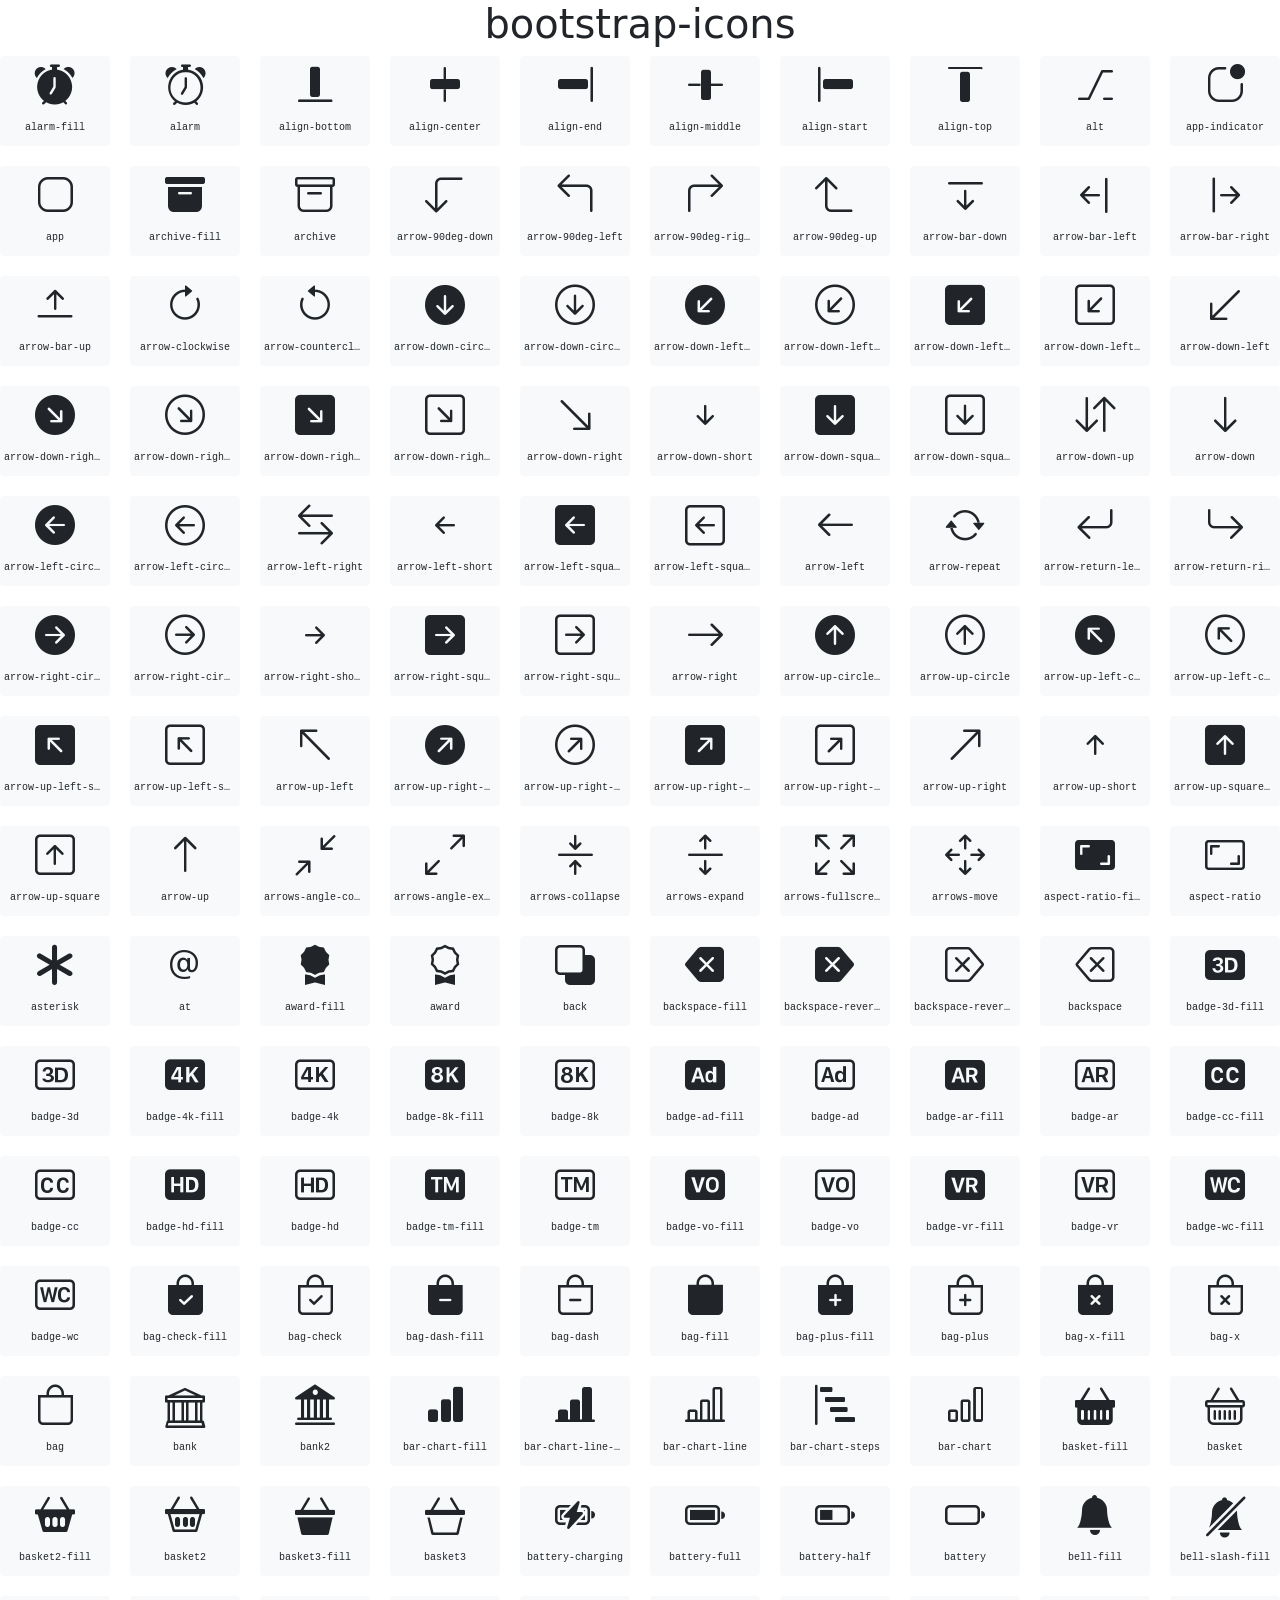
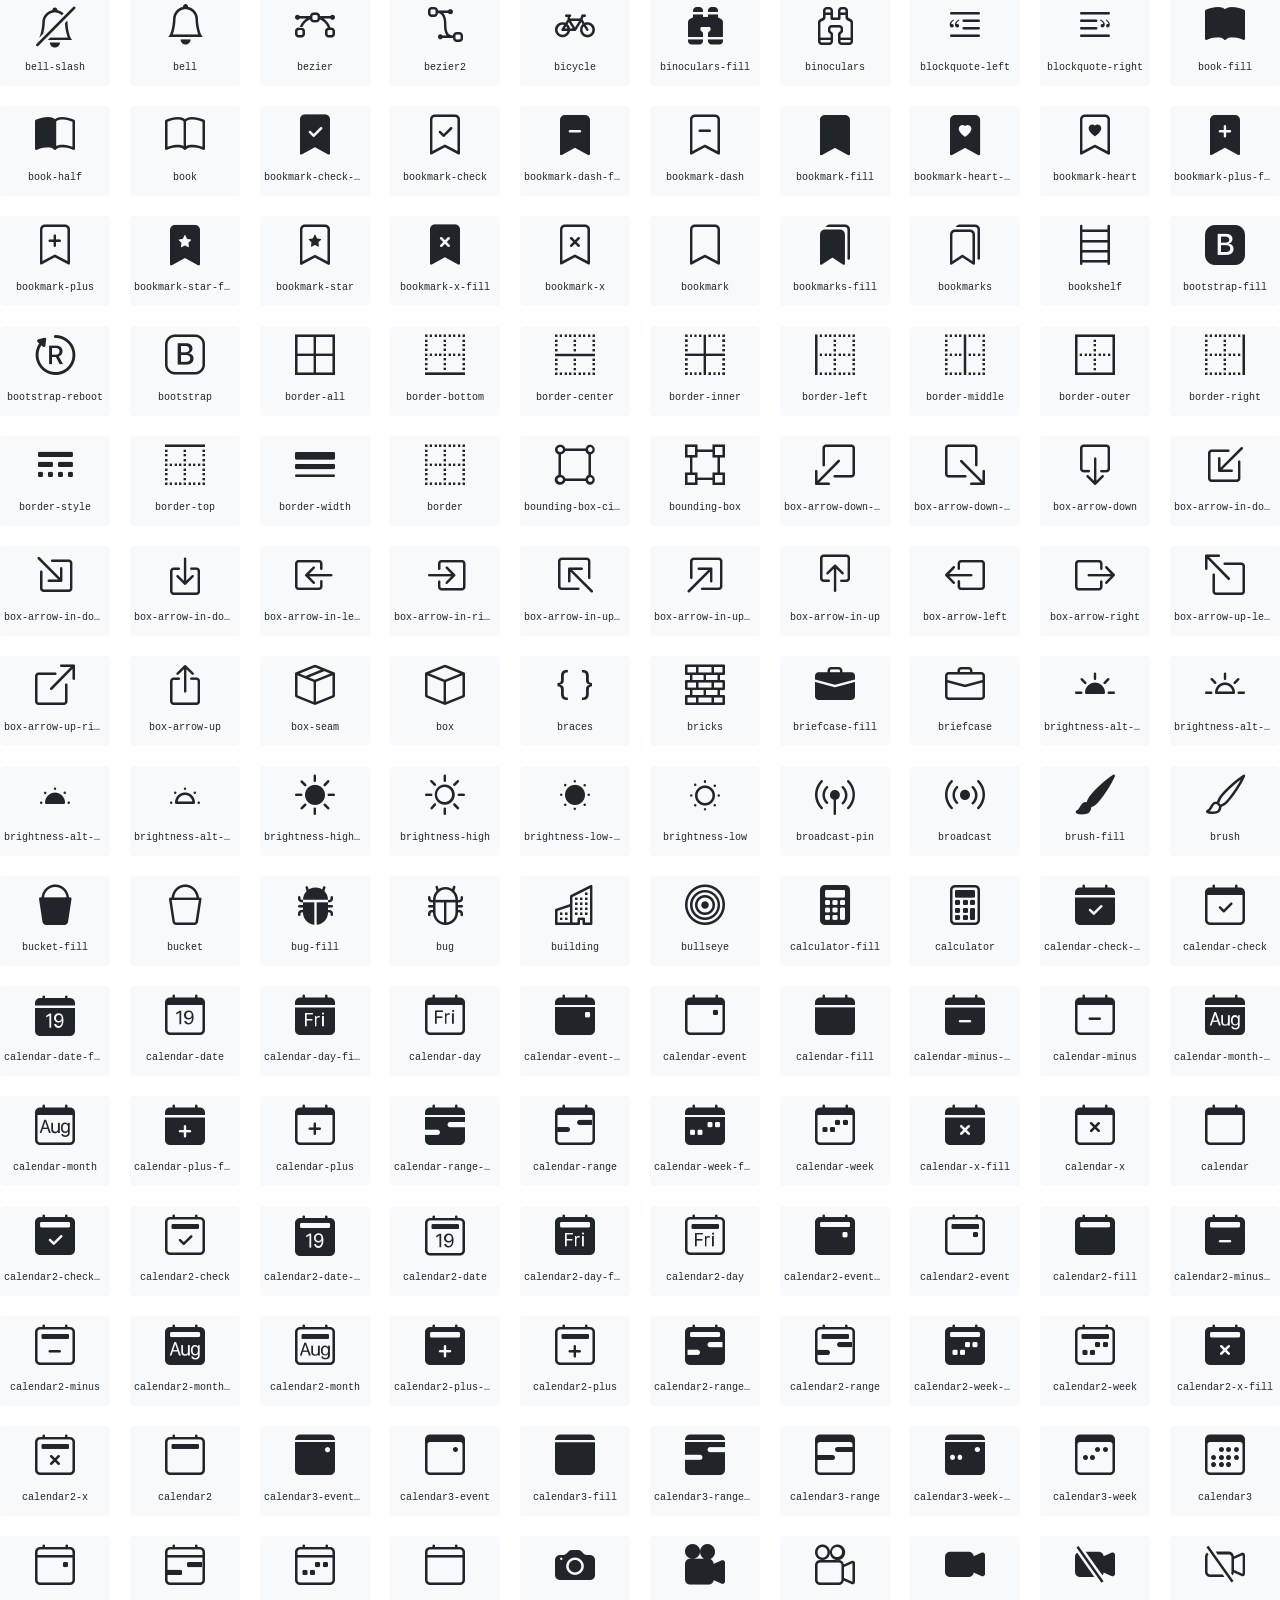
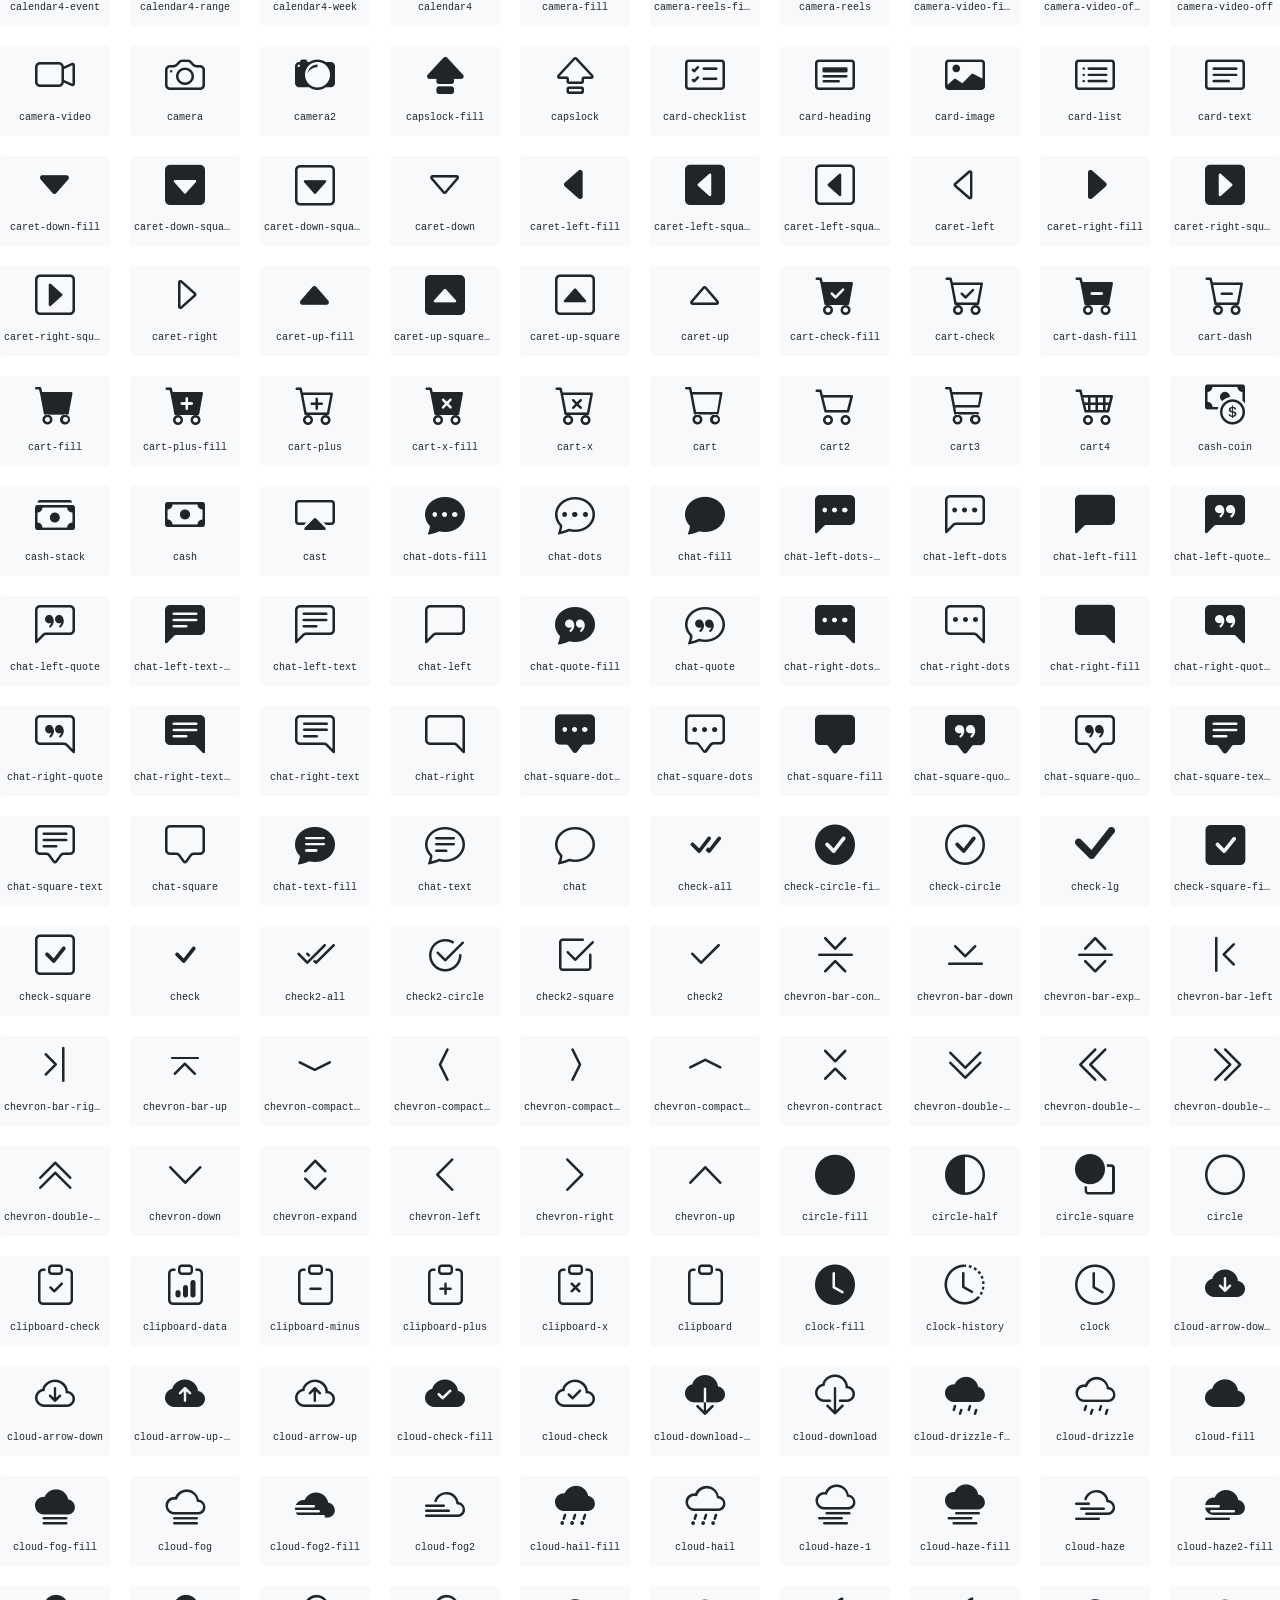
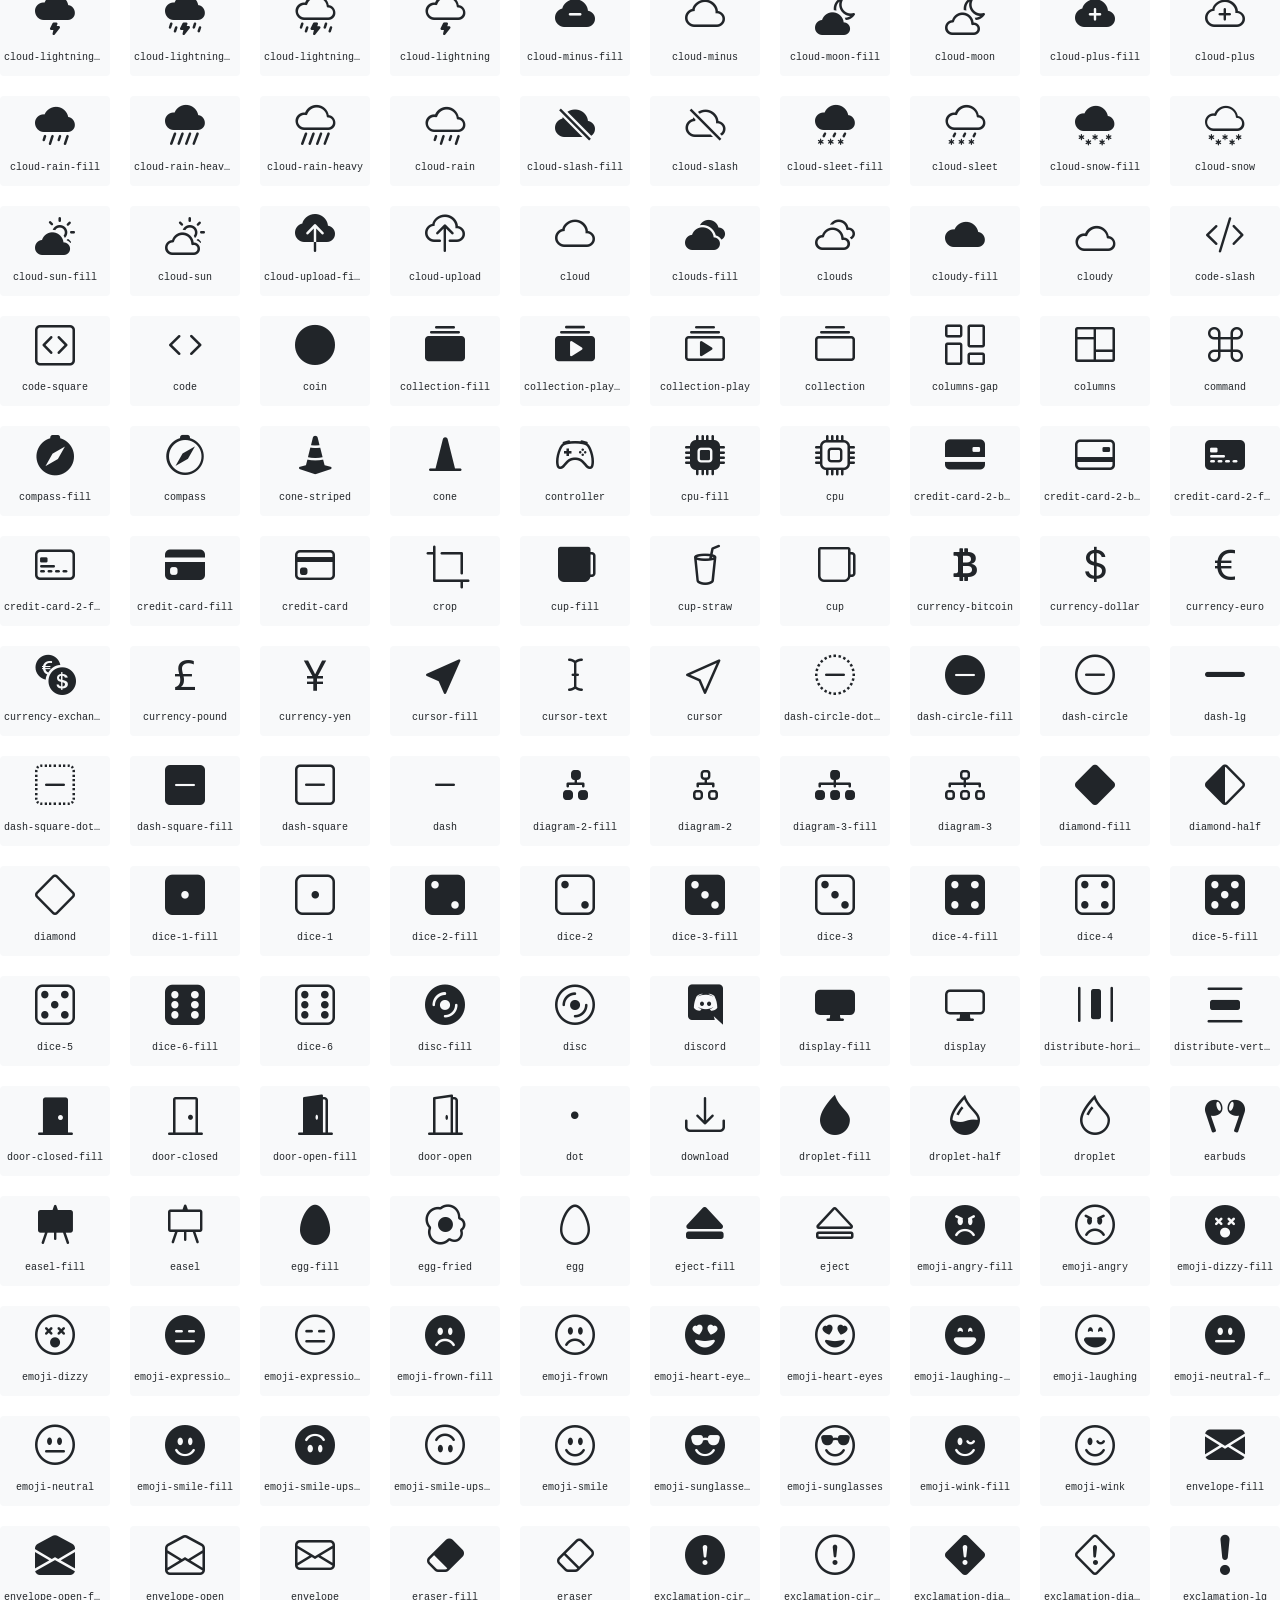
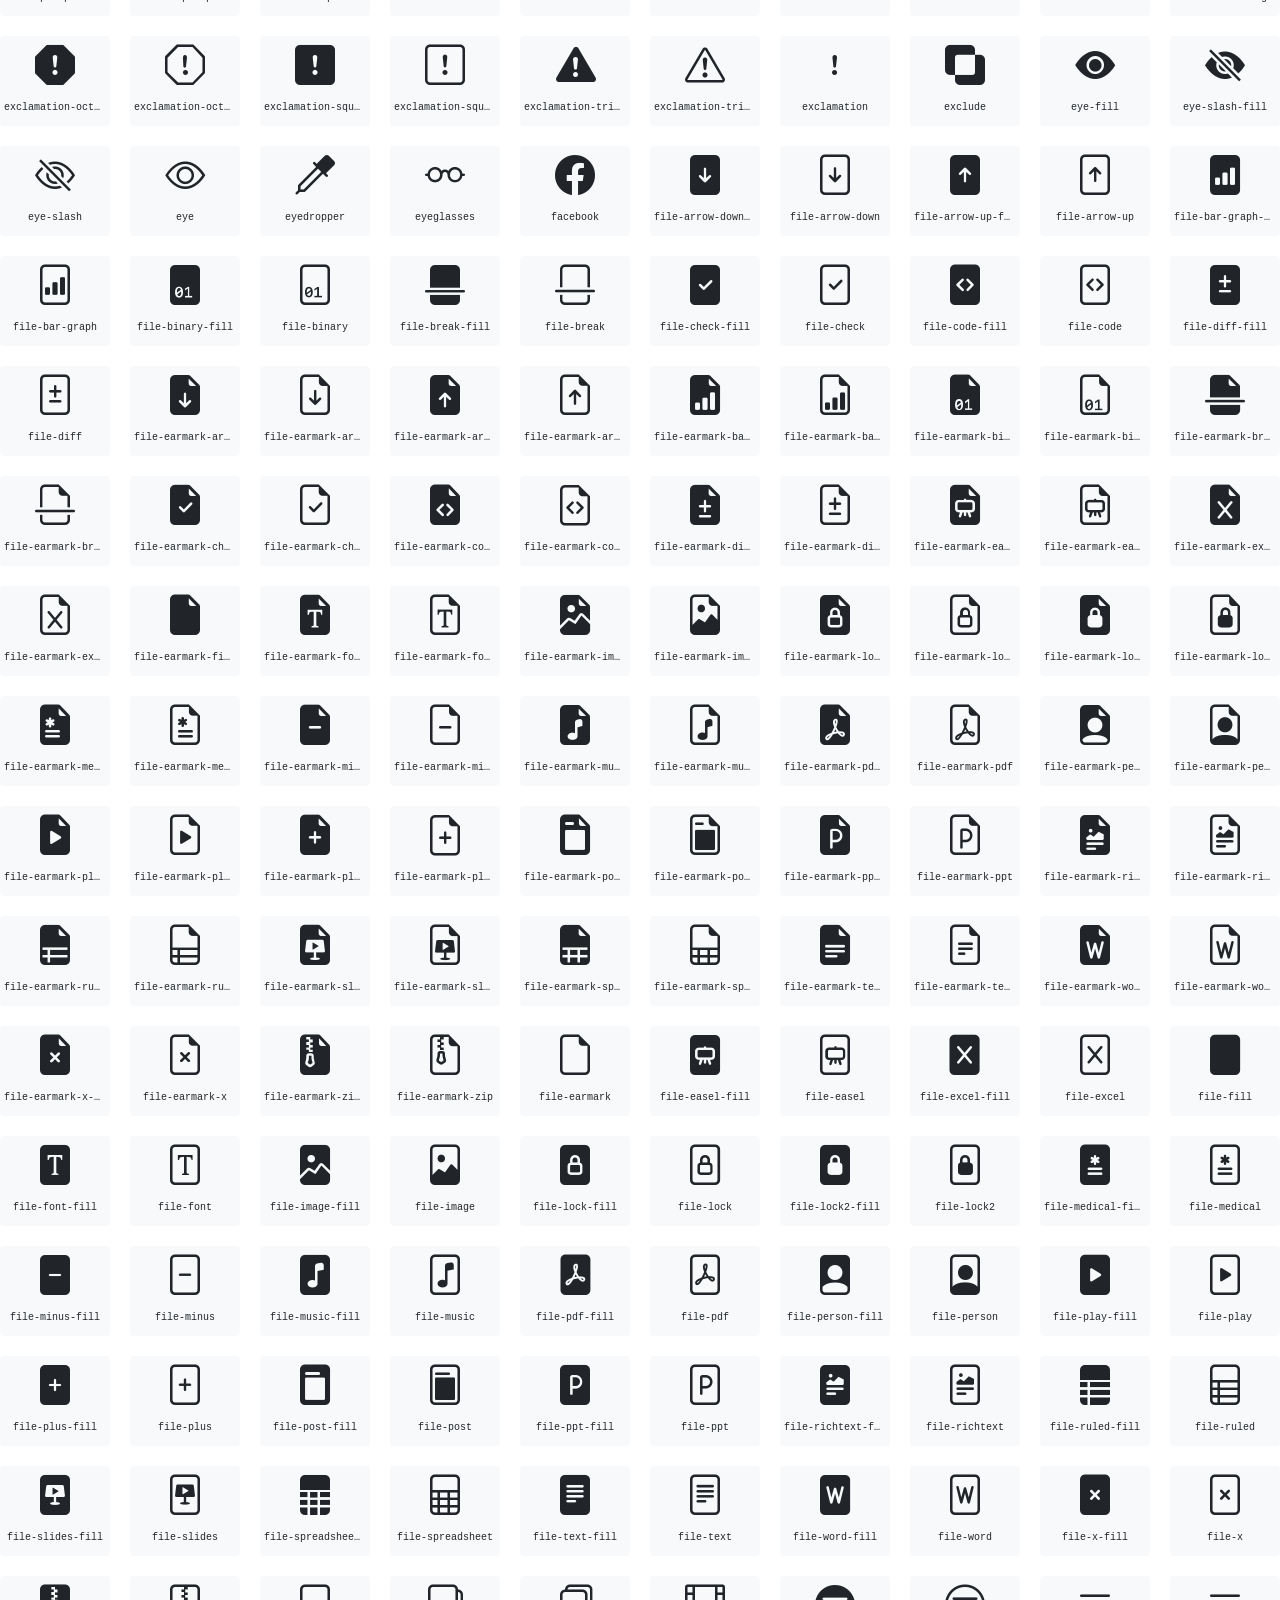
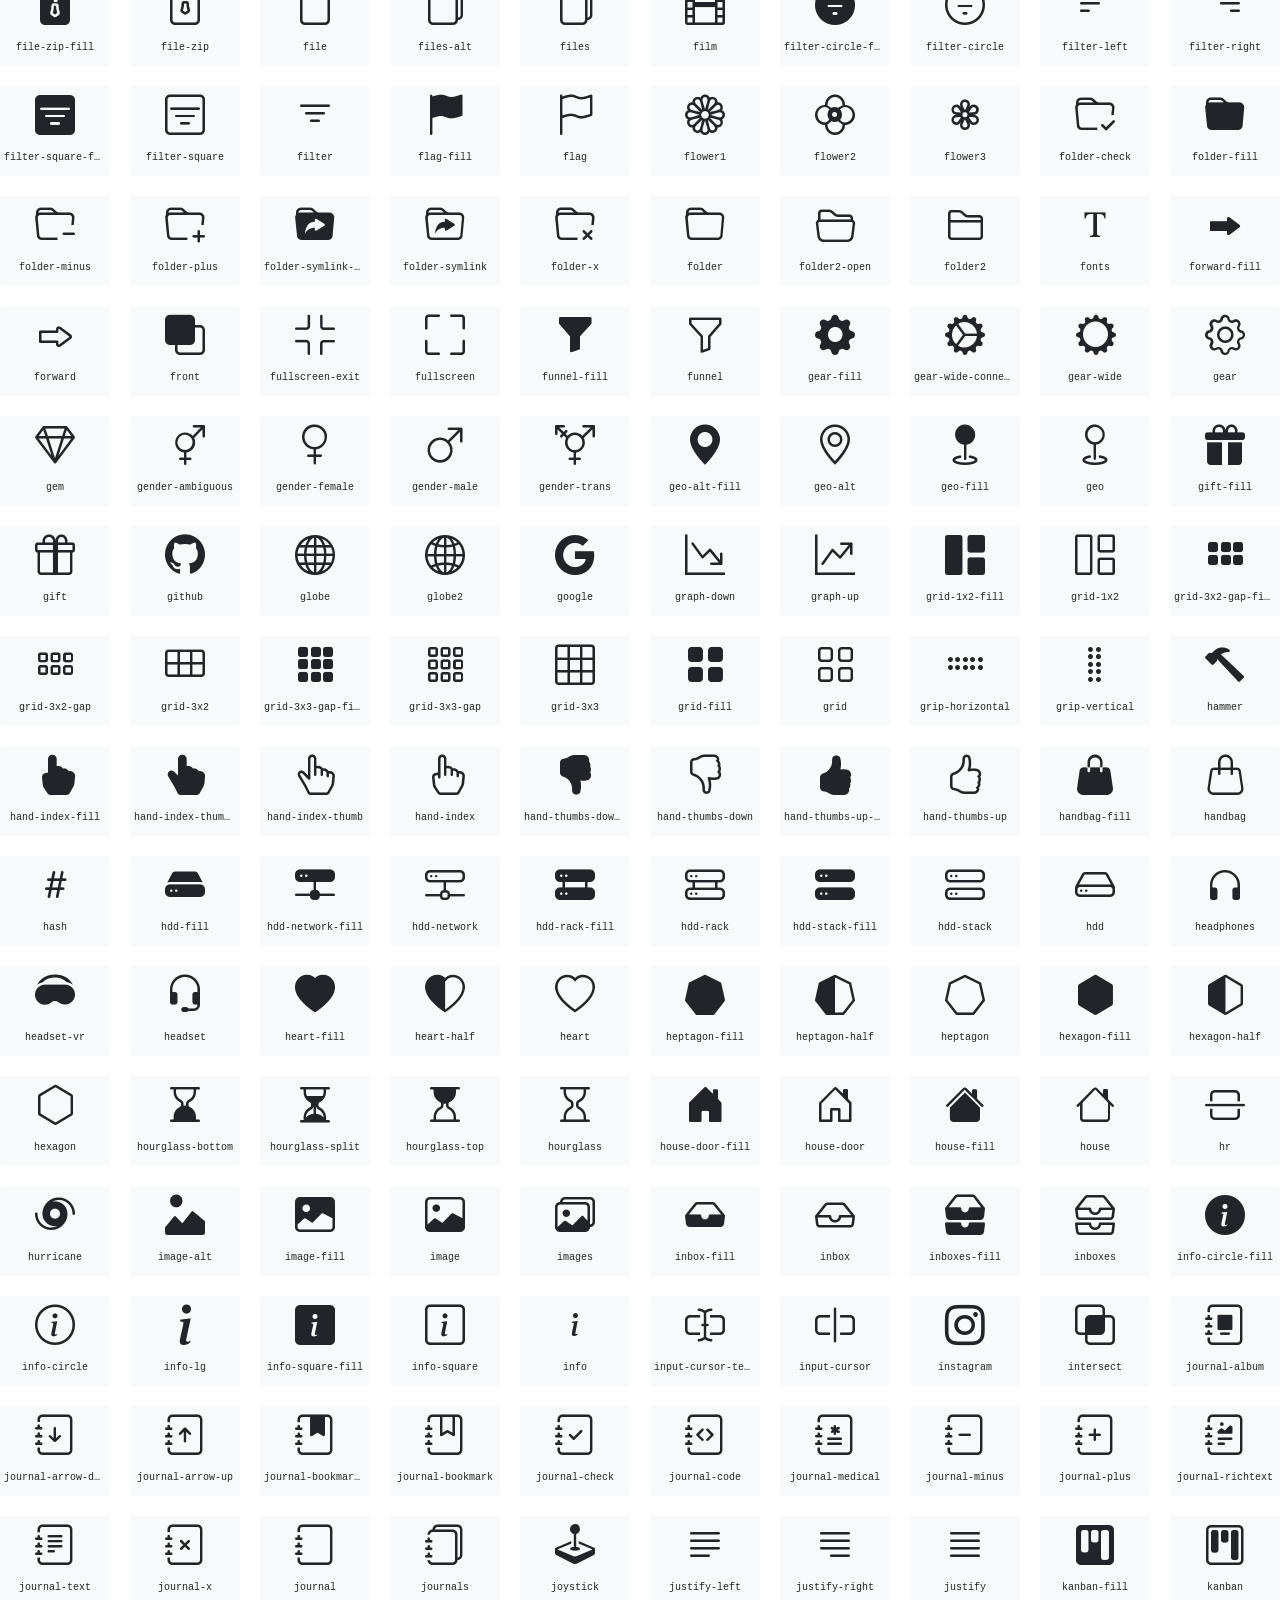
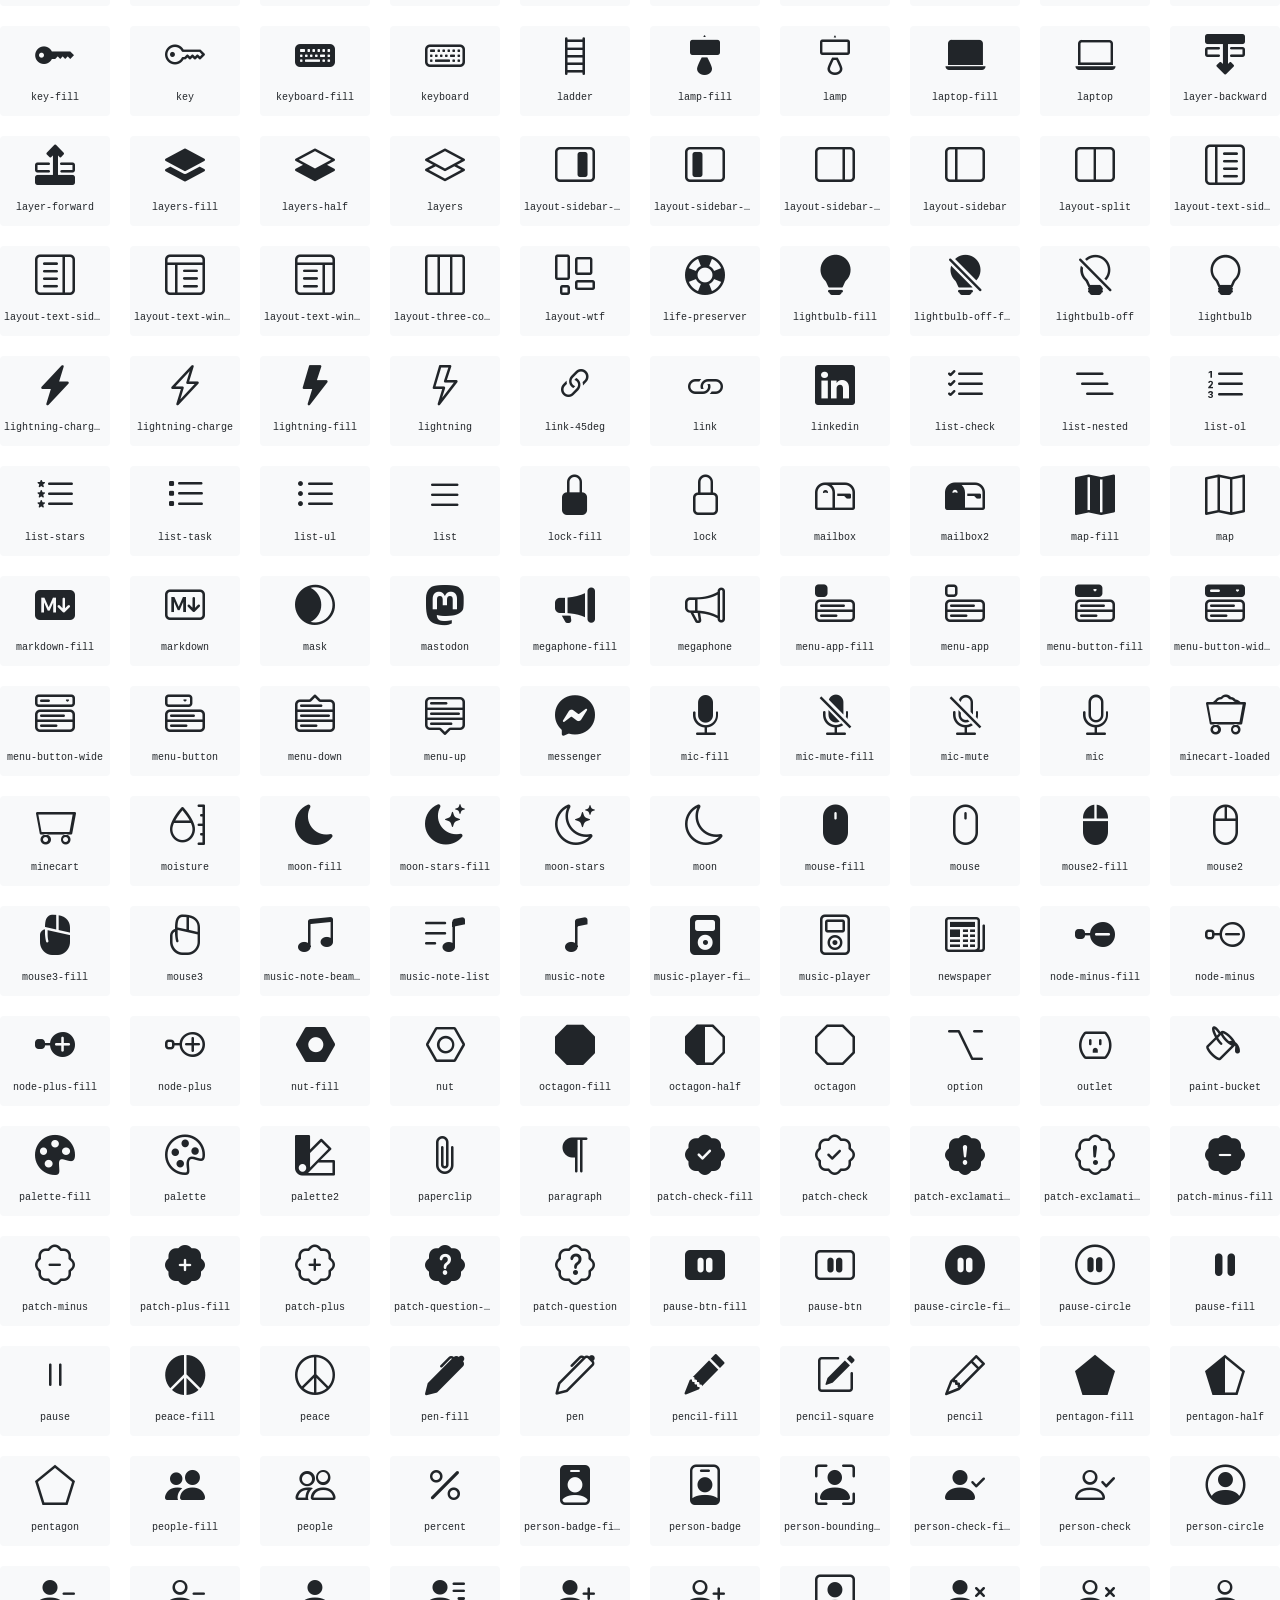
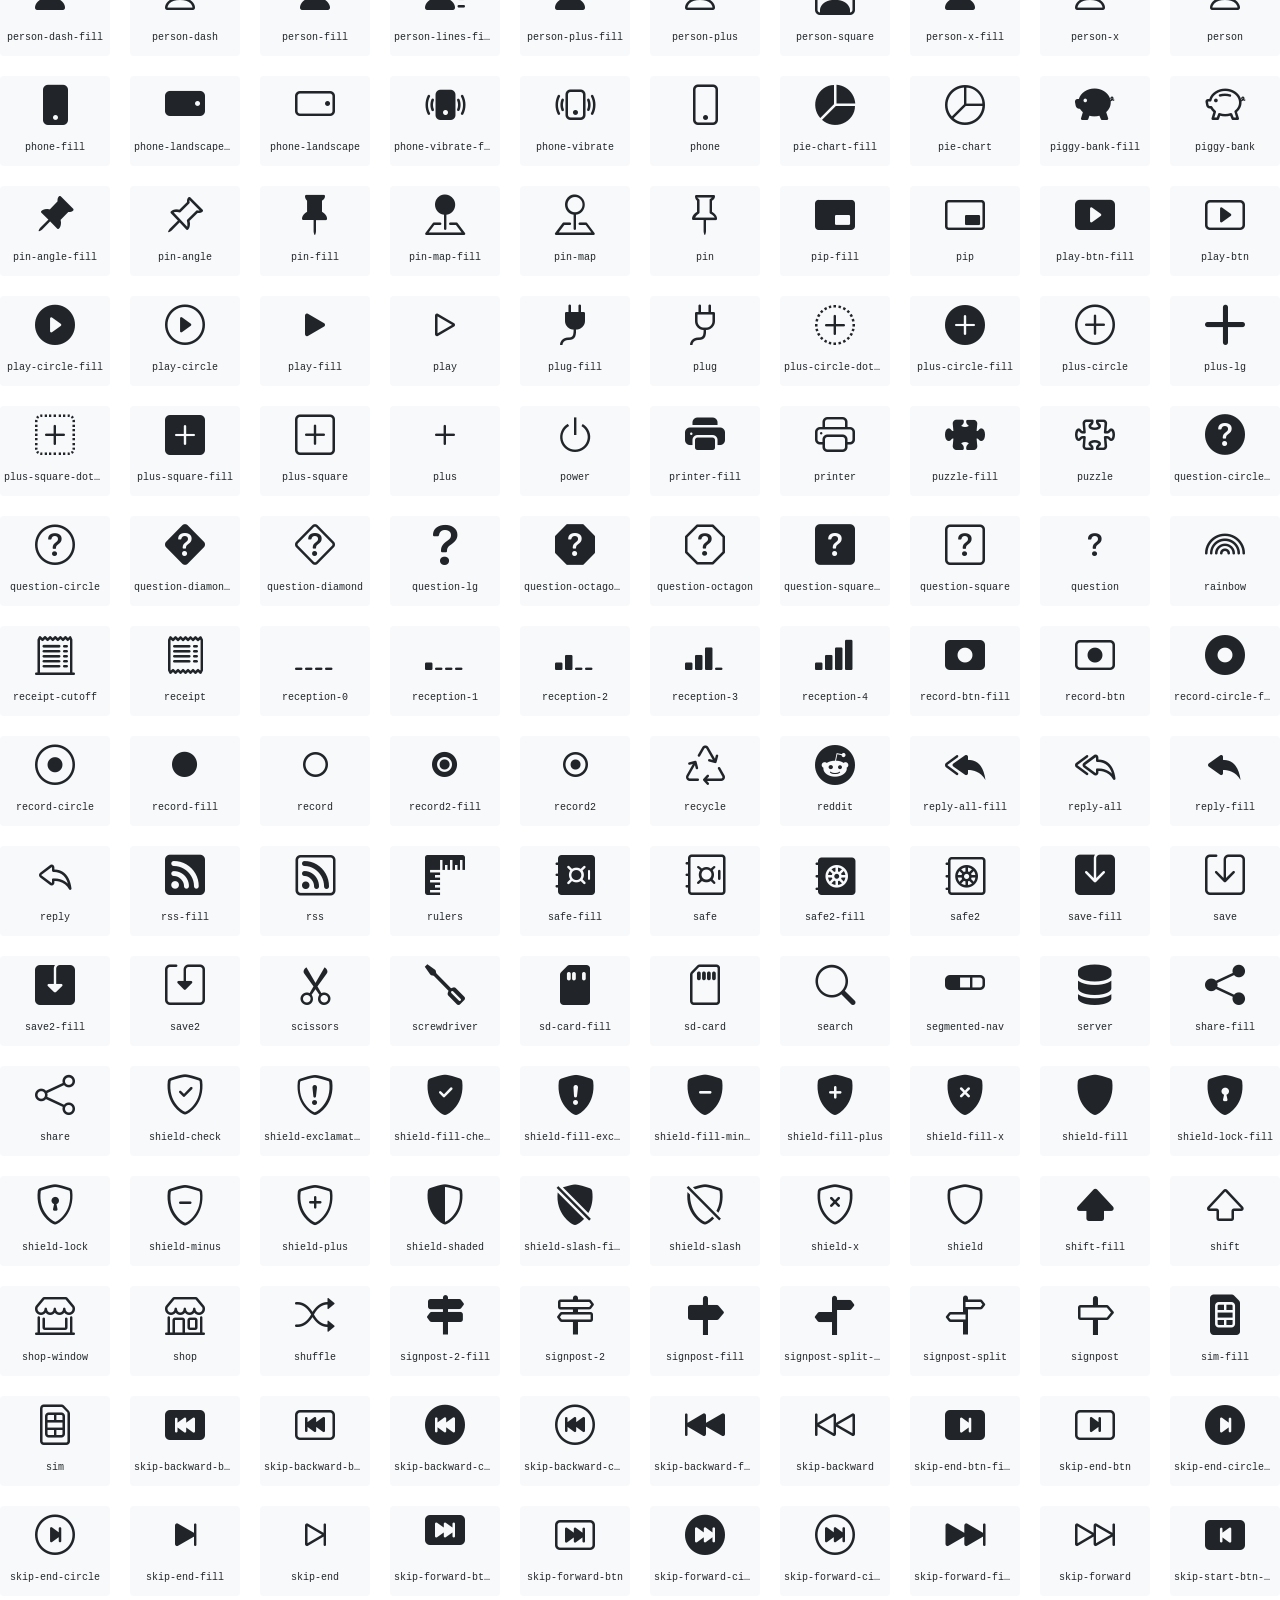
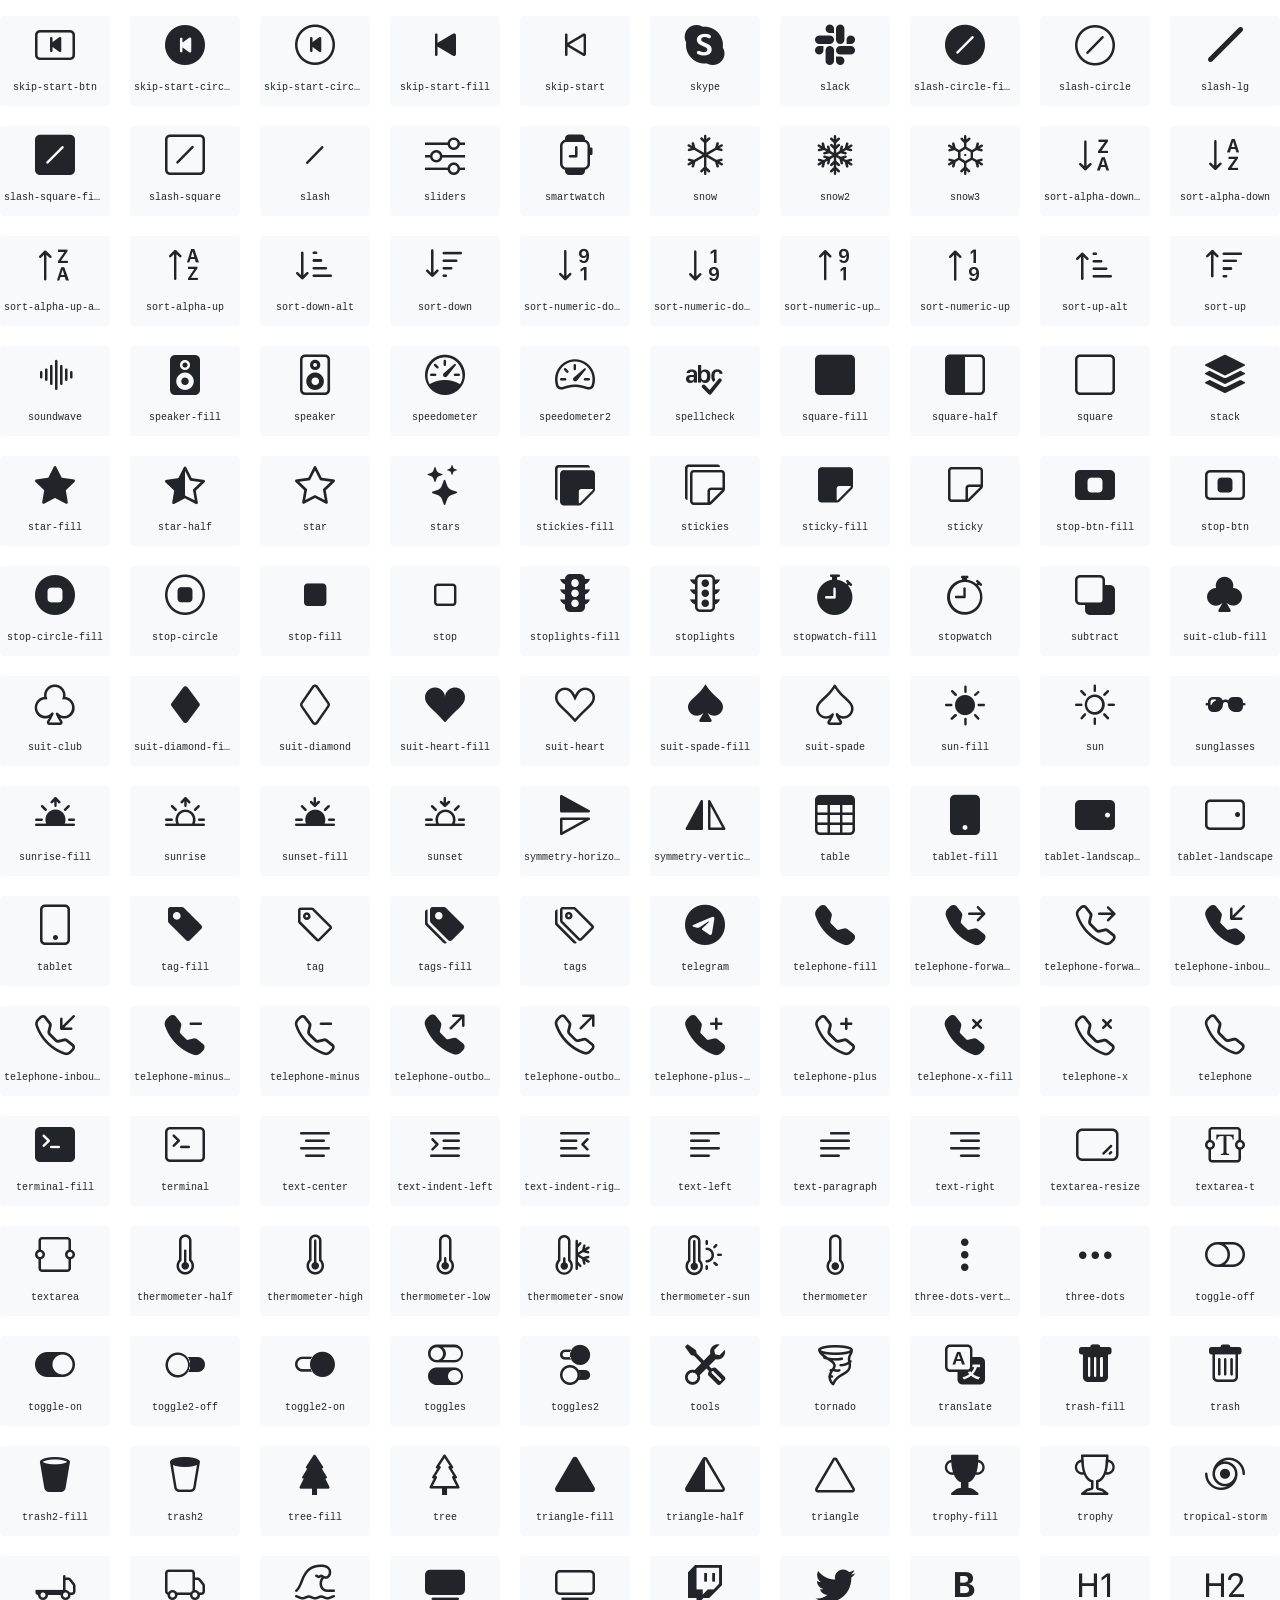
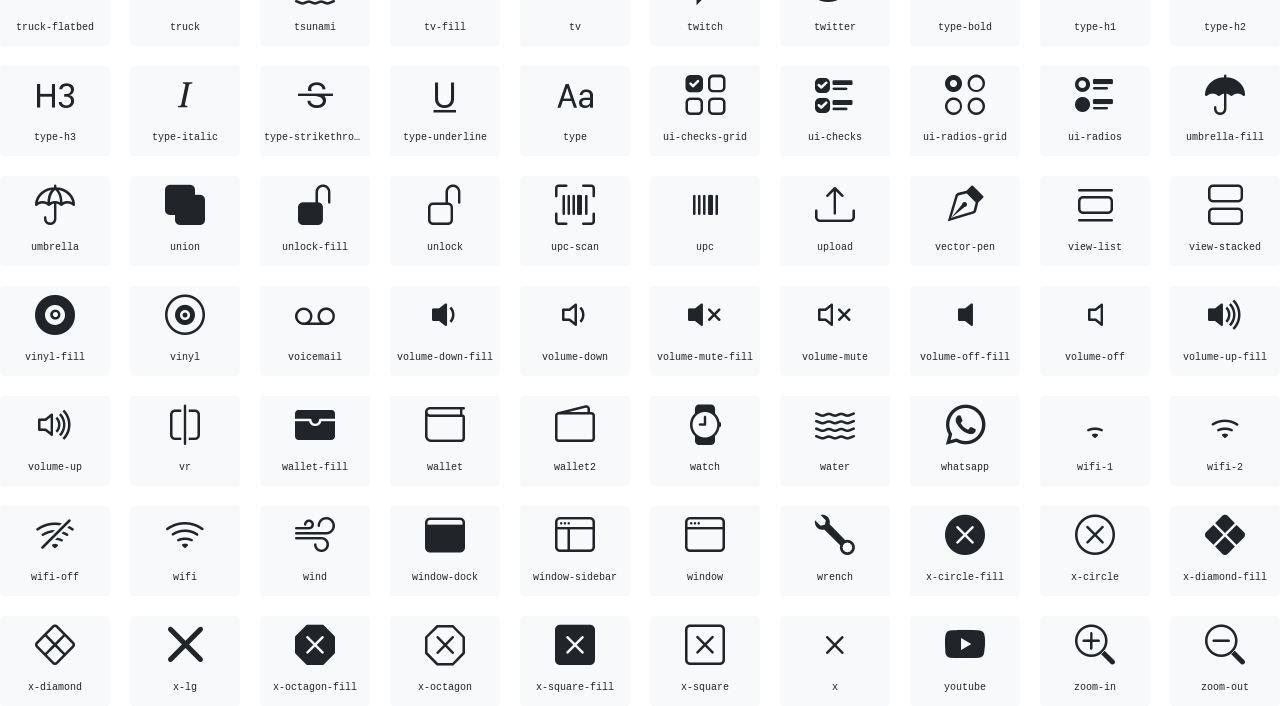
<file: assets/vendor/bootstrap-icons/index.html>
<!doctype html>
<html lang="en">
<head>
  <meta charset="utf-8">
  <title>bootstrap-icons</title>

  <style>
    .icons {
      display: grid;
      max-width: 100%;
      grid-template-columns: repeat(auto-fit, minmax(100px, 1fr) );
      gap: 1.25rem;
    }
    .icon {
      background-color: var(--bs-light);
      border-radius: .25rem;
    }
    .bi {
      margin: .25rem;
      font-size: 2.5rem;
    }
    .label {
      font-family: var(--bs-font-monospace);
    }
    .label {
      display: inline-block;
      width: 100%;
      overflow: hidden;
      padding: .25rem;
      font-size: .625rem;
      text-overflow: ellipsis;
      white-space: nowrap;
    }
  </style>

  <link rel="stylesheet" href="/assets/css/bootstrap.min.css">
  <link rel="stylesheet" href="bootstrap-icons.css">
</head>
<body class="text-center">

  <h1>bootstrap-icons</h1>

  <div class="icons">
    <div class="icon">
      <i class="bi bi-alarm-fill"></i>
      <div class="label">alarm-fill</div>
    </div>
    <div class="icon">
      <i class="bi bi-alarm"></i>
      <div class="label">alarm</div>
    </div>
    <div class="icon">
      <i class="bi bi-align-bottom"></i>
      <div class="label">align-bottom</div>
    </div>
    <div class="icon">
      <i class="bi bi-align-center"></i>
      <div class="label">align-center</div>
    </div>
    <div class="icon">
      <i class="bi bi-align-end"></i>
      <div class="label">align-end</div>
    </div>
    <div class="icon">
      <i class="bi bi-align-middle"></i>
      <div class="label">align-middle</div>
    </div>
    <div class="icon">
      <i class="bi bi-align-start"></i>
      <div class="label">align-start</div>
    </div>
    <div class="icon">
      <i class="bi bi-align-top"></i>
      <div class="label">align-top</div>
    </div>
    <div class="icon">
      <i class="bi bi-alt"></i>
      <div class="label">alt</div>
    </div>
    <div class="icon">
      <i class="bi bi-app-indicator"></i>
      <div class="label">app-indicator</div>
    </div>
    <div class="icon">
      <i class="bi bi-app"></i>
      <div class="label">app</div>
    </div>
    <div class="icon">
      <i class="bi bi-archive-fill"></i>
      <div class="label">archive-fill</div>
    </div>
    <div class="icon">
      <i class="bi bi-archive"></i>
      <div class="label">archive</div>
    </div>
    <div class="icon">
      <i class="bi bi-arrow-90deg-down"></i>
      <div class="label">arrow-90deg-down</div>
    </div>
    <div class="icon">
      <i class="bi bi-arrow-90deg-left"></i>
      <div class="label">arrow-90deg-left</div>
    </div>
    <div class="icon">
      <i class="bi bi-arrow-90deg-right"></i>
      <div class="label">arrow-90deg-right</div>
    </div>
    <div class="icon">
      <i class="bi bi-arrow-90deg-up"></i>
      <div class="label">arrow-90deg-up</div>
    </div>
    <div class="icon">
      <i class="bi bi-arrow-bar-down"></i>
      <div class="label">arrow-bar-down</div>
    </div>
    <div class="icon">
      <i class="bi bi-arrow-bar-left"></i>
      <div class="label">arrow-bar-left</div>
    </div>
    <div class="icon">
      <i class="bi bi-arrow-bar-right"></i>
      <div class="label">arrow-bar-right</div>
    </div>
    <div class="icon">
      <i class="bi bi-arrow-bar-up"></i>
      <div class="label">arrow-bar-up</div>
    </div>
    <div class="icon">
      <i class="bi bi-arrow-clockwise"></i>
      <div class="label">arrow-clockwise</div>
    </div>
    <div class="icon">
      <i class="bi bi-arrow-counterclockwise"></i>
      <div class="label">arrow-counterclockwise</div>
    </div>
    <div class="icon">
      <i class="bi bi-arrow-down-circle-fill"></i>
      <div class="label">arrow-down-circle-fill</div>
    </div>
    <div class="icon">
      <i class="bi bi-arrow-down-circle"></i>
      <div class="label">arrow-down-circle</div>
    </div>
    <div class="icon">
      <i class="bi bi-arrow-down-left-circle-fill"></i>
      <div class="label">arrow-down-left-circle-fill</div>
    </div>
    <div class="icon">
      <i class="bi bi-arrow-down-left-circle"></i>
      <div class="label">arrow-down-left-circle</div>
    </div>
    <div class="icon">
      <i class="bi bi-arrow-down-left-square-fill"></i>
      <div class="label">arrow-down-left-square-fill</div>
    </div>
    <div class="icon">
      <i class="bi bi-arrow-down-left-square"></i>
      <div class="label">arrow-down-left-square</div>
    </div>
    <div class="icon">
      <i class="bi bi-arrow-down-left"></i>
      <div class="label">arrow-down-left</div>
    </div>
    <div class="icon">
      <i class="bi bi-arrow-down-right-circle-fill"></i>
      <div class="label">arrow-down-right-circle-fill</div>
    </div>
    <div class="icon">
      <i class="bi bi-arrow-down-right-circle"></i>
      <div class="label">arrow-down-right-circle</div>
    </div>
    <div class="icon">
      <i class="bi bi-arrow-down-right-square-fill"></i>
      <div class="label">arrow-down-right-square-fill</div>
    </div>
    <div class="icon">
      <i class="bi bi-arrow-down-right-square"></i>
      <div class="label">arrow-down-right-square</div>
    </div>
    <div class="icon">
      <i class="bi bi-arrow-down-right"></i>
      <div class="label">arrow-down-right</div>
    </div>
    <div class="icon">
      <i class="bi bi-arrow-down-short"></i>
      <div class="label">arrow-down-short</div>
    </div>
    <div class="icon">
      <i class="bi bi-arrow-down-square-fill"></i>
      <div class="label">arrow-down-square-fill</div>
    </div>
    <div class="icon">
      <i class="bi bi-arrow-down-square"></i>
      <div class="label">arrow-down-square</div>
    </div>
    <div class="icon">
      <i class="bi bi-arrow-down-up"></i>
      <div class="label">arrow-down-up</div>
    </div>
    <div class="icon">
      <i class="bi bi-arrow-down"></i>
      <div class="label">arrow-down</div>
    </div>
    <div class="icon">
      <i class="bi bi-arrow-left-circle-fill"></i>
      <div class="label">arrow-left-circle-fill</div>
    </div>
    <div class="icon">
      <i class="bi bi-arrow-left-circle"></i>
      <div class="label">arrow-left-circle</div>
    </div>
    <div class="icon">
      <i class="bi bi-arrow-left-right"></i>
      <div class="label">arrow-left-right</div>
    </div>
    <div class="icon">
      <i class="bi bi-arrow-left-short"></i>
      <div class="label">arrow-left-short</div>
    </div>
    <div class="icon">
      <i class="bi bi-arrow-left-square-fill"></i>
      <div class="label">arrow-left-square-fill</div>
    </div>
    <div class="icon">
      <i class="bi bi-arrow-left-square"></i>
      <div class="label">arrow-left-square</div>
    </div>
    <div class="icon">
      <i class="bi bi-arrow-left"></i>
      <div class="label">arrow-left</div>
    </div>
    <div class="icon">
      <i class="bi bi-arrow-repeat"></i>
      <div class="label">arrow-repeat</div>
    </div>
    <div class="icon">
      <i class="bi bi-arrow-return-left"></i>
      <div class="label">arrow-return-left</div>
    </div>
    <div class="icon">
      <i class="bi bi-arrow-return-right"></i>
      <div class="label">arrow-return-right</div>
    </div>
    <div class="icon">
      <i class="bi bi-arrow-right-circle-fill"></i>
      <div class="label">arrow-right-circle-fill</div>
    </div>
    <div class="icon">
      <i class="bi bi-arrow-right-circle"></i>
      <div class="label">arrow-right-circle</div>
    </div>
    <div class="icon">
      <i class="bi bi-arrow-right-short"></i>
      <div class="label">arrow-right-short</div>
    </div>
    <div class="icon">
      <i class="bi bi-arrow-right-square-fill"></i>
      <div class="label">arrow-right-square-fill</div>
    </div>
    <div class="icon">
      <i class="bi bi-arrow-right-square"></i>
      <div class="label">arrow-right-square</div>
    </div>
    <div class="icon">
      <i class="bi bi-arrow-right"></i>
      <div class="label">arrow-right</div>
    </div>
    <div class="icon">
      <i class="bi bi-arrow-up-circle-fill"></i>
      <div class="label">arrow-up-circle-fill</div>
    </div>
    <div class="icon">
      <i class="bi bi-arrow-up-circle"></i>
      <div class="label">arrow-up-circle</div>
    </div>
    <div class="icon">
      <i class="bi bi-arrow-up-left-circle-fill"></i>
      <div class="label">arrow-up-left-circle-fill</div>
    </div>
    <div class="icon">
      <i class="bi bi-arrow-up-left-circle"></i>
      <div class="label">arrow-up-left-circle</div>
    </div>
    <div class="icon">
      <i class="bi bi-arrow-up-left-square-fill"></i>
      <div class="label">arrow-up-left-square-fill</div>
    </div>
    <div class="icon">
      <i class="bi bi-arrow-up-left-square"></i>
      <div class="label">arrow-up-left-square</div>
    </div>
    <div class="icon">
      <i class="bi bi-arrow-up-left"></i>
      <div class="label">arrow-up-left</div>
    </div>
    <div class="icon">
      <i class="bi bi-arrow-up-right-circle-fill"></i>
      <div class="label">arrow-up-right-circle-fill</div>
    </div>
    <div class="icon">
      <i class="bi bi-arrow-up-right-circle"></i>
      <div class="label">arrow-up-right-circle</div>
    </div>
    <div class="icon">
      <i class="bi bi-arrow-up-right-square-fill"></i>
      <div class="label">arrow-up-right-square-fill</div>
    </div>
    <div class="icon">
      <i class="bi bi-arrow-up-right-square"></i>
      <div class="label">arrow-up-right-square</div>
    </div>
    <div class="icon">
      <i class="bi bi-arrow-up-right"></i>
      <div class="label">arrow-up-right</div>
    </div>
    <div class="icon">
      <i class="bi bi-arrow-up-short"></i>
      <div class="label">arrow-up-short</div>
    </div>
    <div class="icon">
      <i class="bi bi-arrow-up-square-fill"></i>
      <div class="label">arrow-up-square-fill</div>
    </div>
    <div class="icon">
      <i class="bi bi-arrow-up-square"></i>
      <div class="label">arrow-up-square</div>
    </div>
    <div class="icon">
      <i class="bi bi-arrow-up"></i>
      <div class="label">arrow-up</div>
    </div>
    <div class="icon">
      <i class="bi bi-arrows-angle-contract"></i>
      <div class="label">arrows-angle-contract</div>
    </div>
    <div class="icon">
      <i class="bi bi-arrows-angle-expand"></i>
      <div class="label">arrows-angle-expand</div>
    </div>
    <div class="icon">
      <i class="bi bi-arrows-collapse"></i>
      <div class="label">arrows-collapse</div>
    </div>
    <div class="icon">
      <i class="bi bi-arrows-expand"></i>
      <div class="label">arrows-expand</div>
    </div>
    <div class="icon">
      <i class="bi bi-arrows-fullscreen"></i>
      <div class="label">arrows-fullscreen</div>
    </div>
    <div class="icon">
      <i class="bi bi-arrows-move"></i>
      <div class="label">arrows-move</div>
    </div>
    <div class="icon">
      <i class="bi bi-aspect-ratio-fill"></i>
      <div class="label">aspect-ratio-fill</div>
    </div>
    <div class="icon">
      <i class="bi bi-aspect-ratio"></i>
      <div class="label">aspect-ratio</div>
    </div>
    <div class="icon">
      <i class="bi bi-asterisk"></i>
      <div class="label">asterisk</div>
    </div>
    <div class="icon">
      <i class="bi bi-at"></i>
      <div class="label">at</div>
    </div>
    <div class="icon">
      <i class="bi bi-award-fill"></i>
      <div class="label">award-fill</div>
    </div>
    <div class="icon">
      <i class="bi bi-award"></i>
      <div class="label">award</div>
    </div>
    <div class="icon">
      <i class="bi bi-back"></i>
      <div class="label">back</div>
    </div>
    <div class="icon">
      <i class="bi bi-backspace-fill"></i>
      <div class="label">backspace-fill</div>
    </div>
    <div class="icon">
      <i class="bi bi-backspace-reverse-fill"></i>
      <div class="label">backspace-reverse-fill</div>
    </div>
    <div class="icon">
      <i class="bi bi-backspace-reverse"></i>
      <div class="label">backspace-reverse</div>
    </div>
    <div class="icon">
      <i class="bi bi-backspace"></i>
      <div class="label">backspace</div>
    </div>
    <div class="icon">
      <i class="bi bi-badge-3d-fill"></i>
      <div class="label">badge-3d-fill</div>
    </div>
    <div class="icon">
      <i class="bi bi-badge-3d"></i>
      <div class="label">badge-3d</div>
    </div>
    <div class="icon">
      <i class="bi bi-badge-4k-fill"></i>
      <div class="label">badge-4k-fill</div>
    </div>
    <div class="icon">
      <i class="bi bi-badge-4k"></i>
      <div class="label">badge-4k</div>
    </div>
    <div class="icon">
      <i class="bi bi-badge-8k-fill"></i>
      <div class="label">badge-8k-fill</div>
    </div>
    <div class="icon">
      <i class="bi bi-badge-8k"></i>
      <div class="label">badge-8k</div>
    </div>
    <div class="icon">
      <i class="bi bi-badge-ad-fill"></i>
      <div class="label">badge-ad-fill</div>
    </div>
    <div class="icon">
      <i class="bi bi-badge-ad"></i>
      <div class="label">badge-ad</div>
    </div>
    <div class="icon">
      <i class="bi bi-badge-ar-fill"></i>
      <div class="label">badge-ar-fill</div>
    </div>
    <div class="icon">
      <i class="bi bi-badge-ar"></i>
      <div class="label">badge-ar</div>
    </div>
    <div class="icon">
      <i class="bi bi-badge-cc-fill"></i>
      <div class="label">badge-cc-fill</div>
    </div>
    <div class="icon">
      <i class="bi bi-badge-cc"></i>
      <div class="label">badge-cc</div>
    </div>
    <div class="icon">
      <i class="bi bi-badge-hd-fill"></i>
      <div class="label">badge-hd-fill</div>
    </div>
    <div class="icon">
      <i class="bi bi-badge-hd"></i>
      <div class="label">badge-hd</div>
    </div>
    <div class="icon">
      <i class="bi bi-badge-tm-fill"></i>
      <div class="label">badge-tm-fill</div>
    </div>
    <div class="icon">
      <i class="bi bi-badge-tm"></i>
      <div class="label">badge-tm</div>
    </div>
    <div class="icon">
      <i class="bi bi-badge-vo-fill"></i>
      <div class="label">badge-vo-fill</div>
    </div>
    <div class="icon">
      <i class="bi bi-badge-vo"></i>
      <div class="label">badge-vo</div>
    </div>
    <div class="icon">
      <i class="bi bi-badge-vr-fill"></i>
      <div class="label">badge-vr-fill</div>
    </div>
    <div class="icon">
      <i class="bi bi-badge-vr"></i>
      <div class="label">badge-vr</div>
    </div>
    <div class="icon">
      <i class="bi bi-badge-wc-fill"></i>
      <div class="label">badge-wc-fill</div>
    </div>
    <div class="icon">
      <i class="bi bi-badge-wc"></i>
      <div class="label">badge-wc</div>
    </div>
    <div class="icon">
      <i class="bi bi-bag-check-fill"></i>
      <div class="label">bag-check-fill</div>
    </div>
    <div class="icon">
      <i class="bi bi-bag-check"></i>
      <div class="label">bag-check</div>
    </div>
    <div class="icon">
      <i class="bi bi-bag-dash-fill"></i>
      <div class="label">bag-dash-fill</div>
    </div>
    <div class="icon">
      <i class="bi bi-bag-dash"></i>
      <div class="label">bag-dash</div>
    </div>
    <div class="icon">
      <i class="bi bi-bag-fill"></i>
      <div class="label">bag-fill</div>
    </div>
    <div class="icon">
      <i class="bi bi-bag-plus-fill"></i>
      <div class="label">bag-plus-fill</div>
    </div>
    <div class="icon">
      <i class="bi bi-bag-plus"></i>
      <div class="label">bag-plus</div>
    </div>
    <div class="icon">
      <i class="bi bi-bag-x-fill"></i>
      <div class="label">bag-x-fill</div>
    </div>
    <div class="icon">
      <i class="bi bi-bag-x"></i>
      <div class="label">bag-x</div>
    </div>
    <div class="icon">
      <i class="bi bi-bag"></i>
      <div class="label">bag</div>
    </div>
    <div class="icon">
      <i class="bi bi-bank"></i>
      <div class="label">bank</div>
    </div>
    <div class="icon">
      <i class="bi bi-bank2"></i>
      <div class="label">bank2</div>
    </div>
    <div class="icon">
      <i class="bi bi-bar-chart-fill"></i>
      <div class="label">bar-chart-fill</div>
    </div>
    <div class="icon">
      <i class="bi bi-bar-chart-line-fill"></i>
      <div class="label">bar-chart-line-fill</div>
    </div>
    <div class="icon">
      <i class="bi bi-bar-chart-line"></i>
      <div class="label">bar-chart-line</div>
    </div>
    <div class="icon">
      <i class="bi bi-bar-chart-steps"></i>
      <div class="label">bar-chart-steps</div>
    </div>
    <div class="icon">
      <i class="bi bi-bar-chart"></i>
      <div class="label">bar-chart</div>
    </div>
    <div class="icon">
      <i class="bi bi-basket-fill"></i>
      <div class="label">basket-fill</div>
    </div>
    <div class="icon">
      <i class="bi bi-basket"></i>
      <div class="label">basket</div>
    </div>
    <div class="icon">
      <i class="bi bi-basket2-fill"></i>
      <div class="label">basket2-fill</div>
    </div>
    <div class="icon">
      <i class="bi bi-basket2"></i>
      <div class="label">basket2</div>
    </div>
    <div class="icon">
      <i class="bi bi-basket3-fill"></i>
      <div class="label">basket3-fill</div>
    </div>
    <div class="icon">
      <i class="bi bi-basket3"></i>
      <div class="label">basket3</div>
    </div>
    <div class="icon">
      <i class="bi bi-battery-charging"></i>
      <div class="label">battery-charging</div>
    </div>
    <div class="icon">
      <i class="bi bi-battery-full"></i>
      <div class="label">battery-full</div>
    </div>
    <div class="icon">
      <i class="bi bi-battery-half"></i>
      <div class="label">battery-half</div>
    </div>
    <div class="icon">
      <i class="bi bi-battery"></i>
      <div class="label">battery</div>
    </div>
    <div class="icon">
      <i class="bi bi-bell-fill"></i>
      <div class="label">bell-fill</div>
    </div>
    <div class="icon">
      <i class="bi bi-bell-slash-fill"></i>
      <div class="label">bell-slash-fill</div>
    </div>
    <div class="icon">
      <i class="bi bi-bell-slash"></i>
      <div class="label">bell-slash</div>
    </div>
    <div class="icon">
      <i class="bi bi-bell"></i>
      <div class="label">bell</div>
    </div>
    <div class="icon">
      <i class="bi bi-bezier"></i>
      <div class="label">bezier</div>
    </div>
    <div class="icon">
      <i class="bi bi-bezier2"></i>
      <div class="label">bezier2</div>
    </div>
    <div class="icon">
      <i class="bi bi-bicycle"></i>
      <div class="label">bicycle</div>
    </div>
    <div class="icon">
      <i class="bi bi-binoculars-fill"></i>
      <div class="label">binoculars-fill</div>
    </div>
    <div class="icon">
      <i class="bi bi-binoculars"></i>
      <div class="label">binoculars</div>
    </div>
    <div class="icon">
      <i class="bi bi-blockquote-left"></i>
      <div class="label">blockquote-left</div>
    </div>
    <div class="icon">
      <i class="bi bi-blockquote-right"></i>
      <div class="label">blockquote-right</div>
    </div>
    <div class="icon">
      <i class="bi bi-book-fill"></i>
      <div class="label">book-fill</div>
    </div>
    <div class="icon">
      <i class="bi bi-book-half"></i>
      <div class="label">book-half</div>
    </div>
    <div class="icon">
      <i class="bi bi-book"></i>
      <div class="label">book</div>
    </div>
    <div class="icon">
      <i class="bi bi-bookmark-check-fill"></i>
      <div class="label">bookmark-check-fill</div>
    </div>
    <div class="icon">
      <i class="bi bi-bookmark-check"></i>
      <div class="label">bookmark-check</div>
    </div>
    <div class="icon">
      <i class="bi bi-bookmark-dash-fill"></i>
      <div class="label">bookmark-dash-fill</div>
    </div>
    <div class="icon">
      <i class="bi bi-bookmark-dash"></i>
      <div class="label">bookmark-dash</div>
    </div>
    <div class="icon">
      <i class="bi bi-bookmark-fill"></i>
      <div class="label">bookmark-fill</div>
    </div>
    <div class="icon">
      <i class="bi bi-bookmark-heart-fill"></i>
      <div class="label">bookmark-heart-fill</div>
    </div>
    <div class="icon">
      <i class="bi bi-bookmark-heart"></i>
      <div class="label">bookmark-heart</div>
    </div>
    <div class="icon">
      <i class="bi bi-bookmark-plus-fill"></i>
      <div class="label">bookmark-plus-fill</div>
    </div>
    <div class="icon">
      <i class="bi bi-bookmark-plus"></i>
      <div class="label">bookmark-plus</div>
    </div>
    <div class="icon">
      <i class="bi bi-bookmark-star-fill"></i>
      <div class="label">bookmark-star-fill</div>
    </div>
    <div class="icon">
      <i class="bi bi-bookmark-star"></i>
      <div class="label">bookmark-star</div>
    </div>
    <div class="icon">
      <i class="bi bi-bookmark-x-fill"></i>
      <div class="label">bookmark-x-fill</div>
    </div>
    <div class="icon">
      <i class="bi bi-bookmark-x"></i>
      <div class="label">bookmark-x</div>
    </div>
    <div class="icon">
      <i class="bi bi-bookmark"></i>
      <div class="label">bookmark</div>
    </div>
    <div class="icon">
      <i class="bi bi-bookmarks-fill"></i>
      <div class="label">bookmarks-fill</div>
    </div>
    <div class="icon">
      <i class="bi bi-bookmarks"></i>
      <div class="label">bookmarks</div>
    </div>
    <div class="icon">
      <i class="bi bi-bookshelf"></i>
      <div class="label">bookshelf</div>
    </div>
    <div class="icon">
      <i class="bi bi-bootstrap-fill"></i>
      <div class="label">bootstrap-fill</div>
    </div>
    <div class="icon">
      <i class="bi bi-bootstrap-reboot"></i>
      <div class="label">bootstrap-reboot</div>
    </div>
    <div class="icon">
      <i class="bi bi-bootstrap"></i>
      <div class="label">bootstrap</div>
    </div>
    <div class="icon">
      <i class="bi bi-border-all"></i>
      <div class="label">border-all</div>
    </div>
    <div class="icon">
      <i class="bi bi-border-bottom"></i>
      <div class="label">border-bottom</div>
    </div>
    <div class="icon">
      <i class="bi bi-border-center"></i>
      <div class="label">border-center</div>
    </div>
    <div class="icon">
      <i class="bi bi-border-inner"></i>
      <div class="label">border-inner</div>
    </div>
    <div class="icon">
      <i class="bi bi-border-left"></i>
      <div class="label">border-left</div>
    </div>
    <div class="icon">
      <i class="bi bi-border-middle"></i>
      <div class="label">border-middle</div>
    </div>
    <div class="icon">
      <i class="bi bi-border-outer"></i>
      <div class="label">border-outer</div>
    </div>
    <div class="icon">
      <i class="bi bi-border-right"></i>
      <div class="label">border-right</div>
    </div>
    <div class="icon">
      <i class="bi bi-border-style"></i>
      <div class="label">border-style</div>
    </div>
    <div class="icon">
      <i class="bi bi-border-top"></i>
      <div class="label">border-top</div>
    </div>
    <div class="icon">
      <i class="bi bi-border-width"></i>
      <div class="label">border-width</div>
    </div>
    <div class="icon">
      <i class="bi bi-border"></i>
      <div class="label">border</div>
    </div>
    <div class="icon">
      <i class="bi bi-bounding-box-circles"></i>
      <div class="label">bounding-box-circles</div>
    </div>
    <div class="icon">
      <i class="bi bi-bounding-box"></i>
      <div class="label">bounding-box</div>
    </div>
    <div class="icon">
      <i class="bi bi-box-arrow-down-left"></i>
      <div class="label">box-arrow-down-left</div>
    </div>
    <div class="icon">
      <i class="bi bi-box-arrow-down-right"></i>
      <div class="label">box-arrow-down-right</div>
    </div>
    <div class="icon">
      <i class="bi bi-box-arrow-down"></i>
      <div class="label">box-arrow-down</div>
    </div>
    <div class="icon">
      <i class="bi bi-box-arrow-in-down-left"></i>
      <div class="label">box-arrow-in-down-left</div>
    </div>
    <div class="icon">
      <i class="bi bi-box-arrow-in-down-right"></i>
      <div class="label">box-arrow-in-down-right</div>
    </div>
    <div class="icon">
      <i class="bi bi-box-arrow-in-down"></i>
      <div class="label">box-arrow-in-down</div>
    </div>
    <div class="icon">
      <i class="bi bi-box-arrow-in-left"></i>
      <div class="label">box-arrow-in-left</div>
    </div>
    <div class="icon">
      <i class="bi bi-box-arrow-in-right"></i>
      <div class="label">box-arrow-in-right</div>
    </div>
    <div class="icon">
      <i class="bi bi-box-arrow-in-up-left"></i>
      <div class="label">box-arrow-in-up-left</div>
    </div>
    <div class="icon">
      <i class="bi bi-box-arrow-in-up-right"></i>
      <div class="label">box-arrow-in-up-right</div>
    </div>
    <div class="icon">
      <i class="bi bi-box-arrow-in-up"></i>
      <div class="label">box-arrow-in-up</div>
    </div>
    <div class="icon">
      <i class="bi bi-box-arrow-left"></i>
      <div class="label">box-arrow-left</div>
    </div>
    <div class="icon">
      <i class="bi bi-box-arrow-right"></i>
      <div class="label">box-arrow-right</div>
    </div>
    <div class="icon">
      <i class="bi bi-box-arrow-up-left"></i>
      <div class="label">box-arrow-up-left</div>
    </div>
    <div class="icon">
      <i class="bi bi-box-arrow-up-right"></i>
      <div class="label">box-arrow-up-right</div>
    </div>
    <div class="icon">
      <i class="bi bi-box-arrow-up"></i>
      <div class="label">box-arrow-up</div>
    </div>
    <div class="icon">
      <i class="bi bi-box-seam"></i>
      <div class="label">box-seam</div>
    </div>
    <div class="icon">
      <i class="bi bi-box"></i>
      <div class="label">box</div>
    </div>
    <div class="icon">
      <i class="bi bi-braces"></i>
      <div class="label">braces</div>
    </div>
    <div class="icon">
      <i class="bi bi-bricks"></i>
      <div class="label">bricks</div>
    </div>
    <div class="icon">
      <i class="bi bi-briefcase-fill"></i>
      <div class="label">briefcase-fill</div>
    </div>
    <div class="icon">
      <i class="bi bi-briefcase"></i>
      <div class="label">briefcase</div>
    </div>
    <div class="icon">
      <i class="bi bi-brightness-alt-high-fill"></i>
      <div class="label">brightness-alt-high-fill</div>
    </div>
    <div class="icon">
      <i class="bi bi-brightness-alt-high"></i>
      <div class="label">brightness-alt-high</div>
    </div>
    <div class="icon">
      <i class="bi bi-brightness-alt-low-fill"></i>
      <div class="label">brightness-alt-low-fill</div>
    </div>
    <div class="icon">
      <i class="bi bi-brightness-alt-low"></i>
      <div class="label">brightness-alt-low</div>
    </div>
    <div class="icon">
      <i class="bi bi-brightness-high-fill"></i>
      <div class="label">brightness-high-fill</div>
    </div>
    <div class="icon">
      <i class="bi bi-brightness-high"></i>
      <div class="label">brightness-high</div>
    </div>
    <div class="icon">
      <i class="bi bi-brightness-low-fill"></i>
      <div class="label">brightness-low-fill</div>
    </div>
    <div class="icon">
      <i class="bi bi-brightness-low"></i>
      <div class="label">brightness-low</div>
    </div>
    <div class="icon">
      <i class="bi bi-broadcast-pin"></i>
      <div class="label">broadcast-pin</div>
    </div>
    <div class="icon">
      <i class="bi bi-broadcast"></i>
      <div class="label">broadcast</div>
    </div>
    <div class="icon">
      <i class="bi bi-brush-fill"></i>
      <div class="label">brush-fill</div>
    </div>
    <div class="icon">
      <i class="bi bi-brush"></i>
      <div class="label">brush</div>
    </div>
    <div class="icon">
      <i class="bi bi-bucket-fill"></i>
      <div class="label">bucket-fill</div>
    </div>
    <div class="icon">
      <i class="bi bi-bucket"></i>
      <div class="label">bucket</div>
    </div>
    <div class="icon">
      <i class="bi bi-bug-fill"></i>
      <div class="label">bug-fill</div>
    </div>
    <div class="icon">
      <i class="bi bi-bug"></i>
      <div class="label">bug</div>
    </div>
    <div class="icon">
      <i class="bi bi-building"></i>
      <div class="label">building</div>
    </div>
    <div class="icon">
      <i class="bi bi-bullseye"></i>
      <div class="label">bullseye</div>
    </div>
    <div class="icon">
      <i class="bi bi-calculator-fill"></i>
      <div class="label">calculator-fill</div>
    </div>
    <div class="icon">
      <i class="bi bi-calculator"></i>
      <div class="label">calculator</div>
    </div>
    <div class="icon">
      <i class="bi bi-calendar-check-fill"></i>
      <div class="label">calendar-check-fill</div>
    </div>
    <div class="icon">
      <i class="bi bi-calendar-check"></i>
      <div class="label">calendar-check</div>
    </div>
    <div class="icon">
      <i class="bi bi-calendar-date-fill"></i>
      <div class="label">calendar-date-fill</div>
    </div>
    <div class="icon">
      <i class="bi bi-calendar-date"></i>
      <div class="label">calendar-date</div>
    </div>
    <div class="icon">
      <i class="bi bi-calendar-day-fill"></i>
      <div class="label">calendar-day-fill</div>
    </div>
    <div class="icon">
      <i class="bi bi-calendar-day"></i>
      <div class="label">calendar-day</div>
    </div>
    <div class="icon">
      <i class="bi bi-calendar-event-fill"></i>
      <div class="label">calendar-event-fill</div>
    </div>
    <div class="icon">
      <i class="bi bi-calendar-event"></i>
      <div class="label">calendar-event</div>
    </div>
    <div class="icon">
      <i class="bi bi-calendar-fill"></i>
      <div class="label">calendar-fill</div>
    </div>
    <div class="icon">
      <i class="bi bi-calendar-minus-fill"></i>
      <div class="label">calendar-minus-fill</div>
    </div>
    <div class="icon">
      <i class="bi bi-calendar-minus"></i>
      <div class="label">calendar-minus</div>
    </div>
    <div class="icon">
      <i class="bi bi-calendar-month-fill"></i>
      <div class="label">calendar-month-fill</div>
    </div>
    <div class="icon">
      <i class="bi bi-calendar-month"></i>
      <div class="label">calendar-month</div>
    </div>
    <div class="icon">
      <i class="bi bi-calendar-plus-fill"></i>
      <div class="label">calendar-plus-fill</div>
    </div>
    <div class="icon">
      <i class="bi bi-calendar-plus"></i>
      <div class="label">calendar-plus</div>
    </div>
    <div class="icon">
      <i class="bi bi-calendar-range-fill"></i>
      <div class="label">calendar-range-fill</div>
    </div>
    <div class="icon">
      <i class="bi bi-calendar-range"></i>
      <div class="label">calendar-range</div>
    </div>
    <div class="icon">
      <i class="bi bi-calendar-week-fill"></i>
      <div class="label">calendar-week-fill</div>
    </div>
    <div class="icon">
      <i class="bi bi-calendar-week"></i>
      <div class="label">calendar-week</div>
    </div>
    <div class="icon">
      <i class="bi bi-calendar-x-fill"></i>
      <div class="label">calendar-x-fill</div>
    </div>
    <div class="icon">
      <i class="bi bi-calendar-x"></i>
      <div class="label">calendar-x</div>
    </div>
    <div class="icon">
      <i class="bi bi-calendar"></i>
      <div class="label">calendar</div>
    </div>
    <div class="icon">
      <i class="bi bi-calendar2-check-fill"></i>
      <div class="label">calendar2-check-fill</div>
    </div>
    <div class="icon">
      <i class="bi bi-calendar2-check"></i>
      <div class="label">calendar2-check</div>
    </div>
    <div class="icon">
      <i class="bi bi-calendar2-date-fill"></i>
      <div class="label">calendar2-date-fill</div>
    </div>
    <div class="icon">
      <i class="bi bi-calendar2-date"></i>
      <div class="label">calendar2-date</div>
    </div>
    <div class="icon">
      <i class="bi bi-calendar2-day-fill"></i>
      <div class="label">calendar2-day-fill</div>
    </div>
    <div class="icon">
      <i class="bi bi-calendar2-day"></i>
      <div class="label">calendar2-day</div>
    </div>
    <div class="icon">
      <i class="bi bi-calendar2-event-fill"></i>
      <div class="label">calendar2-event-fill</div>
    </div>
    <div class="icon">
      <i class="bi bi-calendar2-event"></i>
      <div class="label">calendar2-event</div>
    </div>
    <div class="icon">
      <i class="bi bi-calendar2-fill"></i>
      <div class="label">calendar2-fill</div>
    </div>
    <div class="icon">
      <i class="bi bi-calendar2-minus-fill"></i>
      <div class="label">calendar2-minus-fill</div>
    </div>
    <div class="icon">
      <i class="bi bi-calendar2-minus"></i>
      <div class="label">calendar2-minus</div>
    </div>
    <div class="icon">
      <i class="bi bi-calendar2-month-fill"></i>
      <div class="label">calendar2-month-fill</div>
    </div>
    <div class="icon">
      <i class="bi bi-calendar2-month"></i>
      <div class="label">calendar2-month</div>
    </div>
    <div class="icon">
      <i class="bi bi-calendar2-plus-fill"></i>
      <div class="label">calendar2-plus-fill</div>
    </div>
    <div class="icon">
      <i class="bi bi-calendar2-plus"></i>
      <div class="label">calendar2-plus</div>
    </div>
    <div class="icon">
      <i class="bi bi-calendar2-range-fill"></i>
      <div class="label">calendar2-range-fill</div>
    </div>
    <div class="icon">
      <i class="bi bi-calendar2-range"></i>
      <div class="label">calendar2-range</div>
    </div>
    <div class="icon">
      <i class="bi bi-calendar2-week-fill"></i>
      <div class="label">calendar2-week-fill</div>
    </div>
    <div class="icon">
      <i class="bi bi-calendar2-week"></i>
      <div class="label">calendar2-week</div>
    </div>
    <div class="icon">
      <i class="bi bi-calendar2-x-fill"></i>
      <div class="label">calendar2-x-fill</div>
    </div>
    <div class="icon">
      <i class="bi bi-calendar2-x"></i>
      <div class="label">calendar2-x</div>
    </div>
    <div class="icon">
      <i class="bi bi-calendar2"></i>
      <div class="label">calendar2</div>
    </div>
    <div class="icon">
      <i class="bi bi-calendar3-event-fill"></i>
      <div class="label">calendar3-event-fill</div>
    </div>
    <div class="icon">
      <i class="bi bi-calendar3-event"></i>
      <div class="label">calendar3-event</div>
    </div>
    <div class="icon">
      <i class="bi bi-calendar3-fill"></i>
      <div class="label">calendar3-fill</div>
    </div>
    <div class="icon">
      <i class="bi bi-calendar3-range-fill"></i>
      <div class="label">calendar3-range-fill</div>
    </div>
    <div class="icon">
      <i class="bi bi-calendar3-range"></i>
      <div class="label">calendar3-range</div>
    </div>
    <div class="icon">
      <i class="bi bi-calendar3-week-fill"></i>
      <div class="label">calendar3-week-fill</div>
    </div>
    <div class="icon">
      <i class="bi bi-calendar3-week"></i>
      <div class="label">calendar3-week</div>
    </div>
    <div class="icon">
      <i class="bi bi-calendar3"></i>
      <div class="label">calendar3</div>
    </div>
    <div class="icon">
      <i class="bi bi-calendar4-event"></i>
      <div class="label">calendar4-event</div>
    </div>
    <div class="icon">
      <i class="bi bi-calendar4-range"></i>
      <div class="label">calendar4-range</div>
    </div>
    <div class="icon">
      <i class="bi bi-calendar4-week"></i>
      <div class="label">calendar4-week</div>
    </div>
    <div class="icon">
      <i class="bi bi-calendar4"></i>
      <div class="label">calendar4</div>
    </div>
    <div class="icon">
      <i class="bi bi-camera-fill"></i>
      <div class="label">camera-fill</div>
    </div>
    <div class="icon">
      <i class="bi bi-camera-reels-fill"></i>
      <div class="label">camera-reels-fill</div>
    </div>
    <div class="icon">
      <i class="bi bi-camera-reels"></i>
      <div class="label">camera-reels</div>
    </div>
    <div class="icon">
      <i class="bi bi-camera-video-fill"></i>
      <div class="label">camera-video-fill</div>
    </div>
    <div class="icon">
      <i class="bi bi-camera-video-off-fill"></i>
      <div class="label">camera-video-off-fill</div>
    </div>
    <div class="icon">
      <i class="bi bi-camera-video-off"></i>
      <div class="label">camera-video-off</div>
    </div>
    <div class="icon">
      <i class="bi bi-camera-video"></i>
      <div class="label">camera-video</div>
    </div>
    <div class="icon">
      <i class="bi bi-camera"></i>
      <div class="label">camera</div>
    </div>
    <div class="icon">
      <i class="bi bi-camera2"></i>
      <div class="label">camera2</div>
    </div>
    <div class="icon">
      <i class="bi bi-capslock-fill"></i>
      <div class="label">capslock-fill</div>
    </div>
    <div class="icon">
      <i class="bi bi-capslock"></i>
      <div class="label">capslock</div>
    </div>
    <div class="icon">
      <i class="bi bi-card-checklist"></i>
      <div class="label">card-checklist</div>
    </div>
    <div class="icon">
      <i class="bi bi-card-heading"></i>
      <div class="label">card-heading</div>
    </div>
    <div class="icon">
      <i class="bi bi-card-image"></i>
      <div class="label">card-image</div>
    </div>
    <div class="icon">
      <i class="bi bi-card-list"></i>
      <div class="label">card-list</div>
    </div>
    <div class="icon">
      <i class="bi bi-card-text"></i>
      <div class="label">card-text</div>
    </div>
    <div class="icon">
      <i class="bi bi-caret-down-fill"></i>
      <div class="label">caret-down-fill</div>
    </div>
    <div class="icon">
      <i class="bi bi-caret-down-square-fill"></i>
      <div class="label">caret-down-square-fill</div>
    </div>
    <div class="icon">
      <i class="bi bi-caret-down-square"></i>
      <div class="label">caret-down-square</div>
    </div>
    <div class="icon">
      <i class="bi bi-caret-down"></i>
      <div class="label">caret-down</div>
    </div>
    <div class="icon">
      <i class="bi bi-caret-left-fill"></i>
      <div class="label">caret-left-fill</div>
    </div>
    <div class="icon">
      <i class="bi bi-caret-left-square-fill"></i>
      <div class="label">caret-left-square-fill</div>
    </div>
    <div class="icon">
      <i class="bi bi-caret-left-square"></i>
      <div class="label">caret-left-square</div>
    </div>
    <div class="icon">
      <i class="bi bi-caret-left"></i>
      <div class="label">caret-left</div>
    </div>
    <div class="icon">
      <i class="bi bi-caret-right-fill"></i>
      <div class="label">caret-right-fill</div>
    </div>
    <div class="icon">
      <i class="bi bi-caret-right-square-fill"></i>
      <div class="label">caret-right-square-fill</div>
    </div>
    <div class="icon">
      <i class="bi bi-caret-right-square"></i>
      <div class="label">caret-right-square</div>
    </div>
    <div class="icon">
      <i class="bi bi-caret-right"></i>
      <div class="label">caret-right</div>
    </div>
    <div class="icon">
      <i class="bi bi-caret-up-fill"></i>
      <div class="label">caret-up-fill</div>
    </div>
    <div class="icon">
      <i class="bi bi-caret-up-square-fill"></i>
      <div class="label">caret-up-square-fill</div>
    </div>
    <div class="icon">
      <i class="bi bi-caret-up-square"></i>
      <div class="label">caret-up-square</div>
    </div>
    <div class="icon">
      <i class="bi bi-caret-up"></i>
      <div class="label">caret-up</div>
    </div>
    <div class="icon">
      <i class="bi bi-cart-check-fill"></i>
      <div class="label">cart-check-fill</div>
    </div>
    <div class="icon">
      <i class="bi bi-cart-check"></i>
      <div class="label">cart-check</div>
    </div>
    <div class="icon">
      <i class="bi bi-cart-dash-fill"></i>
      <div class="label">cart-dash-fill</div>
    </div>
    <div class="icon">
      <i class="bi bi-cart-dash"></i>
      <div class="label">cart-dash</div>
    </div>
    <div class="icon">
      <i class="bi bi-cart-fill"></i>
      <div class="label">cart-fill</div>
    </div>
    <div class="icon">
      <i class="bi bi-cart-plus-fill"></i>
      <div class="label">cart-plus-fill</div>
    </div>
    <div class="icon">
      <i class="bi bi-cart-plus"></i>
      <div class="label">cart-plus</div>
    </div>
    <div class="icon">
      <i class="bi bi-cart-x-fill"></i>
      <div class="label">cart-x-fill</div>
    </div>
    <div class="icon">
      <i class="bi bi-cart-x"></i>
      <div class="label">cart-x</div>
    </div>
    <div class="icon">
      <i class="bi bi-cart"></i>
      <div class="label">cart</div>
    </div>
    <div class="icon">
      <i class="bi bi-cart2"></i>
      <div class="label">cart2</div>
    </div>
    <div class="icon">
      <i class="bi bi-cart3"></i>
      <div class="label">cart3</div>
    </div>
    <div class="icon">
      <i class="bi bi-cart4"></i>
      <div class="label">cart4</div>
    </div>
    <div class="icon">
      <i class="bi bi-cash-coin"></i>
      <div class="label">cash-coin</div>
    </div>
    <div class="icon">
      <i class="bi bi-cash-stack"></i>
      <div class="label">cash-stack</div>
    </div>
    <div class="icon">
      <i class="bi bi-cash"></i>
      <div class="label">cash</div>
    </div>
    <div class="icon">
      <i class="bi bi-cast"></i>
      <div class="label">cast</div>
    </div>
    <div class="icon">
      <i class="bi bi-chat-dots-fill"></i>
      <div class="label">chat-dots-fill</div>
    </div>
    <div class="icon">
      <i class="bi bi-chat-dots"></i>
      <div class="label">chat-dots</div>
    </div>
    <div class="icon">
      <i class="bi bi-chat-fill"></i>
      <div class="label">chat-fill</div>
    </div>
    <div class="icon">
      <i class="bi bi-chat-left-dots-fill"></i>
      <div class="label">chat-left-dots-fill</div>
    </div>
    <div class="icon">
      <i class="bi bi-chat-left-dots"></i>
      <div class="label">chat-left-dots</div>
    </div>
    <div class="icon">
      <i class="bi bi-chat-left-fill"></i>
      <div class="label">chat-left-fill</div>
    </div>
    <div class="icon">
      <i class="bi bi-chat-left-quote-fill"></i>
      <div class="label">chat-left-quote-fill</div>
    </div>
    <div class="icon">
      <i class="bi bi-chat-left-quote"></i>
      <div class="label">chat-left-quote</div>
    </div>
    <div class="icon">
      <i class="bi bi-chat-left-text-fill"></i>
      <div class="label">chat-left-text-fill</div>
    </div>
    <div class="icon">
      <i class="bi bi-chat-left-text"></i>
      <div class="label">chat-left-text</div>
    </div>
    <div class="icon">
      <i class="bi bi-chat-left"></i>
      <div class="label">chat-left</div>
    </div>
    <div class="icon">
      <i class="bi bi-chat-quote-fill"></i>
      <div class="label">chat-quote-fill</div>
    </div>
    <div class="icon">
      <i class="bi bi-chat-quote"></i>
      <div class="label">chat-quote</div>
    </div>
    <div class="icon">
      <i class="bi bi-chat-right-dots-fill"></i>
      <div class="label">chat-right-dots-fill</div>
    </div>
    <div class="icon">
      <i class="bi bi-chat-right-dots"></i>
      <div class="label">chat-right-dots</div>
    </div>
    <div class="icon">
      <i class="bi bi-chat-right-fill"></i>
      <div class="label">chat-right-fill</div>
    </div>
    <div class="icon">
      <i class="bi bi-chat-right-quote-fill"></i>
      <div class="label">chat-right-quote-fill</div>
    </div>
    <div class="icon">
      <i class="bi bi-chat-right-quote"></i>
      <div class="label">chat-right-quote</div>
    </div>
    <div class="icon">
      <i class="bi bi-chat-right-text-fill"></i>
      <div class="label">chat-right-text-fill</div>
    </div>
    <div class="icon">
      <i class="bi bi-chat-right-text"></i>
      <div class="label">chat-right-text</div>
    </div>
    <div class="icon">
      <i class="bi bi-chat-right"></i>
      <div class="label">chat-right</div>
    </div>
    <div class="icon">
      <i class="bi bi-chat-square-dots-fill"></i>
      <div class="label">chat-square-dots-fill</div>
    </div>
    <div class="icon">
      <i class="bi bi-chat-square-dots"></i>
      <div class="label">chat-square-dots</div>
    </div>
    <div class="icon">
      <i class="bi bi-chat-square-fill"></i>
      <div class="label">chat-square-fill</div>
    </div>
    <div class="icon">
      <i class="bi bi-chat-square-quote-fill"></i>
      <div class="label">chat-square-quote-fill</div>
    </div>
    <div class="icon">
      <i class="bi bi-chat-square-quote"></i>
      <div class="label">chat-square-quote</div>
    </div>
    <div class="icon">
      <i class="bi bi-chat-square-text-fill"></i>
      <div class="label">chat-square-text-fill</div>
    </div>
    <div class="icon">
      <i class="bi bi-chat-square-text"></i>
      <div class="label">chat-square-text</div>
    </div>
    <div class="icon">
      <i class="bi bi-chat-square"></i>
      <div class="label">chat-square</div>
    </div>
    <div class="icon">
      <i class="bi bi-chat-text-fill"></i>
      <div class="label">chat-text-fill</div>
    </div>
    <div class="icon">
      <i class="bi bi-chat-text"></i>
      <div class="label">chat-text</div>
    </div>
    <div class="icon">
      <i class="bi bi-chat"></i>
      <div class="label">chat</div>
    </div>
    <div class="icon">
      <i class="bi bi-check-all"></i>
      <div class="label">check-all</div>
    </div>
    <div class="icon">
      <i class="bi bi-check-circle-fill"></i>
      <div class="label">check-circle-fill</div>
    </div>
    <div class="icon">
      <i class="bi bi-check-circle"></i>
      <div class="label">check-circle</div>
    </div>
    <div class="icon">
      <i class="bi bi-check-lg"></i>
      <div class="label">check-lg</div>
    </div>
    <div class="icon">
      <i class="bi bi-check-square-fill"></i>
      <div class="label">check-square-fill</div>
    </div>
    <div class="icon">
      <i class="bi bi-check-square"></i>
      <div class="label">check-square</div>
    </div>
    <div class="icon">
      <i class="bi bi-check"></i>
      <div class="label">check</div>
    </div>
    <div class="icon">
      <i class="bi bi-check2-all"></i>
      <div class="label">check2-all</div>
    </div>
    <div class="icon">
      <i class="bi bi-check2-circle"></i>
      <div class="label">check2-circle</div>
    </div>
    <div class="icon">
      <i class="bi bi-check2-square"></i>
      <div class="label">check2-square</div>
    </div>
    <div class="icon">
      <i class="bi bi-check2"></i>
      <div class="label">check2</div>
    </div>
    <div class="icon">
      <i class="bi bi-chevron-bar-contract"></i>
      <div class="label">chevron-bar-contract</div>
    </div>
    <div class="icon">
      <i class="bi bi-chevron-bar-down"></i>
      <div class="label">chevron-bar-down</div>
    </div>
    <div class="icon">
      <i class="bi bi-chevron-bar-expand"></i>
      <div class="label">chevron-bar-expand</div>
    </div>
    <div class="icon">
      <i class="bi bi-chevron-bar-left"></i>
      <div class="label">chevron-bar-left</div>
    </div>
    <div class="icon">
      <i class="bi bi-chevron-bar-right"></i>
      <div class="label">chevron-bar-right</div>
    </div>
    <div class="icon">
      <i class="bi bi-chevron-bar-up"></i>
      <div class="label">chevron-bar-up</div>
    </div>
    <div class="icon">
      <i class="bi bi-chevron-compact-down"></i>
      <div class="label">chevron-compact-down</div>
    </div>
    <div class="icon">
      <i class="bi bi-chevron-compact-left"></i>
      <div class="label">chevron-compact-left</div>
    </div>
    <div class="icon">
      <i class="bi bi-chevron-compact-right"></i>
      <div class="label">chevron-compact-right</div>
    </div>
    <div class="icon">
      <i class="bi bi-chevron-compact-up"></i>
      <div class="label">chevron-compact-up</div>
    </div>
    <div class="icon">
      <i class="bi bi-chevron-contract"></i>
      <div class="label">chevron-contract</div>
    </div>
    <div class="icon">
      <i class="bi bi-chevron-double-down"></i>
      <div class="label">chevron-double-down</div>
    </div>
    <div class="icon">
      <i class="bi bi-chevron-double-left"></i>
      <div class="label">chevron-double-left</div>
    </div>
    <div class="icon">
      <i class="bi bi-chevron-double-right"></i>
      <div class="label">chevron-double-right</div>
    </div>
    <div class="icon">
      <i class="bi bi-chevron-double-up"></i>
      <div class="label">chevron-double-up</div>
    </div>
    <div class="icon">
      <i class="bi bi-chevron-down"></i>
      <div class="label">chevron-down</div>
    </div>
    <div class="icon">
      <i class="bi bi-chevron-expand"></i>
      <div class="label">chevron-expand</div>
    </div>
    <div class="icon">
      <i class="bi bi-chevron-left"></i>
      <div class="label">chevron-left</div>
    </div>
    <div class="icon">
      <i class="bi bi-chevron-right"></i>
      <div class="label">chevron-right</div>
    </div>
    <div class="icon">
      <i class="bi bi-chevron-up"></i>
      <div class="label">chevron-up</div>
    </div>
    <div class="icon">
      <i class="bi bi-circle-fill"></i>
      <div class="label">circle-fill</div>
    </div>
    <div class="icon">
      <i class="bi bi-circle-half"></i>
      <div class="label">circle-half</div>
    </div>
    <div class="icon">
      <i class="bi bi-circle-square"></i>
      <div class="label">circle-square</div>
    </div>
    <div class="icon">
      <i class="bi bi-circle"></i>
      <div class="label">circle</div>
    </div>
    <div class="icon">
      <i class="bi bi-clipboard-check"></i>
      <div class="label">clipboard-check</div>
    </div>
    <div class="icon">
      <i class="bi bi-clipboard-data"></i>
      <div class="label">clipboard-data</div>
    </div>
    <div class="icon">
      <i class="bi bi-clipboard-minus"></i>
      <div class="label">clipboard-minus</div>
    </div>
    <div class="icon">
      <i class="bi bi-clipboard-plus"></i>
      <div class="label">clipboard-plus</div>
    </div>
    <div class="icon">
      <i class="bi bi-clipboard-x"></i>
      <div class="label">clipboard-x</div>
    </div>
    <div class="icon">
      <i class="bi bi-clipboard"></i>
      <div class="label">clipboard</div>
    </div>
    <div class="icon">
      <i class="bi bi-clock-fill"></i>
      <div class="label">clock-fill</div>
    </div>
    <div class="icon">
      <i class="bi bi-clock-history"></i>
      <div class="label">clock-history</div>
    </div>
    <div class="icon">
      <i class="bi bi-clock"></i>
      <div class="label">clock</div>
    </div>
    <div class="icon">
      <i class="bi bi-cloud-arrow-down-fill"></i>
      <div class="label">cloud-arrow-down-fill</div>
    </div>
    <div class="icon">
      <i class="bi bi-cloud-arrow-down"></i>
      <div class="label">cloud-arrow-down</div>
    </div>
    <div class="icon">
      <i class="bi bi-cloud-arrow-up-fill"></i>
      <div class="label">cloud-arrow-up-fill</div>
    </div>
    <div class="icon">
      <i class="bi bi-cloud-arrow-up"></i>
      <div class="label">cloud-arrow-up</div>
    </div>
    <div class="icon">
      <i class="bi bi-cloud-check-fill"></i>
      <div class="label">cloud-check-fill</div>
    </div>
    <div class="icon">
      <i class="bi bi-cloud-check"></i>
      <div class="label">cloud-check</div>
    </div>
    <div class="icon">
      <i class="bi bi-cloud-download-fill"></i>
      <div class="label">cloud-download-fill</div>
    </div>
    <div class="icon">
      <i class="bi bi-cloud-download"></i>
      <div class="label">cloud-download</div>
    </div>
    <div class="icon">
      <i class="bi bi-cloud-drizzle-fill"></i>
      <div class="label">cloud-drizzle-fill</div>
    </div>
    <div class="icon">
      <i class="bi bi-cloud-drizzle"></i>
      <div class="label">cloud-drizzle</div>
    </div>
    <div class="icon">
      <i class="bi bi-cloud-fill"></i>
      <div class="label">cloud-fill</div>
    </div>
    <div class="icon">
      <i class="bi bi-cloud-fog-fill"></i>
      <div class="label">cloud-fog-fill</div>
    </div>
    <div class="icon">
      <i class="bi bi-cloud-fog"></i>
      <div class="label">cloud-fog</div>
    </div>
    <div class="icon">
      <i class="bi bi-cloud-fog2-fill"></i>
      <div class="label">cloud-fog2-fill</div>
    </div>
    <div class="icon">
      <i class="bi bi-cloud-fog2"></i>
      <div class="label">cloud-fog2</div>
    </div>
    <div class="icon">
      <i class="bi bi-cloud-hail-fill"></i>
      <div class="label">cloud-hail-fill</div>
    </div>
    <div class="icon">
      <i class="bi bi-cloud-hail"></i>
      <div class="label">cloud-hail</div>
    </div>
    <div class="icon">
      <i class="bi bi-cloud-haze-1"></i>
      <div class="label">cloud-haze-1</div>
    </div>
    <div class="icon">
      <i class="bi bi-cloud-haze-fill"></i>
      <div class="label">cloud-haze-fill</div>
    </div>
    <div class="icon">
      <i class="bi bi-cloud-haze"></i>
      <div class="label">cloud-haze</div>
    </div>
    <div class="icon">
      <i class="bi bi-cloud-haze2-fill"></i>
      <div class="label">cloud-haze2-fill</div>
    </div>
    <div class="icon">
      <i class="bi bi-cloud-lightning-fill"></i>
      <div class="label">cloud-lightning-fill</div>
    </div>
    <div class="icon">
      <i class="bi bi-cloud-lightning-rain-fill"></i>
      <div class="label">cloud-lightning-rain-fill</div>
    </div>
    <div class="icon">
      <i class="bi bi-cloud-lightning-rain"></i>
      <div class="label">cloud-lightning-rain</div>
    </div>
    <div class="icon">
      <i class="bi bi-cloud-lightning"></i>
      <div class="label">cloud-lightning</div>
    </div>
    <div class="icon">
      <i class="bi bi-cloud-minus-fill"></i>
      <div class="label">cloud-minus-fill</div>
    </div>
    <div class="icon">
      <i class="bi bi-cloud-minus"></i>
      <div class="label">cloud-minus</div>
    </div>
    <div class="icon">
      <i class="bi bi-cloud-moon-fill"></i>
      <div class="label">cloud-moon-fill</div>
    </div>
    <div class="icon">
      <i class="bi bi-cloud-moon"></i>
      <div class="label">cloud-moon</div>
    </div>
    <div class="icon">
      <i class="bi bi-cloud-plus-fill"></i>
      <div class="label">cloud-plus-fill</div>
    </div>
    <div class="icon">
      <i class="bi bi-cloud-plus"></i>
      <div class="label">cloud-plus</div>
    </div>
    <div class="icon">
      <i class="bi bi-cloud-rain-fill"></i>
      <div class="label">cloud-rain-fill</div>
    </div>
    <div class="icon">
      <i class="bi bi-cloud-rain-heavy-fill"></i>
      <div class="label">cloud-rain-heavy-fill</div>
    </div>
    <div class="icon">
      <i class="bi bi-cloud-rain-heavy"></i>
      <div class="label">cloud-rain-heavy</div>
    </div>
    <div class="icon">
      <i class="bi bi-cloud-rain"></i>
      <div class="label">cloud-rain</div>
    </div>
    <div class="icon">
      <i class="bi bi-cloud-slash-fill"></i>
      <div class="label">cloud-slash-fill</div>
    </div>
    <div class="icon">
      <i class="bi bi-cloud-slash"></i>
      <div class="label">cloud-slash</div>
    </div>
    <div class="icon">
      <i class="bi bi-cloud-sleet-fill"></i>
      <div class="label">cloud-sleet-fill</div>
    </div>
    <div class="icon">
      <i class="bi bi-cloud-sleet"></i>
      <div class="label">cloud-sleet</div>
    </div>
    <div class="icon">
      <i class="bi bi-cloud-snow-fill"></i>
      <div class="label">cloud-snow-fill</div>
    </div>
    <div class="icon">
      <i class="bi bi-cloud-snow"></i>
      <div class="label">cloud-snow</div>
    </div>
    <div class="icon">
      <i class="bi bi-cloud-sun-fill"></i>
      <div class="label">cloud-sun-fill</div>
    </div>
    <div class="icon">
      <i class="bi bi-cloud-sun"></i>
      <div class="label">cloud-sun</div>
    </div>
    <div class="icon">
      <i class="bi bi-cloud-upload-fill"></i>
      <div class="label">cloud-upload-fill</div>
    </div>
    <div class="icon">
      <i class="bi bi-cloud-upload"></i>
      <div class="label">cloud-upload</div>
    </div>
    <div class="icon">
      <i class="bi bi-cloud"></i>
      <div class="label">cloud</div>
    </div>
    <div class="icon">
      <i class="bi bi-clouds-fill"></i>
      <div class="label">clouds-fill</div>
    </div>
    <div class="icon">
      <i class="bi bi-clouds"></i>
      <div class="label">clouds</div>
    </div>
    <div class="icon">
      <i class="bi bi-cloudy-fill"></i>
      <div class="label">cloudy-fill</div>
    </div>
    <div class="icon">
      <i class="bi bi-cloudy"></i>
      <div class="label">cloudy</div>
    </div>
    <div class="icon">
      <i class="bi bi-code-slash"></i>
      <div class="label">code-slash</div>
    </div>
    <div class="icon">
      <i class="bi bi-code-square"></i>
      <div class="label">code-square</div>
    </div>
    <div class="icon">
      <i class="bi bi-code"></i>
      <div class="label">code</div>
    </div>
    <div class="icon">
      <i class="bi bi-coin"></i>
      <div class="label">coin</div>
    </div>
    <div class="icon">
      <i class="bi bi-collection-fill"></i>
      <div class="label">collection-fill</div>
    </div>
    <div class="icon">
      <i class="bi bi-collection-play-fill"></i>
      <div class="label">collection-play-fill</div>
    </div>
    <div class="icon">
      <i class="bi bi-collection-play"></i>
      <div class="label">collection-play</div>
    </div>
    <div class="icon">
      <i class="bi bi-collection"></i>
      <div class="label">collection</div>
    </div>
    <div class="icon">
      <i class="bi bi-columns-gap"></i>
      <div class="label">columns-gap</div>
    </div>
    <div class="icon">
      <i class="bi bi-columns"></i>
      <div class="label">columns</div>
    </div>
    <div class="icon">
      <i class="bi bi-command"></i>
      <div class="label">command</div>
    </div>
    <div class="icon">
      <i class="bi bi-compass-fill"></i>
      <div class="label">compass-fill</div>
    </div>
    <div class="icon">
      <i class="bi bi-compass"></i>
      <div class="label">compass</div>
    </div>
    <div class="icon">
      <i class="bi bi-cone-striped"></i>
      <div class="label">cone-striped</div>
    </div>
    <div class="icon">
      <i class="bi bi-cone"></i>
      <div class="label">cone</div>
    </div>
    <div class="icon">
      <i class="bi bi-controller"></i>
      <div class="label">controller</div>
    </div>
    <div class="icon">
      <i class="bi bi-cpu-fill"></i>
      <div class="label">cpu-fill</div>
    </div>
    <div class="icon">
      <i class="bi bi-cpu"></i>
      <div class="label">cpu</div>
    </div>
    <div class="icon">
      <i class="bi bi-credit-card-2-back-fill"></i>
      <div class="label">credit-card-2-back-fill</div>
    </div>
    <div class="icon">
      <i class="bi bi-credit-card-2-back"></i>
      <div class="label">credit-card-2-back</div>
    </div>
    <div class="icon">
      <i class="bi bi-credit-card-2-front-fill"></i>
      <div class="label">credit-card-2-front-fill</div>
    </div>
    <div class="icon">
      <i class="bi bi-credit-card-2-front"></i>
      <div class="label">credit-card-2-front</div>
    </div>
    <div class="icon">
      <i class="bi bi-credit-card-fill"></i>
      <div class="label">credit-card-fill</div>
    </div>
    <div class="icon">
      <i class="bi bi-credit-card"></i>
      <div class="label">credit-card</div>
    </div>
    <div class="icon">
      <i class="bi bi-crop"></i>
      <div class="label">crop</div>
    </div>
    <div class="icon">
      <i class="bi bi-cup-fill"></i>
      <div class="label">cup-fill</div>
    </div>
    <div class="icon">
      <i class="bi bi-cup-straw"></i>
      <div class="label">cup-straw</div>
    </div>
    <div class="icon">
      <i class="bi bi-cup"></i>
      <div class="label">cup</div>
    </div>
    <div class="icon">
      <i class="bi bi-currency-bitcoin"></i>
      <div class="label">currency-bitcoin</div>
    </div>
    <div class="icon">
      <i class="bi bi-currency-dollar"></i>
      <div class="label">currency-dollar</div>
    </div>
    <div class="icon">
      <i class="bi bi-currency-euro"></i>
      <div class="label">currency-euro</div>
    </div>
    <div class="icon">
      <i class="bi bi-currency-exchange"></i>
      <div class="label">currency-exchange</div>
    </div>
    <div class="icon">
      <i class="bi bi-currency-pound"></i>
      <div class="label">currency-pound</div>
    </div>
    <div class="icon">
      <i class="bi bi-currency-yen"></i>
      <div class="label">currency-yen</div>
    </div>
    <div class="icon">
      <i class="bi bi-cursor-fill"></i>
      <div class="label">cursor-fill</div>
    </div>
    <div class="icon">
      <i class="bi bi-cursor-text"></i>
      <div class="label">cursor-text</div>
    </div>
    <div class="icon">
      <i class="bi bi-cursor"></i>
      <div class="label">cursor</div>
    </div>
    <div class="icon">
      <i class="bi bi-dash-circle-dotted"></i>
      <div class="label">dash-circle-dotted</div>
    </div>
    <div class="icon">
      <i class="bi bi-dash-circle-fill"></i>
      <div class="label">dash-circle-fill</div>
    </div>
    <div class="icon">
      <i class="bi bi-dash-circle"></i>
      <div class="label">dash-circle</div>
    </div>
    <div class="icon">
      <i class="bi bi-dash-lg"></i>
      <div class="label">dash-lg</div>
    </div>
    <div class="icon">
      <i class="bi bi-dash-square-dotted"></i>
      <div class="label">dash-square-dotted</div>
    </div>
    <div class="icon">
      <i class="bi bi-dash-square-fill"></i>
      <div class="label">dash-square-fill</div>
    </div>
    <div class="icon">
      <i class="bi bi-dash-square"></i>
      <div class="label">dash-square</div>
    </div>
    <div class="icon">
      <i class="bi bi-dash"></i>
      <div class="label">dash</div>
    </div>
    <div class="icon">
      <i class="bi bi-diagram-2-fill"></i>
      <div class="label">diagram-2-fill</div>
    </div>
    <div class="icon">
      <i class="bi bi-diagram-2"></i>
      <div class="label">diagram-2</div>
    </div>
    <div class="icon">
      <i class="bi bi-diagram-3-fill"></i>
      <div class="label">diagram-3-fill</div>
    </div>
    <div class="icon">
      <i class="bi bi-diagram-3"></i>
      <div class="label">diagram-3</div>
    </div>
    <div class="icon">
      <i class="bi bi-diamond-fill"></i>
      <div class="label">diamond-fill</div>
    </div>
    <div class="icon">
      <i class="bi bi-diamond-half"></i>
      <div class="label">diamond-half</div>
    </div>
    <div class="icon">
      <i class="bi bi-diamond"></i>
      <div class="label">diamond</div>
    </div>
    <div class="icon">
      <i class="bi bi-dice-1-fill"></i>
      <div class="label">dice-1-fill</div>
    </div>
    <div class="icon">
      <i class="bi bi-dice-1"></i>
      <div class="label">dice-1</div>
    </div>
    <div class="icon">
      <i class="bi bi-dice-2-fill"></i>
      <div class="label">dice-2-fill</div>
    </div>
    <div class="icon">
      <i class="bi bi-dice-2"></i>
      <div class="label">dice-2</div>
    </div>
    <div class="icon">
      <i class="bi bi-dice-3-fill"></i>
      <div class="label">dice-3-fill</div>
    </div>
    <div class="icon">
      <i class="bi bi-dice-3"></i>
      <div class="label">dice-3</div>
    </div>
    <div class="icon">
      <i class="bi bi-dice-4-fill"></i>
      <div class="label">dice-4-fill</div>
    </div>
    <div class="icon">
      <i class="bi bi-dice-4"></i>
      <div class="label">dice-4</div>
    </div>
    <div class="icon">
      <i class="bi bi-dice-5-fill"></i>
      <div class="label">dice-5-fill</div>
    </div>
    <div class="icon">
      <i class="bi bi-dice-5"></i>
      <div class="label">dice-5</div>
    </div>
    <div class="icon">
      <i class="bi bi-dice-6-fill"></i>
      <div class="label">dice-6-fill</div>
    </div>
    <div class="icon">
      <i class="bi bi-dice-6"></i>
      <div class="label">dice-6</div>
    </div>
    <div class="icon">
      <i class="bi bi-disc-fill"></i>
      <div class="label">disc-fill</div>
    </div>
    <div class="icon">
      <i class="bi bi-disc"></i>
      <div class="label">disc</div>
    </div>
    <div class="icon">
      <i class="bi bi-discord"></i>
      <div class="label">discord</div>
    </div>
    <div class="icon">
      <i class="bi bi-display-fill"></i>
      <div class="label">display-fill</div>
    </div>
    <div class="icon">
      <i class="bi bi-display"></i>
      <div class="label">display</div>
    </div>
    <div class="icon">
      <i class="bi bi-distribute-horizontal"></i>
      <div class="label">distribute-horizontal</div>
    </div>
    <div class="icon">
      <i class="bi bi-distribute-vertical"></i>
      <div class="label">distribute-vertical</div>
    </div>
    <div class="icon">
      <i class="bi bi-door-closed-fill"></i>
      <div class="label">door-closed-fill</div>
    </div>
    <div class="icon">
      <i class="bi bi-door-closed"></i>
      <div class="label">door-closed</div>
    </div>
    <div class="icon">
      <i class="bi bi-door-open-fill"></i>
      <div class="label">door-open-fill</div>
    </div>
    <div class="icon">
      <i class="bi bi-door-open"></i>
      <div class="label">door-open</div>
    </div>
    <div class="icon">
      <i class="bi bi-dot"></i>
      <div class="label">dot</div>
    </div>
    <div class="icon">
      <i class="bi bi-download"></i>
      <div class="label">download</div>
    </div>
    <div class="icon">
      <i class="bi bi-droplet-fill"></i>
      <div class="label">droplet-fill</div>
    </div>
    <div class="icon">
      <i class="bi bi-droplet-half"></i>
      <div class="label">droplet-half</div>
    </div>
    <div class="icon">
      <i class="bi bi-droplet"></i>
      <div class="label">droplet</div>
    </div>
    <div class="icon">
      <i class="bi bi-earbuds"></i>
      <div class="label">earbuds</div>
    </div>
    <div class="icon">
      <i class="bi bi-easel-fill"></i>
      <div class="label">easel-fill</div>
    </div>
    <div class="icon">
      <i class="bi bi-easel"></i>
      <div class="label">easel</div>
    </div>
    <div class="icon">
      <i class="bi bi-egg-fill"></i>
      <div class="label">egg-fill</div>
    </div>
    <div class="icon">
      <i class="bi bi-egg-fried"></i>
      <div class="label">egg-fried</div>
    </div>
    <div class="icon">
      <i class="bi bi-egg"></i>
      <div class="label">egg</div>
    </div>
    <div class="icon">
      <i class="bi bi-eject-fill"></i>
      <div class="label">eject-fill</div>
    </div>
    <div class="icon">
      <i class="bi bi-eject"></i>
      <div class="label">eject</div>
    </div>
    <div class="icon">
      <i class="bi bi-emoji-angry-fill"></i>
      <div class="label">emoji-angry-fill</div>
    </div>
    <div class="icon">
      <i class="bi bi-emoji-angry"></i>
      <div class="label">emoji-angry</div>
    </div>
    <div class="icon">
      <i class="bi bi-emoji-dizzy-fill"></i>
      <div class="label">emoji-dizzy-fill</div>
    </div>
    <div class="icon">
      <i class="bi bi-emoji-dizzy"></i>
      <div class="label">emoji-dizzy</div>
    </div>
    <div class="icon">
      <i class="bi bi-emoji-expressionless-fill"></i>
      <div class="label">emoji-expressionless-fill</div>
    </div>
    <div class="icon">
      <i class="bi bi-emoji-expressionless"></i>
      <div class="label">emoji-expressionless</div>
    </div>
    <div class="icon">
      <i class="bi bi-emoji-frown-fill"></i>
      <div class="label">emoji-frown-fill</div>
    </div>
    <div class="icon">
      <i class="bi bi-emoji-frown"></i>
      <div class="label">emoji-frown</div>
    </div>
    <div class="icon">
      <i class="bi bi-emoji-heart-eyes-fill"></i>
      <div class="label">emoji-heart-eyes-fill</div>
    </div>
    <div class="icon">
      <i class="bi bi-emoji-heart-eyes"></i>
      <div class="label">emoji-heart-eyes</div>
    </div>
    <div class="icon">
      <i class="bi bi-emoji-laughing-fill"></i>
      <div class="label">emoji-laughing-fill</div>
    </div>
    <div class="icon">
      <i class="bi bi-emoji-laughing"></i>
      <div class="label">emoji-laughing</div>
    </div>
    <div class="icon">
      <i class="bi bi-emoji-neutral-fill"></i>
      <div class="label">emoji-neutral-fill</div>
    </div>
    <div class="icon">
      <i class="bi bi-emoji-neutral"></i>
      <div class="label">emoji-neutral</div>
    </div>
    <div class="icon">
      <i class="bi bi-emoji-smile-fill"></i>
      <div class="label">emoji-smile-fill</div>
    </div>
    <div class="icon">
      <i class="bi bi-emoji-smile-upside-down-fill"></i>
      <div class="label">emoji-smile-upside-down-fill</div>
    </div>
    <div class="icon">
      <i class="bi bi-emoji-smile-upside-down"></i>
      <div class="label">emoji-smile-upside-down</div>
    </div>
    <div class="icon">
      <i class="bi bi-emoji-smile"></i>
      <div class="label">emoji-smile</div>
    </div>
    <div class="icon">
      <i class="bi bi-emoji-sunglasses-fill"></i>
      <div class="label">emoji-sunglasses-fill</div>
    </div>
    <div class="icon">
      <i class="bi bi-emoji-sunglasses"></i>
      <div class="label">emoji-sunglasses</div>
    </div>
    <div class="icon">
      <i class="bi bi-emoji-wink-fill"></i>
      <div class="label">emoji-wink-fill</div>
    </div>
    <div class="icon">
      <i class="bi bi-emoji-wink"></i>
      <div class="label">emoji-wink</div>
    </div>
    <div class="icon">
      <i class="bi bi-envelope-fill"></i>
      <div class="label">envelope-fill</div>
    </div>
    <div class="icon">
      <i class="bi bi-envelope-open-fill"></i>
      <div class="label">envelope-open-fill</div>
    </div>
    <div class="icon">
      <i class="bi bi-envelope-open"></i>
      <div class="label">envelope-open</div>
    </div>
    <div class="icon">
      <i class="bi bi-envelope"></i>
      <div class="label">envelope</div>
    </div>
    <div class="icon">
      <i class="bi bi-eraser-fill"></i>
      <div class="label">eraser-fill</div>
    </div>
    <div class="icon">
      <i class="bi bi-eraser"></i>
      <div class="label">eraser</div>
    </div>
    <div class="icon">
      <i class="bi bi-exclamation-circle-fill"></i>
      <div class="label">exclamation-circle-fill</div>
    </div>
    <div class="icon">
      <i class="bi bi-exclamation-circle"></i>
      <div class="label">exclamation-circle</div>
    </div>
    <div class="icon">
      <i class="bi bi-exclamation-diamond-fill"></i>
      <div class="label">exclamation-diamond-fill</div>
    </div>
    <div class="icon">
      <i class="bi bi-exclamation-diamond"></i>
      <div class="label">exclamation-diamond</div>
    </div>
    <div class="icon">
      <i class="bi bi-exclamation-lg"></i>
      <div class="label">exclamation-lg</div>
    </div>
    <div class="icon">
      <i class="bi bi-exclamation-octagon-fill"></i>
      <div class="label">exclamation-octagon-fill</div>
    </div>
    <div class="icon">
      <i class="bi bi-exclamation-octagon"></i>
      <div class="label">exclamation-octagon</div>
    </div>
    <div class="icon">
      <i class="bi bi-exclamation-square-fill"></i>
      <div class="label">exclamation-square-fill</div>
    </div>
    <div class="icon">
      <i class="bi bi-exclamation-square"></i>
      <div class="label">exclamation-square</div>
    </div>
    <div class="icon">
      <i class="bi bi-exclamation-triangle-fill"></i>
      <div class="label">exclamation-triangle-fill</div>
    </div>
    <div class="icon">
      <i class="bi bi-exclamation-triangle"></i>
      <div class="label">exclamation-triangle</div>
    </div>
    <div class="icon">
      <i class="bi bi-exclamation"></i>
      <div class="label">exclamation</div>
    </div>
    <div class="icon">
      <i class="bi bi-exclude"></i>
      <div class="label">exclude</div>
    </div>
    <div class="icon">
      <i class="bi bi-eye-fill"></i>
      <div class="label">eye-fill</div>
    </div>
    <div class="icon">
      <i class="bi bi-eye-slash-fill"></i>
      <div class="label">eye-slash-fill</div>
    </div>
    <div class="icon">
      <i class="bi bi-eye-slash"></i>
      <div class="label">eye-slash</div>
    </div>
    <div class="icon">
      <i class="bi bi-eye"></i>
      <div class="label">eye</div>
    </div>
    <div class="icon">
      <i class="bi bi-eyedropper"></i>
      <div class="label">eyedropper</div>
    </div>
    <div class="icon">
      <i class="bi bi-eyeglasses"></i>
      <div class="label">eyeglasses</div>
    </div>
    <div class="icon">
      <i class="bi bi-facebook"></i>
      <div class="label">facebook</div>
    </div>
    <div class="icon">
      <i class="bi bi-file-arrow-down-fill"></i>
      <div class="label">file-arrow-down-fill</div>
    </div>
    <div class="icon">
      <i class="bi bi-file-arrow-down"></i>
      <div class="label">file-arrow-down</div>
    </div>
    <div class="icon">
      <i class="bi bi-file-arrow-up-fill"></i>
      <div class="label">file-arrow-up-fill</div>
    </div>
    <div class="icon">
      <i class="bi bi-file-arrow-up"></i>
      <div class="label">file-arrow-up</div>
    </div>
    <div class="icon">
      <i class="bi bi-file-bar-graph-fill"></i>
      <div class="label">file-bar-graph-fill</div>
    </div>
    <div class="icon">
      <i class="bi bi-file-bar-graph"></i>
      <div class="label">file-bar-graph</div>
    </div>
    <div class="icon">
      <i class="bi bi-file-binary-fill"></i>
      <div class="label">file-binary-fill</div>
    </div>
    <div class="icon">
      <i class="bi bi-file-binary"></i>
      <div class="label">file-binary</div>
    </div>
    <div class="icon">
      <i class="bi bi-file-break-fill"></i>
      <div class="label">file-break-fill</div>
    </div>
    <div class="icon">
      <i class="bi bi-file-break"></i>
      <div class="label">file-break</div>
    </div>
    <div class="icon">
      <i class="bi bi-file-check-fill"></i>
      <div class="label">file-check-fill</div>
    </div>
    <div class="icon">
      <i class="bi bi-file-check"></i>
      <div class="label">file-check</div>
    </div>
    <div class="icon">
      <i class="bi bi-file-code-fill"></i>
      <div class="label">file-code-fill</div>
    </div>
    <div class="icon">
      <i class="bi bi-file-code"></i>
      <div class="label">file-code</div>
    </div>
    <div class="icon">
      <i class="bi bi-file-diff-fill"></i>
      <div class="label">file-diff-fill</div>
    </div>
    <div class="icon">
      <i class="bi bi-file-diff"></i>
      <div class="label">file-diff</div>
    </div>
    <div class="icon">
      <i class="bi bi-file-earmark-arrow-down-fill"></i>
      <div class="label">file-earmark-arrow-down-fill</div>
    </div>
    <div class="icon">
      <i class="bi bi-file-earmark-arrow-down"></i>
      <div class="label">file-earmark-arrow-down</div>
    </div>
    <div class="icon">
      <i class="bi bi-file-earmark-arrow-up-fill"></i>
      <div class="label">file-earmark-arrow-up-fill</div>
    </div>
    <div class="icon">
      <i class="bi bi-file-earmark-arrow-up"></i>
      <div class="label">file-earmark-arrow-up</div>
    </div>
    <div class="icon">
      <i class="bi bi-file-earmark-bar-graph-fill"></i>
      <div class="label">file-earmark-bar-graph-fill</div>
    </div>
    <div class="icon">
      <i class="bi bi-file-earmark-bar-graph"></i>
      <div class="label">file-earmark-bar-graph</div>
    </div>
    <div class="icon">
      <i class="bi bi-file-earmark-binary-fill"></i>
      <div class="label">file-earmark-binary-fill</div>
    </div>
    <div class="icon">
      <i class="bi bi-file-earmark-binary"></i>
      <div class="label">file-earmark-binary</div>
    </div>
    <div class="icon">
      <i class="bi bi-file-earmark-break-fill"></i>
      <div class="label">file-earmark-break-fill</div>
    </div>
    <div class="icon">
      <i class="bi bi-file-earmark-break"></i>
      <div class="label">file-earmark-break</div>
    </div>
    <div class="icon">
      <i class="bi bi-file-earmark-check-fill"></i>
      <div class="label">file-earmark-check-fill</div>
    </div>
    <div class="icon">
      <i class="bi bi-file-earmark-check"></i>
      <div class="label">file-earmark-check</div>
    </div>
    <div class="icon">
      <i class="bi bi-file-earmark-code-fill"></i>
      <div class="label">file-earmark-code-fill</div>
    </div>
    <div class="icon">
      <i class="bi bi-file-earmark-code"></i>
      <div class="label">file-earmark-code</div>
    </div>
    <div class="icon">
      <i class="bi bi-file-earmark-diff-fill"></i>
      <div class="label">file-earmark-diff-fill</div>
    </div>
    <div class="icon">
      <i class="bi bi-file-earmark-diff"></i>
      <div class="label">file-earmark-diff</div>
    </div>
    <div class="icon">
      <i class="bi bi-file-earmark-easel-fill"></i>
      <div class="label">file-earmark-easel-fill</div>
    </div>
    <div class="icon">
      <i class="bi bi-file-earmark-easel"></i>
      <div class="label">file-earmark-easel</div>
    </div>
    <div class="icon">
      <i class="bi bi-file-earmark-excel-fill"></i>
      <div class="label">file-earmark-excel-fill</div>
    </div>
    <div class="icon">
      <i class="bi bi-file-earmark-excel"></i>
      <div class="label">file-earmark-excel</div>
    </div>
    <div class="icon">
      <i class="bi bi-file-earmark-fill"></i>
      <div class="label">file-earmark-fill</div>
    </div>
    <div class="icon">
      <i class="bi bi-file-earmark-font-fill"></i>
      <div class="label">file-earmark-font-fill</div>
    </div>
    <div class="icon">
      <i class="bi bi-file-earmark-font"></i>
      <div class="label">file-earmark-font</div>
    </div>
    <div class="icon">
      <i class="bi bi-file-earmark-image-fill"></i>
      <div class="label">file-earmark-image-fill</div>
    </div>
    <div class="icon">
      <i class="bi bi-file-earmark-image"></i>
      <div class="label">file-earmark-image</div>
    </div>
    <div class="icon">
      <i class="bi bi-file-earmark-lock-fill"></i>
      <div class="label">file-earmark-lock-fill</div>
    </div>
    <div class="icon">
      <i class="bi bi-file-earmark-lock"></i>
      <div class="label">file-earmark-lock</div>
    </div>
    <div class="icon">
      <i class="bi bi-file-earmark-lock2-fill"></i>
      <div class="label">file-earmark-lock2-fill</div>
    </div>
    <div class="icon">
      <i class="bi bi-file-earmark-lock2"></i>
      <div class="label">file-earmark-lock2</div>
    </div>
    <div class="icon">
      <i class="bi bi-file-earmark-medical-fill"></i>
      <div class="label">file-earmark-medical-fill</div>
    </div>
    <div class="icon">
      <i class="bi bi-file-earmark-medical"></i>
      <div class="label">file-earmark-medical</div>
    </div>
    <div class="icon">
      <i class="bi bi-file-earmark-minus-fill"></i>
      <div class="label">file-earmark-minus-fill</div>
    </div>
    <div class="icon">
      <i class="bi bi-file-earmark-minus"></i>
      <div class="label">file-earmark-minus</div>
    </div>
    <div class="icon">
      <i class="bi bi-file-earmark-music-fill"></i>
      <div class="label">file-earmark-music-fill</div>
    </div>
    <div class="icon">
      <i class="bi bi-file-earmark-music"></i>
      <div class="label">file-earmark-music</div>
    </div>
    <div class="icon">
      <i class="bi bi-file-earmark-pdf-fill"></i>
      <div class="label">file-earmark-pdf-fill</div>
    </div>
    <div class="icon">
      <i class="bi bi-file-earmark-pdf"></i>
      <div class="label">file-earmark-pdf</div>
    </div>
    <div class="icon">
      <i class="bi bi-file-earmark-person-fill"></i>
      <div class="label">file-earmark-person-fill</div>
    </div>
    <div class="icon">
      <i class="bi bi-file-earmark-person"></i>
      <div class="label">file-earmark-person</div>
    </div>
    <div class="icon">
      <i class="bi bi-file-earmark-play-fill"></i>
      <div class="label">file-earmark-play-fill</div>
    </div>
    <div class="icon">
      <i class="bi bi-file-earmark-play"></i>
      <div class="label">file-earmark-play</div>
    </div>
    <div class="icon">
      <i class="bi bi-file-earmark-plus-fill"></i>
      <div class="label">file-earmark-plus-fill</div>
    </div>
    <div class="icon">
      <i class="bi bi-file-earmark-plus"></i>
      <div class="label">file-earmark-plus</div>
    </div>
    <div class="icon">
      <i class="bi bi-file-earmark-post-fill"></i>
      <div class="label">file-earmark-post-fill</div>
    </div>
    <div class="icon">
      <i class="bi bi-file-earmark-post"></i>
      <div class="label">file-earmark-post</div>
    </div>
    <div class="icon">
      <i class="bi bi-file-earmark-ppt-fill"></i>
      <div class="label">file-earmark-ppt-fill</div>
    </div>
    <div class="icon">
      <i class="bi bi-file-earmark-ppt"></i>
      <div class="label">file-earmark-ppt</div>
    </div>
    <div class="icon">
      <i class="bi bi-file-earmark-richtext-fill"></i>
      <div class="label">file-earmark-richtext-fill</div>
    </div>
    <div class="icon">
      <i class="bi bi-file-earmark-richtext"></i>
      <div class="label">file-earmark-richtext</div>
    </div>
    <div class="icon">
      <i class="bi bi-file-earmark-ruled-fill"></i>
      <div class="label">file-earmark-ruled-fill</div>
    </div>
    <div class="icon">
      <i class="bi bi-file-earmark-ruled"></i>
      <div class="label">file-earmark-ruled</div>
    </div>
    <div class="icon">
      <i class="bi bi-file-earmark-slides-fill"></i>
      <div class="label">file-earmark-slides-fill</div>
    </div>
    <div class="icon">
      <i class="bi bi-file-earmark-slides"></i>
      <div class="label">file-earmark-slides</div>
    </div>
    <div class="icon">
      <i class="bi bi-file-earmark-spreadsheet-fill"></i>
      <div class="label">file-earmark-spreadsheet-fill</div>
    </div>
    <div class="icon">
      <i class="bi bi-file-earmark-spreadsheet"></i>
      <div class="label">file-earmark-spreadsheet</div>
    </div>
    <div class="icon">
      <i class="bi bi-file-earmark-text-fill"></i>
      <div class="label">file-earmark-text-fill</div>
    </div>
    <div class="icon">
      <i class="bi bi-file-earmark-text"></i>
      <div class="label">file-earmark-text</div>
    </div>
    <div class="icon">
      <i class="bi bi-file-earmark-word-fill"></i>
      <div class="label">file-earmark-word-fill</div>
    </div>
    <div class="icon">
      <i class="bi bi-file-earmark-word"></i>
      <div class="label">file-earmark-word</div>
    </div>
    <div class="icon">
      <i class="bi bi-file-earmark-x-fill"></i>
      <div class="label">file-earmark-x-fill</div>
    </div>
    <div class="icon">
      <i class="bi bi-file-earmark-x"></i>
      <div class="label">file-earmark-x</div>
    </div>
    <div class="icon">
      <i class="bi bi-file-earmark-zip-fill"></i>
      <div class="label">file-earmark-zip-fill</div>
    </div>
    <div class="icon">
      <i class="bi bi-file-earmark-zip"></i>
      <div class="label">file-earmark-zip</div>
    </div>
    <div class="icon">
      <i class="bi bi-file-earmark"></i>
      <div class="label">file-earmark</div>
    </div>
    <div class="icon">
      <i class="bi bi-file-easel-fill"></i>
      <div class="label">file-easel-fill</div>
    </div>
    <div class="icon">
      <i class="bi bi-file-easel"></i>
      <div class="label">file-easel</div>
    </div>
    <div class="icon">
      <i class="bi bi-file-excel-fill"></i>
      <div class="label">file-excel-fill</div>
    </div>
    <div class="icon">
      <i class="bi bi-file-excel"></i>
      <div class="label">file-excel</div>
    </div>
    <div class="icon">
      <i class="bi bi-file-fill"></i>
      <div class="label">file-fill</div>
    </div>
    <div class="icon">
      <i class="bi bi-file-font-fill"></i>
      <div class="label">file-font-fill</div>
    </div>
    <div class="icon">
      <i class="bi bi-file-font"></i>
      <div class="label">file-font</div>
    </div>
    <div class="icon">
      <i class="bi bi-file-image-fill"></i>
      <div class="label">file-image-fill</div>
    </div>
    <div class="icon">
      <i class="bi bi-file-image"></i>
      <div class="label">file-image</div>
    </div>
    <div class="icon">
      <i class="bi bi-file-lock-fill"></i>
      <div class="label">file-lock-fill</div>
    </div>
    <div class="icon">
      <i class="bi bi-file-lock"></i>
      <div class="label">file-lock</div>
    </div>
    <div class="icon">
      <i class="bi bi-file-lock2-fill"></i>
      <div class="label">file-lock2-fill</div>
    </div>
    <div class="icon">
      <i class="bi bi-file-lock2"></i>
      <div class="label">file-lock2</div>
    </div>
    <div class="icon">
      <i class="bi bi-file-medical-fill"></i>
      <div class="label">file-medical-fill</div>
    </div>
    <div class="icon">
      <i class="bi bi-file-medical"></i>
      <div class="label">file-medical</div>
    </div>
    <div class="icon">
      <i class="bi bi-file-minus-fill"></i>
      <div class="label">file-minus-fill</div>
    </div>
    <div class="icon">
      <i class="bi bi-file-minus"></i>
      <div class="label">file-minus</div>
    </div>
    <div class="icon">
      <i class="bi bi-file-music-fill"></i>
      <div class="label">file-music-fill</div>
    </div>
    <div class="icon">
      <i class="bi bi-file-music"></i>
      <div class="label">file-music</div>
    </div>
    <div class="icon">
      <i class="bi bi-file-pdf-fill"></i>
      <div class="label">file-pdf-fill</div>
    </div>
    <div class="icon">
      <i class="bi bi-file-pdf"></i>
      <div class="label">file-pdf</div>
    </div>
    <div class="icon">
      <i class="bi bi-file-person-fill"></i>
      <div class="label">file-person-fill</div>
    </div>
    <div class="icon">
      <i class="bi bi-file-person"></i>
      <div class="label">file-person</div>
    </div>
    <div class="icon">
      <i class="bi bi-file-play-fill"></i>
      <div class="label">file-play-fill</div>
    </div>
    <div class="icon">
      <i class="bi bi-file-play"></i>
      <div class="label">file-play</div>
    </div>
    <div class="icon">
      <i class="bi bi-file-plus-fill"></i>
      <div class="label">file-plus-fill</div>
    </div>
    <div class="icon">
      <i class="bi bi-file-plus"></i>
      <div class="label">file-plus</div>
    </div>
    <div class="icon">
      <i class="bi bi-file-post-fill"></i>
      <div class="label">file-post-fill</div>
    </div>
    <div class="icon">
      <i class="bi bi-file-post"></i>
      <div class="label">file-post</div>
    </div>
    <div class="icon">
      <i class="bi bi-file-ppt-fill"></i>
      <div class="label">file-ppt-fill</div>
    </div>
    <div class="icon">
      <i class="bi bi-file-ppt"></i>
      <div class="label">file-ppt</div>
    </div>
    <div class="icon">
      <i class="bi bi-file-richtext-fill"></i>
      <div class="label">file-richtext-fill</div>
    </div>
    <div class="icon">
      <i class="bi bi-file-richtext"></i>
      <div class="label">file-richtext</div>
    </div>
    <div class="icon">
      <i class="bi bi-file-ruled-fill"></i>
      <div class="label">file-ruled-fill</div>
    </div>
    <div class="icon">
      <i class="bi bi-file-ruled"></i>
      <div class="label">file-ruled</div>
    </div>
    <div class="icon">
      <i class="bi bi-file-slides-fill"></i>
      <div class="label">file-slides-fill</div>
    </div>
    <div class="icon">
      <i class="bi bi-file-slides"></i>
      <div class="label">file-slides</div>
    </div>
    <div class="icon">
      <i class="bi bi-file-spreadsheet-fill"></i>
      <div class="label">file-spreadsheet-fill</div>
    </div>
    <div class="icon">
      <i class="bi bi-file-spreadsheet"></i>
      <div class="label">file-spreadsheet</div>
    </div>
    <div class="icon">
      <i class="bi bi-file-text-fill"></i>
      <div class="label">file-text-fill</div>
    </div>
    <div class="icon">
      <i class="bi bi-file-text"></i>
      <div class="label">file-text</div>
    </div>
    <div class="icon">
      <i class="bi bi-file-word-fill"></i>
      <div class="label">file-word-fill</div>
    </div>
    <div class="icon">
      <i class="bi bi-file-word"></i>
      <div class="label">file-word</div>
    </div>
    <div class="icon">
      <i class="bi bi-file-x-fill"></i>
      <div class="label">file-x-fill</div>
    </div>
    <div class="icon">
      <i class="bi bi-file-x"></i>
      <div class="label">file-x</div>
    </div>
    <div class="icon">
      <i class="bi bi-file-zip-fill"></i>
      <div class="label">file-zip-fill</div>
    </div>
    <div class="icon">
      <i class="bi bi-file-zip"></i>
      <div class="label">file-zip</div>
    </div>
    <div class="icon">
      <i class="bi bi-file"></i>
      <div class="label">file</div>
    </div>
    <div class="icon">
      <i class="bi bi-files-alt"></i>
      <div class="label">files-alt</div>
    </div>
    <div class="icon">
      <i class="bi bi-files"></i>
      <div class="label">files</div>
    </div>
    <div class="icon">
      <i class="bi bi-film"></i>
      <div class="label">film</div>
    </div>
    <div class="icon">
      <i class="bi bi-filter-circle-fill"></i>
      <div class="label">filter-circle-fill</div>
    </div>
    <div class="icon">
      <i class="bi bi-filter-circle"></i>
      <div class="label">filter-circle</div>
    </div>
    <div class="icon">
      <i class="bi bi-filter-left"></i>
      <div class="label">filter-left</div>
    </div>
    <div class="icon">
      <i class="bi bi-filter-right"></i>
      <div class="label">filter-right</div>
    </div>
    <div class="icon">
      <i class="bi bi-filter-square-fill"></i>
      <div class="label">filter-square-fill</div>
    </div>
    <div class="icon">
      <i class="bi bi-filter-square"></i>
      <div class="label">filter-square</div>
    </div>
    <div class="icon">
      <i class="bi bi-filter"></i>
      <div class="label">filter</div>
    </div>
    <div class="icon">
      <i class="bi bi-flag-fill"></i>
      <div class="label">flag-fill</div>
    </div>
    <div class="icon">
      <i class="bi bi-flag"></i>
      <div class="label">flag</div>
    </div>
    <div class="icon">
      <i class="bi bi-flower1"></i>
      <div class="label">flower1</div>
    </div>
    <div class="icon">
      <i class="bi bi-flower2"></i>
      <div class="label">flower2</div>
    </div>
    <div class="icon">
      <i class="bi bi-flower3"></i>
      <div class="label">flower3</div>
    </div>
    <div class="icon">
      <i class="bi bi-folder-check"></i>
      <div class="label">folder-check</div>
    </div>
    <div class="icon">
      <i class="bi bi-folder-fill"></i>
      <div class="label">folder-fill</div>
    </div>
    <div class="icon">
      <i class="bi bi-folder-minus"></i>
      <div class="label">folder-minus</div>
    </div>
    <div class="icon">
      <i class="bi bi-folder-plus"></i>
      <div class="label">folder-plus</div>
    </div>
    <div class="icon">
      <i class="bi bi-folder-symlink-fill"></i>
      <div class="label">folder-symlink-fill</div>
    </div>
    <div class="icon">
      <i class="bi bi-folder-symlink"></i>
      <div class="label">folder-symlink</div>
    </div>
    <div class="icon">
      <i class="bi bi-folder-x"></i>
      <div class="label">folder-x</div>
    </div>
    <div class="icon">
      <i class="bi bi-folder"></i>
      <div class="label">folder</div>
    </div>
    <div class="icon">
      <i class="bi bi-folder2-open"></i>
      <div class="label">folder2-open</div>
    </div>
    <div class="icon">
      <i class="bi bi-folder2"></i>
      <div class="label">folder2</div>
    </div>
    <div class="icon">
      <i class="bi bi-fonts"></i>
      <div class="label">fonts</div>
    </div>
    <div class="icon">
      <i class="bi bi-forward-fill"></i>
      <div class="label">forward-fill</div>
    </div>
    <div class="icon">
      <i class="bi bi-forward"></i>
      <div class="label">forward</div>
    </div>
    <div class="icon">
      <i class="bi bi-front"></i>
      <div class="label">front</div>
    </div>
    <div class="icon">
      <i class="bi bi-fullscreen-exit"></i>
      <div class="label">fullscreen-exit</div>
    </div>
    <div class="icon">
      <i class="bi bi-fullscreen"></i>
      <div class="label">fullscreen</div>
    </div>
    <div class="icon">
      <i class="bi bi-funnel-fill"></i>
      <div class="label">funnel-fill</div>
    </div>
    <div class="icon">
      <i class="bi bi-funnel"></i>
      <div class="label">funnel</div>
    </div>
    <div class="icon">
      <i class="bi bi-gear-fill"></i>
      <div class="label">gear-fill</div>
    </div>
    <div class="icon">
      <i class="bi bi-gear-wide-connected"></i>
      <div class="label">gear-wide-connected</div>
    </div>
    <div class="icon">
      <i class="bi bi-gear-wide"></i>
      <div class="label">gear-wide</div>
    </div>
    <div class="icon">
      <i class="bi bi-gear"></i>
      <div class="label">gear</div>
    </div>
    <div class="icon">
      <i class="bi bi-gem"></i>
      <div class="label">gem</div>
    </div>
    <div class="icon">
      <i class="bi bi-gender-ambiguous"></i>
      <div class="label">gender-ambiguous</div>
    </div>
    <div class="icon">
      <i class="bi bi-gender-female"></i>
      <div class="label">gender-female</div>
    </div>
    <div class="icon">
      <i class="bi bi-gender-male"></i>
      <div class="label">gender-male</div>
    </div>
    <div class="icon">
      <i class="bi bi-gender-trans"></i>
      <div class="label">gender-trans</div>
    </div>
    <div class="icon">
      <i class="bi bi-geo-alt-fill"></i>
      <div class="label">geo-alt-fill</div>
    </div>
    <div class="icon">
      <i class="bi bi-geo-alt"></i>
      <div class="label">geo-alt</div>
    </div>
    <div class="icon">
      <i class="bi bi-geo-fill"></i>
      <div class="label">geo-fill</div>
    </div>
    <div class="icon">
      <i class="bi bi-geo"></i>
      <div class="label">geo</div>
    </div>
    <div class="icon">
      <i class="bi bi-gift-fill"></i>
      <div class="label">gift-fill</div>
    </div>
    <div class="icon">
      <i class="bi bi-gift"></i>
      <div class="label">gift</div>
    </div>
    <div class="icon">
      <i class="bi bi-github"></i>
      <div class="label">github</div>
    </div>
    <div class="icon">
      <i class="bi bi-globe"></i>
      <div class="label">globe</div>
    </div>
    <div class="icon">
      <i class="bi bi-globe2"></i>
      <div class="label">globe2</div>
    </div>
    <div class="icon">
      <i class="bi bi-google"></i>
      <div class="label">google</div>
    </div>
    <div class="icon">
      <i class="bi bi-graph-down"></i>
      <div class="label">graph-down</div>
    </div>
    <div class="icon">
      <i class="bi bi-graph-up"></i>
      <div class="label">graph-up</div>
    </div>
    <div class="icon">
      <i class="bi bi-grid-1x2-fill"></i>
      <div class="label">grid-1x2-fill</div>
    </div>
    <div class="icon">
      <i class="bi bi-grid-1x2"></i>
      <div class="label">grid-1x2</div>
    </div>
    <div class="icon">
      <i class="bi bi-grid-3x2-gap-fill"></i>
      <div class="label">grid-3x2-gap-fill</div>
    </div>
    <div class="icon">
      <i class="bi bi-grid-3x2-gap"></i>
      <div class="label">grid-3x2-gap</div>
    </div>
    <div class="icon">
      <i class="bi bi-grid-3x2"></i>
      <div class="label">grid-3x2</div>
    </div>
    <div class="icon">
      <i class="bi bi-grid-3x3-gap-fill"></i>
      <div class="label">grid-3x3-gap-fill</div>
    </div>
    <div class="icon">
      <i class="bi bi-grid-3x3-gap"></i>
      <div class="label">grid-3x3-gap</div>
    </div>
    <div class="icon">
      <i class="bi bi-grid-3x3"></i>
      <div class="label">grid-3x3</div>
    </div>
    <div class="icon">
      <i class="bi bi-grid-fill"></i>
      <div class="label">grid-fill</div>
    </div>
    <div class="icon">
      <i class="bi bi-grid"></i>
      <div class="label">grid</div>
    </div>
    <div class="icon">
      <i class="bi bi-grip-horizontal"></i>
      <div class="label">grip-horizontal</div>
    </div>
    <div class="icon">
      <i class="bi bi-grip-vertical"></i>
      <div class="label">grip-vertical</div>
    </div>
    <div class="icon">
      <i class="bi bi-hammer"></i>
      <div class="label">hammer</div>
    </div>
    <div class="icon">
      <i class="bi bi-hand-index-fill"></i>
      <div class="label">hand-index-fill</div>
    </div>
    <div class="icon">
      <i class="bi bi-hand-index-thumb-fill"></i>
      <div class="label">hand-index-thumb-fill</div>
    </div>
    <div class="icon">
      <i class="bi bi-hand-index-thumb"></i>
      <div class="label">hand-index-thumb</div>
    </div>
    <div class="icon">
      <i class="bi bi-hand-index"></i>
      <div class="label">hand-index</div>
    </div>
    <div class="icon">
      <i class="bi bi-hand-thumbs-down-fill"></i>
      <div class="label">hand-thumbs-down-fill</div>
    </div>
    <div class="icon">
      <i class="bi bi-hand-thumbs-down"></i>
      <div class="label">hand-thumbs-down</div>
    </div>
    <div class="icon">
      <i class="bi bi-hand-thumbs-up-fill"></i>
      <div class="label">hand-thumbs-up-fill</div>
    </div>
    <div class="icon">
      <i class="bi bi-hand-thumbs-up"></i>
      <div class="label">hand-thumbs-up</div>
    </div>
    <div class="icon">
      <i class="bi bi-handbag-fill"></i>
      <div class="label">handbag-fill</div>
    </div>
    <div class="icon">
      <i class="bi bi-handbag"></i>
      <div class="label">handbag</div>
    </div>
    <div class="icon">
      <i class="bi bi-hash"></i>
      <div class="label">hash</div>
    </div>
    <div class="icon">
      <i class="bi bi-hdd-fill"></i>
      <div class="label">hdd-fill</div>
    </div>
    <div class="icon">
      <i class="bi bi-hdd-network-fill"></i>
      <div class="label">hdd-network-fill</div>
    </div>
    <div class="icon">
      <i class="bi bi-hdd-network"></i>
      <div class="label">hdd-network</div>
    </div>
    <div class="icon">
      <i class="bi bi-hdd-rack-fill"></i>
      <div class="label">hdd-rack-fill</div>
    </div>
    <div class="icon">
      <i class="bi bi-hdd-rack"></i>
      <div class="label">hdd-rack</div>
    </div>
    <div class="icon">
      <i class="bi bi-hdd-stack-fill"></i>
      <div class="label">hdd-stack-fill</div>
    </div>
    <div class="icon">
      <i class="bi bi-hdd-stack"></i>
      <div class="label">hdd-stack</div>
    </div>
    <div class="icon">
      <i class="bi bi-hdd"></i>
      <div class="label">hdd</div>
    </div>
    <div class="icon">
      <i class="bi bi-headphones"></i>
      <div class="label">headphones</div>
    </div>
    <div class="icon">
      <i class="bi bi-headset-vr"></i>
      <div class="label">headset-vr</div>
    </div>
    <div class="icon">
      <i class="bi bi-headset"></i>
      <div class="label">headset</div>
    </div>
    <div class="icon">
      <i class="bi bi-heart-fill"></i>
      <div class="label">heart-fill</div>
    </div>
    <div class="icon">
      <i class="bi bi-heart-half"></i>
      <div class="label">heart-half</div>
    </div>
    <div class="icon">
      <i class="bi bi-heart"></i>
      <div class="label">heart</div>
    </div>
    <div class="icon">
      <i class="bi bi-heptagon-fill"></i>
      <div class="label">heptagon-fill</div>
    </div>
    <div class="icon">
      <i class="bi bi-heptagon-half"></i>
      <div class="label">heptagon-half</div>
    </div>
    <div class="icon">
      <i class="bi bi-heptagon"></i>
      <div class="label">heptagon</div>
    </div>
    <div class="icon">
      <i class="bi bi-hexagon-fill"></i>
      <div class="label">hexagon-fill</div>
    </div>
    <div class="icon">
      <i class="bi bi-hexagon-half"></i>
      <div class="label">hexagon-half</div>
    </div>
    <div class="icon">
      <i class="bi bi-hexagon"></i>
      <div class="label">hexagon</div>
    </div>
    <div class="icon">
      <i class="bi bi-hourglass-bottom"></i>
      <div class="label">hourglass-bottom</div>
    </div>
    <div class="icon">
      <i class="bi bi-hourglass-split"></i>
      <div class="label">hourglass-split</div>
    </div>
    <div class="icon">
      <i class="bi bi-hourglass-top"></i>
      <div class="label">hourglass-top</div>
    </div>
    <div class="icon">
      <i class="bi bi-hourglass"></i>
      <div class="label">hourglass</div>
    </div>
    <div class="icon">
      <i class="bi bi-house-door-fill"></i>
      <div class="label">house-door-fill</div>
    </div>
    <div class="icon">
      <i class="bi bi-house-door"></i>
      <div class="label">house-door</div>
    </div>
    <div class="icon">
      <i class="bi bi-house-fill"></i>
      <div class="label">house-fill</div>
    </div>
    <div class="icon">
      <i class="bi bi-house"></i>
      <div class="label">house</div>
    </div>
    <div class="icon">
      <i class="bi bi-hr"></i>
      <div class="label">hr</div>
    </div>
    <div class="icon">
      <i class="bi bi-hurricane"></i>
      <div class="label">hurricane</div>
    </div>
    <div class="icon">
      <i class="bi bi-image-alt"></i>
      <div class="label">image-alt</div>
    </div>
    <div class="icon">
      <i class="bi bi-image-fill"></i>
      <div class="label">image-fill</div>
    </div>
    <div class="icon">
      <i class="bi bi-image"></i>
      <div class="label">image</div>
    </div>
    <div class="icon">
      <i class="bi bi-images"></i>
      <div class="label">images</div>
    </div>
    <div class="icon">
      <i class="bi bi-inbox-fill"></i>
      <div class="label">inbox-fill</div>
    </div>
    <div class="icon">
      <i class="bi bi-inbox"></i>
      <div class="label">inbox</div>
    </div>
    <div class="icon">
      <i class="bi bi-inboxes-fill"></i>
      <div class="label">inboxes-fill</div>
    </div>
    <div class="icon">
      <i class="bi bi-inboxes"></i>
      <div class="label">inboxes</div>
    </div>
    <div class="icon">
      <i class="bi bi-info-circle-fill"></i>
      <div class="label">info-circle-fill</div>
    </div>
    <div class="icon">
      <i class="bi bi-info-circle"></i>
      <div class="label">info-circle</div>
    </div>
    <div class="icon">
      <i class="bi bi-info-lg"></i>
      <div class="label">info-lg</div>
    </div>
    <div class="icon">
      <i class="bi bi-info-square-fill"></i>
      <div class="label">info-square-fill</div>
    </div>
    <div class="icon">
      <i class="bi bi-info-square"></i>
      <div class="label">info-square</div>
    </div>
    <div class="icon">
      <i class="bi bi-info"></i>
      <div class="label">info</div>
    </div>
    <div class="icon">
      <i class="bi bi-input-cursor-text"></i>
      <div class="label">input-cursor-text</div>
    </div>
    <div class="icon">
      <i class="bi bi-input-cursor"></i>
      <div class="label">input-cursor</div>
    </div>
    <div class="icon">
      <i class="bi bi-instagram"></i>
      <div class="label">instagram</div>
    </div>
    <div class="icon">
      <i class="bi bi-intersect"></i>
      <div class="label">intersect</div>
    </div>
    <div class="icon">
      <i class="bi bi-journal-album"></i>
      <div class="label">journal-album</div>
    </div>
    <div class="icon">
      <i class="bi bi-journal-arrow-down"></i>
      <div class="label">journal-arrow-down</div>
    </div>
    <div class="icon">
      <i class="bi bi-journal-arrow-up"></i>
      <div class="label">journal-arrow-up</div>
    </div>
    <div class="icon">
      <i class="bi bi-journal-bookmark-fill"></i>
      <div class="label">journal-bookmark-fill</div>
    </div>
    <div class="icon">
      <i class="bi bi-journal-bookmark"></i>
      <div class="label">journal-bookmark</div>
    </div>
    <div class="icon">
      <i class="bi bi-journal-check"></i>
      <div class="label">journal-check</div>
    </div>
    <div class="icon">
      <i class="bi bi-journal-code"></i>
      <div class="label">journal-code</div>
    </div>
    <div class="icon">
      <i class="bi bi-journal-medical"></i>
      <div class="label">journal-medical</div>
    </div>
    <div class="icon">
      <i class="bi bi-journal-minus"></i>
      <div class="label">journal-minus</div>
    </div>
    <div class="icon">
      <i class="bi bi-journal-plus"></i>
      <div class="label">journal-plus</div>
    </div>
    <div class="icon">
      <i class="bi bi-journal-richtext"></i>
      <div class="label">journal-richtext</div>
    </div>
    <div class="icon">
      <i class="bi bi-journal-text"></i>
      <div class="label">journal-text</div>
    </div>
    <div class="icon">
      <i class="bi bi-journal-x"></i>
      <div class="label">journal-x</div>
    </div>
    <div class="icon">
      <i class="bi bi-journal"></i>
      <div class="label">journal</div>
    </div>
    <div class="icon">
      <i class="bi bi-journals"></i>
      <div class="label">journals</div>
    </div>
    <div class="icon">
      <i class="bi bi-joystick"></i>
      <div class="label">joystick</div>
    </div>
    <div class="icon">
      <i class="bi bi-justify-left"></i>
      <div class="label">justify-left</div>
    </div>
    <div class="icon">
      <i class="bi bi-justify-right"></i>
      <div class="label">justify-right</div>
    </div>
    <div class="icon">
      <i class="bi bi-justify"></i>
      <div class="label">justify</div>
    </div>
    <div class="icon">
      <i class="bi bi-kanban-fill"></i>
      <div class="label">kanban-fill</div>
    </div>
    <div class="icon">
      <i class="bi bi-kanban"></i>
      <div class="label">kanban</div>
    </div>
    <div class="icon">
      <i class="bi bi-key-fill"></i>
      <div class="label">key-fill</div>
    </div>
    <div class="icon">
      <i class="bi bi-key"></i>
      <div class="label">key</div>
    </div>
    <div class="icon">
      <i class="bi bi-keyboard-fill"></i>
      <div class="label">keyboard-fill</div>
    </div>
    <div class="icon">
      <i class="bi bi-keyboard"></i>
      <div class="label">keyboard</div>
    </div>
    <div class="icon">
      <i class="bi bi-ladder"></i>
      <div class="label">ladder</div>
    </div>
    <div class="icon">
      <i class="bi bi-lamp-fill"></i>
      <div class="label">lamp-fill</div>
    </div>
    <div class="icon">
      <i class="bi bi-lamp"></i>
      <div class="label">lamp</div>
    </div>
    <div class="icon">
      <i class="bi bi-laptop-fill"></i>
      <div class="label">laptop-fill</div>
    </div>
    <div class="icon">
      <i class="bi bi-laptop"></i>
      <div class="label">laptop</div>
    </div>
    <div class="icon">
      <i class="bi bi-layer-backward"></i>
      <div class="label">layer-backward</div>
    </div>
    <div class="icon">
      <i class="bi bi-layer-forward"></i>
      <div class="label">layer-forward</div>
    </div>
    <div class="icon">
      <i class="bi bi-layers-fill"></i>
      <div class="label">layers-fill</div>
    </div>
    <div class="icon">
      <i class="bi bi-layers-half"></i>
      <div class="label">layers-half</div>
    </div>
    <div class="icon">
      <i class="bi bi-layers"></i>
      <div class="label">layers</div>
    </div>
    <div class="icon">
      <i class="bi bi-layout-sidebar-inset-reverse"></i>
      <div class="label">layout-sidebar-inset-reverse</div>
    </div>
    <div class="icon">
      <i class="bi bi-layout-sidebar-inset"></i>
      <div class="label">layout-sidebar-inset</div>
    </div>
    <div class="icon">
      <i class="bi bi-layout-sidebar-reverse"></i>
      <div class="label">layout-sidebar-reverse</div>
    </div>
    <div class="icon">
      <i class="bi bi-layout-sidebar"></i>
      <div class="label">layout-sidebar</div>
    </div>
    <div class="icon">
      <i class="bi bi-layout-split"></i>
      <div class="label">layout-split</div>
    </div>
    <div class="icon">
      <i class="bi bi-layout-text-sidebar-reverse"></i>
      <div class="label">layout-text-sidebar-reverse</div>
    </div>
    <div class="icon">
      <i class="bi bi-layout-text-sidebar"></i>
      <div class="label">layout-text-sidebar</div>
    </div>
    <div class="icon">
      <i class="bi bi-layout-text-window-reverse"></i>
      <div class="label">layout-text-window-reverse</div>
    </div>
    <div class="icon">
      <i class="bi bi-layout-text-window"></i>
      <div class="label">layout-text-window</div>
    </div>
    <div class="icon">
      <i class="bi bi-layout-three-columns"></i>
      <div class="label">layout-three-columns</div>
    </div>
    <div class="icon">
      <i class="bi bi-layout-wtf"></i>
      <div class="label">layout-wtf</div>
    </div>
    <div class="icon">
      <i class="bi bi-life-preserver"></i>
      <div class="label">life-preserver</div>
    </div>
    <div class="icon">
      <i class="bi bi-lightbulb-fill"></i>
      <div class="label">lightbulb-fill</div>
    </div>
    <div class="icon">
      <i class="bi bi-lightbulb-off-fill"></i>
      <div class="label">lightbulb-off-fill</div>
    </div>
    <div class="icon">
      <i class="bi bi-lightbulb-off"></i>
      <div class="label">lightbulb-off</div>
    </div>
    <div class="icon">
      <i class="bi bi-lightbulb"></i>
      <div class="label">lightbulb</div>
    </div>
    <div class="icon">
      <i class="bi bi-lightning-charge-fill"></i>
      <div class="label">lightning-charge-fill</div>
    </div>
    <div class="icon">
      <i class="bi bi-lightning-charge"></i>
      <div class="label">lightning-charge</div>
    </div>
    <div class="icon">
      <i class="bi bi-lightning-fill"></i>
      <div class="label">lightning-fill</div>
    </div>
    <div class="icon">
      <i class="bi bi-lightning"></i>
      <div class="label">lightning</div>
    </div>
    <div class="icon">
      <i class="bi bi-link-45deg"></i>
      <div class="label">link-45deg</div>
    </div>
    <div class="icon">
      <i class="bi bi-link"></i>
      <div class="label">link</div>
    </div>
    <div class="icon">
      <i class="bi bi-linkedin"></i>
      <div class="label">linkedin</div>
    </div>
    <div class="icon">
      <i class="bi bi-list-check"></i>
      <div class="label">list-check</div>
    </div>
    <div class="icon">
      <i class="bi bi-list-nested"></i>
      <div class="label">list-nested</div>
    </div>
    <div class="icon">
      <i class="bi bi-list-ol"></i>
      <div class="label">list-ol</div>
    </div>
    <div class="icon">
      <i class="bi bi-list-stars"></i>
      <div class="label">list-stars</div>
    </div>
    <div class="icon">
      <i class="bi bi-list-task"></i>
      <div class="label">list-task</div>
    </div>
    <div class="icon">
      <i class="bi bi-list-ul"></i>
      <div class="label">list-ul</div>
    </div>
    <div class="icon">
      <i class="bi bi-list"></i>
      <div class="label">list</div>
    </div>
    <div class="icon">
      <i class="bi bi-lock-fill"></i>
      <div class="label">lock-fill</div>
    </div>
    <div class="icon">
      <i class="bi bi-lock"></i>
      <div class="label">lock</div>
    </div>
    <div class="icon">
      <i class="bi bi-mailbox"></i>
      <div class="label">mailbox</div>
    </div>
    <div class="icon">
      <i class="bi bi-mailbox2"></i>
      <div class="label">mailbox2</div>
    </div>
    <div class="icon">
      <i class="bi bi-map-fill"></i>
      <div class="label">map-fill</div>
    </div>
    <div class="icon">
      <i class="bi bi-map"></i>
      <div class="label">map</div>
    </div>
    <div class="icon">
      <i class="bi bi-markdown-fill"></i>
      <div class="label">markdown-fill</div>
    </div>
    <div class="icon">
      <i class="bi bi-markdown"></i>
      <div class="label">markdown</div>
    </div>
    <div class="icon">
      <i class="bi bi-mask"></i>
      <div class="label">mask</div>
    </div>
    <div class="icon">
      <i class="bi bi-mastodon"></i>
      <div class="label">mastodon</div>
    </div>
    <div class="icon">
      <i class="bi bi-megaphone-fill"></i>
      <div class="label">megaphone-fill</div>
    </div>
    <div class="icon">
      <i class="bi bi-megaphone"></i>
      <div class="label">megaphone</div>
    </div>
    <div class="icon">
      <i class="bi bi-menu-app-fill"></i>
      <div class="label">menu-app-fill</div>
    </div>
    <div class="icon">
      <i class="bi bi-menu-app"></i>
      <div class="label">menu-app</div>
    </div>
    <div class="icon">
      <i class="bi bi-menu-button-fill"></i>
      <div class="label">menu-button-fill</div>
    </div>
    <div class="icon">
      <i class="bi bi-menu-button-wide-fill"></i>
      <div class="label">menu-button-wide-fill</div>
    </div>
    <div class="icon">
      <i class="bi bi-menu-button-wide"></i>
      <div class="label">menu-button-wide</div>
    </div>
    <div class="icon">
      <i class="bi bi-menu-button"></i>
      <div class="label">menu-button</div>
    </div>
    <div class="icon">
      <i class="bi bi-menu-down"></i>
      <div class="label">menu-down</div>
    </div>
    <div class="icon">
      <i class="bi bi-menu-up"></i>
      <div class="label">menu-up</div>
    </div>
    <div class="icon">
      <i class="bi bi-messenger"></i>
      <div class="label">messenger</div>
    </div>
    <div class="icon">
      <i class="bi bi-mic-fill"></i>
      <div class="label">mic-fill</div>
    </div>
    <div class="icon">
      <i class="bi bi-mic-mute-fill"></i>
      <div class="label">mic-mute-fill</div>
    </div>
    <div class="icon">
      <i class="bi bi-mic-mute"></i>
      <div class="label">mic-mute</div>
    </div>
    <div class="icon">
      <i class="bi bi-mic"></i>
      <div class="label">mic</div>
    </div>
    <div class="icon">
      <i class="bi bi-minecart-loaded"></i>
      <div class="label">minecart-loaded</div>
    </div>
    <div class="icon">
      <i class="bi bi-minecart"></i>
      <div class="label">minecart</div>
    </div>
    <div class="icon">
      <i class="bi bi-moisture"></i>
      <div class="label">moisture</div>
    </div>
    <div class="icon">
      <i class="bi bi-moon-fill"></i>
      <div class="label">moon-fill</div>
    </div>
    <div class="icon">
      <i class="bi bi-moon-stars-fill"></i>
      <div class="label">moon-stars-fill</div>
    </div>
    <div class="icon">
      <i class="bi bi-moon-stars"></i>
      <div class="label">moon-stars</div>
    </div>
    <div class="icon">
      <i class="bi bi-moon"></i>
      <div class="label">moon</div>
    </div>
    <div class="icon">
      <i class="bi bi-mouse-fill"></i>
      <div class="label">mouse-fill</div>
    </div>
    <div class="icon">
      <i class="bi bi-mouse"></i>
      <div class="label">mouse</div>
    </div>
    <div class="icon">
      <i class="bi bi-mouse2-fill"></i>
      <div class="label">mouse2-fill</div>
    </div>
    <div class="icon">
      <i class="bi bi-mouse2"></i>
      <div class="label">mouse2</div>
    </div>
    <div class="icon">
      <i class="bi bi-mouse3-fill"></i>
      <div class="label">mouse3-fill</div>
    </div>
    <div class="icon">
      <i class="bi bi-mouse3"></i>
      <div class="label">mouse3</div>
    </div>
    <div class="icon">
      <i class="bi bi-music-note-beamed"></i>
      <div class="label">music-note-beamed</div>
    </div>
    <div class="icon">
      <i class="bi bi-music-note-list"></i>
      <div class="label">music-note-list</div>
    </div>
    <div class="icon">
      <i class="bi bi-music-note"></i>
      <div class="label">music-note</div>
    </div>
    <div class="icon">
      <i class="bi bi-music-player-fill"></i>
      <div class="label">music-player-fill</div>
    </div>
    <div class="icon">
      <i class="bi bi-music-player"></i>
      <div class="label">music-player</div>
    </div>
    <div class="icon">
      <i class="bi bi-newspaper"></i>
      <div class="label">newspaper</div>
    </div>
    <div class="icon">
      <i class="bi bi-node-minus-fill"></i>
      <div class="label">node-minus-fill</div>
    </div>
    <div class="icon">
      <i class="bi bi-node-minus"></i>
      <div class="label">node-minus</div>
    </div>
    <div class="icon">
      <i class="bi bi-node-plus-fill"></i>
      <div class="label">node-plus-fill</div>
    </div>
    <div class="icon">
      <i class="bi bi-node-plus"></i>
      <div class="label">node-plus</div>
    </div>
    <div class="icon">
      <i class="bi bi-nut-fill"></i>
      <div class="label">nut-fill</div>
    </div>
    <div class="icon">
      <i class="bi bi-nut"></i>
      <div class="label">nut</div>
    </div>
    <div class="icon">
      <i class="bi bi-octagon-fill"></i>
      <div class="label">octagon-fill</div>
    </div>
    <div class="icon">
      <i class="bi bi-octagon-half"></i>
      <div class="label">octagon-half</div>
    </div>
    <div class="icon">
      <i class="bi bi-octagon"></i>
      <div class="label">octagon</div>
    </div>
    <div class="icon">
      <i class="bi bi-option"></i>
      <div class="label">option</div>
    </div>
    <div class="icon">
      <i class="bi bi-outlet"></i>
      <div class="label">outlet</div>
    </div>
    <div class="icon">
      <i class="bi bi-paint-bucket"></i>
      <div class="label">paint-bucket</div>
    </div>
    <div class="icon">
      <i class="bi bi-palette-fill"></i>
      <div class="label">palette-fill</div>
    </div>
    <div class="icon">
      <i class="bi bi-palette"></i>
      <div class="label">palette</div>
    </div>
    <div class="icon">
      <i class="bi bi-palette2"></i>
      <div class="label">palette2</div>
    </div>
    <div class="icon">
      <i class="bi bi-paperclip"></i>
      <div class="label">paperclip</div>
    </div>
    <div class="icon">
      <i class="bi bi-paragraph"></i>
      <div class="label">paragraph</div>
    </div>
    <div class="icon">
      <i class="bi bi-patch-check-fill"></i>
      <div class="label">patch-check-fill</div>
    </div>
    <div class="icon">
      <i class="bi bi-patch-check"></i>
      <div class="label">patch-check</div>
    </div>
    <div class="icon">
      <i class="bi bi-patch-exclamation-fill"></i>
      <div class="label">patch-exclamation-fill</div>
    </div>
    <div class="icon">
      <i class="bi bi-patch-exclamation"></i>
      <div class="label">patch-exclamation</div>
    </div>
    <div class="icon">
      <i class="bi bi-patch-minus-fill"></i>
      <div class="label">patch-minus-fill</div>
    </div>
    <div class="icon">
      <i class="bi bi-patch-minus"></i>
      <div class="label">patch-minus</div>
    </div>
    <div class="icon">
      <i class="bi bi-patch-plus-fill"></i>
      <div class="label">patch-plus-fill</div>
    </div>
    <div class="icon">
      <i class="bi bi-patch-plus"></i>
      <div class="label">patch-plus</div>
    </div>
    <div class="icon">
      <i class="bi bi-patch-question-fill"></i>
      <div class="label">patch-question-fill</div>
    </div>
    <div class="icon">
      <i class="bi bi-patch-question"></i>
      <div class="label">patch-question</div>
    </div>
    <div class="icon">
      <i class="bi bi-pause-btn-fill"></i>
      <div class="label">pause-btn-fill</div>
    </div>
    <div class="icon">
      <i class="bi bi-pause-btn"></i>
      <div class="label">pause-btn</div>
    </div>
    <div class="icon">
      <i class="bi bi-pause-circle-fill"></i>
      <div class="label">pause-circle-fill</div>
    </div>
    <div class="icon">
      <i class="bi bi-pause-circle"></i>
      <div class="label">pause-circle</div>
    </div>
    <div class="icon">
      <i class="bi bi-pause-fill"></i>
      <div class="label">pause-fill</div>
    </div>
    <div class="icon">
      <i class="bi bi-pause"></i>
      <div class="label">pause</div>
    </div>
    <div class="icon">
      <i class="bi bi-peace-fill"></i>
      <div class="label">peace-fill</div>
    </div>
    <div class="icon">
      <i class="bi bi-peace"></i>
      <div class="label">peace</div>
    </div>
    <div class="icon">
      <i class="bi bi-pen-fill"></i>
      <div class="label">pen-fill</div>
    </div>
    <div class="icon">
      <i class="bi bi-pen"></i>
      <div class="label">pen</div>
    </div>
    <div class="icon">
      <i class="bi bi-pencil-fill"></i>
      <div class="label">pencil-fill</div>
    </div>
    <div class="icon">
      <i class="bi bi-pencil-square"></i>
      <div class="label">pencil-square</div>
    </div>
    <div class="icon">
      <i class="bi bi-pencil"></i>
      <div class="label">pencil</div>
    </div>
    <div class="icon">
      <i class="bi bi-pentagon-fill"></i>
      <div class="label">pentagon-fill</div>
    </div>
    <div class="icon">
      <i class="bi bi-pentagon-half"></i>
      <div class="label">pentagon-half</div>
    </div>
    <div class="icon">
      <i class="bi bi-pentagon"></i>
      <div class="label">pentagon</div>
    </div>
    <div class="icon">
      <i class="bi bi-people-fill"></i>
      <div class="label">people-fill</div>
    </div>
    <div class="icon">
      <i class="bi bi-people"></i>
      <div class="label">people</div>
    </div>
    <div class="icon">
      <i class="bi bi-percent"></i>
      <div class="label">percent</div>
    </div>
    <div class="icon">
      <i class="bi bi-person-badge-fill"></i>
      <div class="label">person-badge-fill</div>
    </div>
    <div class="icon">
      <i class="bi bi-person-badge"></i>
      <div class="label">person-badge</div>
    </div>
    <div class="icon">
      <i class="bi bi-person-bounding-box"></i>
      <div class="label">person-bounding-box</div>
    </div>
    <div class="icon">
      <i class="bi bi-person-check-fill"></i>
      <div class="label">person-check-fill</div>
    </div>
    <div class="icon">
      <i class="bi bi-person-check"></i>
      <div class="label">person-check</div>
    </div>
    <div class="icon">
      <i class="bi bi-person-circle"></i>
      <div class="label">person-circle</div>
    </div>
    <div class="icon">
      <i class="bi bi-person-dash-fill"></i>
      <div class="label">person-dash-fill</div>
    </div>
    <div class="icon">
      <i class="bi bi-person-dash"></i>
      <div class="label">person-dash</div>
    </div>
    <div class="icon">
      <i class="bi bi-person-fill"></i>
      <div class="label">person-fill</div>
    </div>
    <div class="icon">
      <i class="bi bi-person-lines-fill"></i>
      <div class="label">person-lines-fill</div>
    </div>
    <div class="icon">
      <i class="bi bi-person-plus-fill"></i>
      <div class="label">person-plus-fill</div>
    </div>
    <div class="icon">
      <i class="bi bi-person-plus"></i>
      <div class="label">person-plus</div>
    </div>
    <div class="icon">
      <i class="bi bi-person-square"></i>
      <div class="label">person-square</div>
    </div>
    <div class="icon">
      <i class="bi bi-person-x-fill"></i>
      <div class="label">person-x-fill</div>
    </div>
    <div class="icon">
      <i class="bi bi-person-x"></i>
      <div class="label">person-x</div>
    </div>
    <div class="icon">
      <i class="bi bi-person"></i>
      <div class="label">person</div>
    </div>
    <div class="icon">
      <i class="bi bi-phone-fill"></i>
      <div class="label">phone-fill</div>
    </div>
    <div class="icon">
      <i class="bi bi-phone-landscape-fill"></i>
      <div class="label">phone-landscape-fill</div>
    </div>
    <div class="icon">
      <i class="bi bi-phone-landscape"></i>
      <div class="label">phone-landscape</div>
    </div>
    <div class="icon">
      <i class="bi bi-phone-vibrate-fill"></i>
      <div class="label">phone-vibrate-fill</div>
    </div>
    <div class="icon">
      <i class="bi bi-phone-vibrate"></i>
      <div class="label">phone-vibrate</div>
    </div>
    <div class="icon">
      <i class="bi bi-phone"></i>
      <div class="label">phone</div>
    </div>
    <div class="icon">
      <i class="bi bi-pie-chart-fill"></i>
      <div class="label">pie-chart-fill</div>
    </div>
    <div class="icon">
      <i class="bi bi-pie-chart"></i>
      <div class="label">pie-chart</div>
    </div>
    <div class="icon">
      <i class="bi bi-piggy-bank-fill"></i>
      <div class="label">piggy-bank-fill</div>
    </div>
    <div class="icon">
      <i class="bi bi-piggy-bank"></i>
      <div class="label">piggy-bank</div>
    </div>
    <div class="icon">
      <i class="bi bi-pin-angle-fill"></i>
      <div class="label">pin-angle-fill</div>
    </div>
    <div class="icon">
      <i class="bi bi-pin-angle"></i>
      <div class="label">pin-angle</div>
    </div>
    <div class="icon">
      <i class="bi bi-pin-fill"></i>
      <div class="label">pin-fill</div>
    </div>
    <div class="icon">
      <i class="bi bi-pin-map-fill"></i>
      <div class="label">pin-map-fill</div>
    </div>
    <div class="icon">
      <i class="bi bi-pin-map"></i>
      <div class="label">pin-map</div>
    </div>
    <div class="icon">
      <i class="bi bi-pin"></i>
      <div class="label">pin</div>
    </div>
    <div class="icon">
      <i class="bi bi-pip-fill"></i>
      <div class="label">pip-fill</div>
    </div>
    <div class="icon">
      <i class="bi bi-pip"></i>
      <div class="label">pip</div>
    </div>
    <div class="icon">
      <i class="bi bi-play-btn-fill"></i>
      <div class="label">play-btn-fill</div>
    </div>
    <div class="icon">
      <i class="bi bi-play-btn"></i>
      <div class="label">play-btn</div>
    </div>
    <div class="icon">
      <i class="bi bi-play-circle-fill"></i>
      <div class="label">play-circle-fill</div>
    </div>
    <div class="icon">
      <i class="bi bi-play-circle"></i>
      <div class="label">play-circle</div>
    </div>
    <div class="icon">
      <i class="bi bi-play-fill"></i>
      <div class="label">play-fill</div>
    </div>
    <div class="icon">
      <i class="bi bi-play"></i>
      <div class="label">play</div>
    </div>
    <div class="icon">
      <i class="bi bi-plug-fill"></i>
      <div class="label">plug-fill</div>
    </div>
    <div class="icon">
      <i class="bi bi-plug"></i>
      <div class="label">plug</div>
    </div>
    <div class="icon">
      <i class="bi bi-plus-circle-dotted"></i>
      <div class="label">plus-circle-dotted</div>
    </div>
    <div class="icon">
      <i class="bi bi-plus-circle-fill"></i>
      <div class="label">plus-circle-fill</div>
    </div>
    <div class="icon">
      <i class="bi bi-plus-circle"></i>
      <div class="label">plus-circle</div>
    </div>
    <div class="icon">
      <i class="bi bi-plus-lg"></i>
      <div class="label">plus-lg</div>
    </div>
    <div class="icon">
      <i class="bi bi-plus-square-dotted"></i>
      <div class="label">plus-square-dotted</div>
    </div>
    <div class="icon">
      <i class="bi bi-plus-square-fill"></i>
      <div class="label">plus-square-fill</div>
    </div>
    <div class="icon">
      <i class="bi bi-plus-square"></i>
      <div class="label">plus-square</div>
    </div>
    <div class="icon">
      <i class="bi bi-plus"></i>
      <div class="label">plus</div>
    </div>
    <div class="icon">
      <i class="bi bi-power"></i>
      <div class="label">power</div>
    </div>
    <div class="icon">
      <i class="bi bi-printer-fill"></i>
      <div class="label">printer-fill</div>
    </div>
    <div class="icon">
      <i class="bi bi-printer"></i>
      <div class="label">printer</div>
    </div>
    <div class="icon">
      <i class="bi bi-puzzle-fill"></i>
      <div class="label">puzzle-fill</div>
    </div>
    <div class="icon">
      <i class="bi bi-puzzle"></i>
      <div class="label">puzzle</div>
    </div>
    <div class="icon">
      <i class="bi bi-question-circle-fill"></i>
      <div class="label">question-circle-fill</div>
    </div>
    <div class="icon">
      <i class="bi bi-question-circle"></i>
      <div class="label">question-circle</div>
    </div>
    <div class="icon">
      <i class="bi bi-question-diamond-fill"></i>
      <div class="label">question-diamond-fill</div>
    </div>
    <div class="icon">
      <i class="bi bi-question-diamond"></i>
      <div class="label">question-diamond</div>
    </div>
    <div class="icon">
      <i class="bi bi-question-lg"></i>
      <div class="label">question-lg</div>
    </div>
    <div class="icon">
      <i class="bi bi-question-octagon-fill"></i>
      <div class="label">question-octagon-fill</div>
    </div>
    <div class="icon">
      <i class="bi bi-question-octagon"></i>
      <div class="label">question-octagon</div>
    </div>
    <div class="icon">
      <i class="bi bi-question-square-fill"></i>
      <div class="label">question-square-fill</div>
    </div>
    <div class="icon">
      <i class="bi bi-question-square"></i>
      <div class="label">question-square</div>
    </div>
    <div class="icon">
      <i class="bi bi-question"></i>
      <div class="label">question</div>
    </div>
    <div class="icon">
      <i class="bi bi-rainbow"></i>
      <div class="label">rainbow</div>
    </div>
    <div class="icon">
      <i class="bi bi-receipt-cutoff"></i>
      <div class="label">receipt-cutoff</div>
    </div>
    <div class="icon">
      <i class="bi bi-receipt"></i>
      <div class="label">receipt</div>
    </div>
    <div class="icon">
      <i class="bi bi-reception-0"></i>
      <div class="label">reception-0</div>
    </div>
    <div class="icon">
      <i class="bi bi-reception-1"></i>
      <div class="label">reception-1</div>
    </div>
    <div class="icon">
      <i class="bi bi-reception-2"></i>
      <div class="label">reception-2</div>
    </div>
    <div class="icon">
      <i class="bi bi-reception-3"></i>
      <div class="label">reception-3</div>
    </div>
    <div class="icon">
      <i class="bi bi-reception-4"></i>
      <div class="label">reception-4</div>
    </div>
    <div class="icon">
      <i class="bi bi-record-btn-fill"></i>
      <div class="label">record-btn-fill</div>
    </div>
    <div class="icon">
      <i class="bi bi-record-btn"></i>
      <div class="label">record-btn</div>
    </div>
    <div class="icon">
      <i class="bi bi-record-circle-fill"></i>
      <div class="label">record-circle-fill</div>
    </div>
    <div class="icon">
      <i class="bi bi-record-circle"></i>
      <div class="label">record-circle</div>
    </div>
    <div class="icon">
      <i class="bi bi-record-fill"></i>
      <div class="label">record-fill</div>
    </div>
    <div class="icon">
      <i class="bi bi-record"></i>
      <div class="label">record</div>
    </div>
    <div class="icon">
      <i class="bi bi-record2-fill"></i>
      <div class="label">record2-fill</div>
    </div>
    <div class="icon">
      <i class="bi bi-record2"></i>
      <div class="label">record2</div>
    </div>
    <div class="icon">
      <i class="bi bi-recycle"></i>
      <div class="label">recycle</div>
    </div>
    <div class="icon">
      <i class="bi bi-reddit"></i>
      <div class="label">reddit</div>
    </div>
    <div class="icon">
      <i class="bi bi-reply-all-fill"></i>
      <div class="label">reply-all-fill</div>
    </div>
    <div class="icon">
      <i class="bi bi-reply-all"></i>
      <div class="label">reply-all</div>
    </div>
    <div class="icon">
      <i class="bi bi-reply-fill"></i>
      <div class="label">reply-fill</div>
    </div>
    <div class="icon">
      <i class="bi bi-reply"></i>
      <div class="label">reply</div>
    </div>
    <div class="icon">
      <i class="bi bi-rss-fill"></i>
      <div class="label">rss-fill</div>
    </div>
    <div class="icon">
      <i class="bi bi-rss"></i>
      <div class="label">rss</div>
    </div>
    <div class="icon">
      <i class="bi bi-rulers"></i>
      <div class="label">rulers</div>
    </div>
    <div class="icon">
      <i class="bi bi-safe-fill"></i>
      <div class="label">safe-fill</div>
    </div>
    <div class="icon">
      <i class="bi bi-safe"></i>
      <div class="label">safe</div>
    </div>
    <div class="icon">
      <i class="bi bi-safe2-fill"></i>
      <div class="label">safe2-fill</div>
    </div>
    <div class="icon">
      <i class="bi bi-safe2"></i>
      <div class="label">safe2</div>
    </div>
    <div class="icon">
      <i class="bi bi-save-fill"></i>
      <div class="label">save-fill</div>
    </div>
    <div class="icon">
      <i class="bi bi-save"></i>
      <div class="label">save</div>
    </div>
    <div class="icon">
      <i class="bi bi-save2-fill"></i>
      <div class="label">save2-fill</div>
    </div>
    <div class="icon">
      <i class="bi bi-save2"></i>
      <div class="label">save2</div>
    </div>
    <div class="icon">
      <i class="bi bi-scissors"></i>
      <div class="label">scissors</div>
    </div>
    <div class="icon">
      <i class="bi bi-screwdriver"></i>
      <div class="label">screwdriver</div>
    </div>
    <div class="icon">
      <i class="bi bi-sd-card-fill"></i>
      <div class="label">sd-card-fill</div>
    </div>
    <div class="icon">
      <i class="bi bi-sd-card"></i>
      <div class="label">sd-card</div>
    </div>
    <div class="icon">
      <i class="bi bi-search"></i>
      <div class="label">search</div>
    </div>
    <div class="icon">
      <i class="bi bi-segmented-nav"></i>
      <div class="label">segmented-nav</div>
    </div>
    <div class="icon">
      <i class="bi bi-server"></i>
      <div class="label">server</div>
    </div>
    <div class="icon">
      <i class="bi bi-share-fill"></i>
      <div class="label">share-fill</div>
    </div>
    <div class="icon">
      <i class="bi bi-share"></i>
      <div class="label">share</div>
    </div>
    <div class="icon">
      <i class="bi bi-shield-check"></i>
      <div class="label">shield-check</div>
    </div>
    <div class="icon">
      <i class="bi bi-shield-exclamation"></i>
      <div class="label">shield-exclamation</div>
    </div>
    <div class="icon">
      <i class="bi bi-shield-fill-check"></i>
      <div class="label">shield-fill-check</div>
    </div>
    <div class="icon">
      <i class="bi bi-shield-fill-exclamation"></i>
      <div class="label">shield-fill-exclamation</div>
    </div>
    <div class="icon">
      <i class="bi bi-shield-fill-minus"></i>
      <div class="label">shield-fill-minus</div>
    </div>
    <div class="icon">
      <i class="bi bi-shield-fill-plus"></i>
      <div class="label">shield-fill-plus</div>
    </div>
    <div class="icon">
      <i class="bi bi-shield-fill-x"></i>
      <div class="label">shield-fill-x</div>
    </div>
    <div class="icon">
      <i class="bi bi-shield-fill"></i>
      <div class="label">shield-fill</div>
    </div>
    <div class="icon">
      <i class="bi bi-shield-lock-fill"></i>
      <div class="label">shield-lock-fill</div>
    </div>
    <div class="icon">
      <i class="bi bi-shield-lock"></i>
      <div class="label">shield-lock</div>
    </div>
    <div class="icon">
      <i class="bi bi-shield-minus"></i>
      <div class="label">shield-minus</div>
    </div>
    <div class="icon">
      <i class="bi bi-shield-plus"></i>
      <div class="label">shield-plus</div>
    </div>
    <div class="icon">
      <i class="bi bi-shield-shaded"></i>
      <div class="label">shield-shaded</div>
    </div>
    <div class="icon">
      <i class="bi bi-shield-slash-fill"></i>
      <div class="label">shield-slash-fill</div>
    </div>
    <div class="icon">
      <i class="bi bi-shield-slash"></i>
      <div class="label">shield-slash</div>
    </div>
    <div class="icon">
      <i class="bi bi-shield-x"></i>
      <div class="label">shield-x</div>
    </div>
    <div class="icon">
      <i class="bi bi-shield"></i>
      <div class="label">shield</div>
    </div>
    <div class="icon">
      <i class="bi bi-shift-fill"></i>
      <div class="label">shift-fill</div>
    </div>
    <div class="icon">
      <i class="bi bi-shift"></i>
      <div class="label">shift</div>
    </div>
    <div class="icon">
      <i class="bi bi-shop-window"></i>
      <div class="label">shop-window</div>
    </div>
    <div class="icon">
      <i class="bi bi-shop"></i>
      <div class="label">shop</div>
    </div>
    <div class="icon">
      <i class="bi bi-shuffle"></i>
      <div class="label">shuffle</div>
    </div>
    <div class="icon">
      <i class="bi bi-signpost-2-fill"></i>
      <div class="label">signpost-2-fill</div>
    </div>
    <div class="icon">
      <i class="bi bi-signpost-2"></i>
      <div class="label">signpost-2</div>
    </div>
    <div class="icon">
      <i class="bi bi-signpost-fill"></i>
      <div class="label">signpost-fill</div>
    </div>
    <div class="icon">
      <i class="bi bi-signpost-split-fill"></i>
      <div class="label">signpost-split-fill</div>
    </div>
    <div class="icon">
      <i class="bi bi-signpost-split"></i>
      <div class="label">signpost-split</div>
    </div>
    <div class="icon">
      <i class="bi bi-signpost"></i>
      <div class="label">signpost</div>
    </div>
    <div class="icon">
      <i class="bi bi-sim-fill"></i>
      <div class="label">sim-fill</div>
    </div>
    <div class="icon">
      <i class="bi bi-sim"></i>
      <div class="label">sim</div>
    </div>
    <div class="icon">
      <i class="bi bi-skip-backward-btn-fill"></i>
      <div class="label">skip-backward-btn-fill</div>
    </div>
    <div class="icon">
      <i class="bi bi-skip-backward-btn"></i>
      <div class="label">skip-backward-btn</div>
    </div>
    <div class="icon">
      <i class="bi bi-skip-backward-circle-fill"></i>
      <div class="label">skip-backward-circle-fill</div>
    </div>
    <div class="icon">
      <i class="bi bi-skip-backward-circle"></i>
      <div class="label">skip-backward-circle</div>
    </div>
    <div class="icon">
      <i class="bi bi-skip-backward-fill"></i>
      <div class="label">skip-backward-fill</div>
    </div>
    <div class="icon">
      <i class="bi bi-skip-backward"></i>
      <div class="label">skip-backward</div>
    </div>
    <div class="icon">
      <i class="bi bi-skip-end-btn-fill"></i>
      <div class="label">skip-end-btn-fill</div>
    </div>
    <div class="icon">
      <i class="bi bi-skip-end-btn"></i>
      <div class="label">skip-end-btn</div>
    </div>
    <div class="icon">
      <i class="bi bi-skip-end-circle-fill"></i>
      <div class="label">skip-end-circle-fill</div>
    </div>
    <div class="icon">
      <i class="bi bi-skip-end-circle"></i>
      <div class="label">skip-end-circle</div>
    </div>
    <div class="icon">
      <i class="bi bi-skip-end-fill"></i>
      <div class="label">skip-end-fill</div>
    </div>
    <div class="icon">
      <i class="bi bi-skip-end"></i>
      <div class="label">skip-end</div>
    </div>
    <div class="icon">
      <i class="bi bi-skip-forward-btn-fill"></i>
      <div class="label">skip-forward-btn-fill</div>
    </div>
    <div class="icon">
      <i class="bi bi-skip-forward-btn"></i>
      <div class="label">skip-forward-btn</div>
    </div>
    <div class="icon">
      <i class="bi bi-skip-forward-circle-fill"></i>
      <div class="label">skip-forward-circle-fill</div>
    </div>
    <div class="icon">
      <i class="bi bi-skip-forward-circle"></i>
      <div class="label">skip-forward-circle</div>
    </div>
    <div class="icon">
      <i class="bi bi-skip-forward-fill"></i>
      <div class="label">skip-forward-fill</div>
    </div>
    <div class="icon">
      <i class="bi bi-skip-forward"></i>
      <div class="label">skip-forward</div>
    </div>
    <div class="icon">
      <i class="bi bi-skip-start-btn-fill"></i>
      <div class="label">skip-start-btn-fill</div>
    </div>
    <div class="icon">
      <i class="bi bi-skip-start-btn"></i>
      <div class="label">skip-start-btn</div>
    </div>
    <div class="icon">
      <i class="bi bi-skip-start-circle-fill"></i>
      <div class="label">skip-start-circle-fill</div>
    </div>
    <div class="icon">
      <i class="bi bi-skip-start-circle"></i>
      <div class="label">skip-start-circle</div>
    </div>
    <div class="icon">
      <i class="bi bi-skip-start-fill"></i>
      <div class="label">skip-start-fill</div>
    </div>
    <div class="icon">
      <i class="bi bi-skip-start"></i>
      <div class="label">skip-start</div>
    </div>
    <div class="icon">
      <i class="bi bi-skype"></i>
      <div class="label">skype</div>
    </div>
    <div class="icon">
      <i class="bi bi-slack"></i>
      <div class="label">slack</div>
    </div>
    <div class="icon">
      <i class="bi bi-slash-circle-fill"></i>
      <div class="label">slash-circle-fill</div>
    </div>
    <div class="icon">
      <i class="bi bi-slash-circle"></i>
      <div class="label">slash-circle</div>
    </div>
    <div class="icon">
      <i class="bi bi-slash-lg"></i>
      <div class="label">slash-lg</div>
    </div>
    <div class="icon">
      <i class="bi bi-slash-square-fill"></i>
      <div class="label">slash-square-fill</div>
    </div>
    <div class="icon">
      <i class="bi bi-slash-square"></i>
      <div class="label">slash-square</div>
    </div>
    <div class="icon">
      <i class="bi bi-slash"></i>
      <div class="label">slash</div>
    </div>
    <div class="icon">
      <i class="bi bi-sliders"></i>
      <div class="label">sliders</div>
    </div>
    <div class="icon">
      <i class="bi bi-smartwatch"></i>
      <div class="label">smartwatch</div>
    </div>
    <div class="icon">
      <i class="bi bi-snow"></i>
      <div class="label">snow</div>
    </div>
    <div class="icon">
      <i class="bi bi-snow2"></i>
      <div class="label">snow2</div>
    </div>
    <div class="icon">
      <i class="bi bi-snow3"></i>
      <div class="label">snow3</div>
    </div>
    <div class="icon">
      <i class="bi bi-sort-alpha-down-alt"></i>
      <div class="label">sort-alpha-down-alt</div>
    </div>
    <div class="icon">
      <i class="bi bi-sort-alpha-down"></i>
      <div class="label">sort-alpha-down</div>
    </div>
    <div class="icon">
      <i class="bi bi-sort-alpha-up-alt"></i>
      <div class="label">sort-alpha-up-alt</div>
    </div>
    <div class="icon">
      <i class="bi bi-sort-alpha-up"></i>
      <div class="label">sort-alpha-up</div>
    </div>
    <div class="icon">
      <i class="bi bi-sort-down-alt"></i>
      <div class="label">sort-down-alt</div>
    </div>
    <div class="icon">
      <i class="bi bi-sort-down"></i>
      <div class="label">sort-down</div>
    </div>
    <div class="icon">
      <i class="bi bi-sort-numeric-down-alt"></i>
      <div class="label">sort-numeric-down-alt</div>
    </div>
    <div class="icon">
      <i class="bi bi-sort-numeric-down"></i>
      <div class="label">sort-numeric-down</div>
    </div>
    <div class="icon">
      <i class="bi bi-sort-numeric-up-alt"></i>
      <div class="label">sort-numeric-up-alt</div>
    </div>
    <div class="icon">
      <i class="bi bi-sort-numeric-up"></i>
      <div class="label">sort-numeric-up</div>
    </div>
    <div class="icon">
      <i class="bi bi-sort-up-alt"></i>
      <div class="label">sort-up-alt</div>
    </div>
    <div class="icon">
      <i class="bi bi-sort-up"></i>
      <div class="label">sort-up</div>
    </div>
    <div class="icon">
      <i class="bi bi-soundwave"></i>
      <div class="label">soundwave</div>
    </div>
    <div class="icon">
      <i class="bi bi-speaker-fill"></i>
      <div class="label">speaker-fill</div>
    </div>
    <div class="icon">
      <i class="bi bi-speaker"></i>
      <div class="label">speaker</div>
    </div>
    <div class="icon">
      <i class="bi bi-speedometer"></i>
      <div class="label">speedometer</div>
    </div>
    <div class="icon">
      <i class="bi bi-speedometer2"></i>
      <div class="label">speedometer2</div>
    </div>
    <div class="icon">
      <i class="bi bi-spellcheck"></i>
      <div class="label">spellcheck</div>
    </div>
    <div class="icon">
      <i class="bi bi-square-fill"></i>
      <div class="label">square-fill</div>
    </div>
    <div class="icon">
      <i class="bi bi-square-half"></i>
      <div class="label">square-half</div>
    </div>
    <div class="icon">
      <i class="bi bi-square"></i>
      <div class="label">square</div>
    </div>
    <div class="icon">
      <i class="bi bi-stack"></i>
      <div class="label">stack</div>
    </div>
    <div class="icon">
      <i class="bi bi-star-fill"></i>
      <div class="label">star-fill</div>
    </div>
    <div class="icon">
      <i class="bi bi-star-half"></i>
      <div class="label">star-half</div>
    </div>
    <div class="icon">
      <i class="bi bi-star"></i>
      <div class="label">star</div>
    </div>
    <div class="icon">
      <i class="bi bi-stars"></i>
      <div class="label">stars</div>
    </div>
    <div class="icon">
      <i class="bi bi-stickies-fill"></i>
      <div class="label">stickies-fill</div>
    </div>
    <div class="icon">
      <i class="bi bi-stickies"></i>
      <div class="label">stickies</div>
    </div>
    <div class="icon">
      <i class="bi bi-sticky-fill"></i>
      <div class="label">sticky-fill</div>
    </div>
    <div class="icon">
      <i class="bi bi-sticky"></i>
      <div class="label">sticky</div>
    </div>
    <div class="icon">
      <i class="bi bi-stop-btn-fill"></i>
      <div class="label">stop-btn-fill</div>
    </div>
    <div class="icon">
      <i class="bi bi-stop-btn"></i>
      <div class="label">stop-btn</div>
    </div>
    <div class="icon">
      <i class="bi bi-stop-circle-fill"></i>
      <div class="label">stop-circle-fill</div>
    </div>
    <div class="icon">
      <i class="bi bi-stop-circle"></i>
      <div class="label">stop-circle</div>
    </div>
    <div class="icon">
      <i class="bi bi-stop-fill"></i>
      <div class="label">stop-fill</div>
    </div>
    <div class="icon">
      <i class="bi bi-stop"></i>
      <div class="label">stop</div>
    </div>
    <div class="icon">
      <i class="bi bi-stoplights-fill"></i>
      <div class="label">stoplights-fill</div>
    </div>
    <div class="icon">
      <i class="bi bi-stoplights"></i>
      <div class="label">stoplights</div>
    </div>
    <div class="icon">
      <i class="bi bi-stopwatch-fill"></i>
      <div class="label">stopwatch-fill</div>
    </div>
    <div class="icon">
      <i class="bi bi-stopwatch"></i>
      <div class="label">stopwatch</div>
    </div>
    <div class="icon">
      <i class="bi bi-subtract"></i>
      <div class="label">subtract</div>
    </div>
    <div class="icon">
      <i class="bi bi-suit-club-fill"></i>
      <div class="label">suit-club-fill</div>
    </div>
    <div class="icon">
      <i class="bi bi-suit-club"></i>
      <div class="label">suit-club</div>
    </div>
    <div class="icon">
      <i class="bi bi-suit-diamond-fill"></i>
      <div class="label">suit-diamond-fill</div>
    </div>
    <div class="icon">
      <i class="bi bi-suit-diamond"></i>
      <div class="label">suit-diamond</div>
    </div>
    <div class="icon">
      <i class="bi bi-suit-heart-fill"></i>
      <div class="label">suit-heart-fill</div>
    </div>
    <div class="icon">
      <i class="bi bi-suit-heart"></i>
      <div class="label">suit-heart</div>
    </div>
    <div class="icon">
      <i class="bi bi-suit-spade-fill"></i>
      <div class="label">suit-spade-fill</div>
    </div>
    <div class="icon">
      <i class="bi bi-suit-spade"></i>
      <div class="label">suit-spade</div>
    </div>
    <div class="icon">
      <i class="bi bi-sun-fill"></i>
      <div class="label">sun-fill</div>
    </div>
    <div class="icon">
      <i class="bi bi-sun"></i>
      <div class="label">sun</div>
    </div>
    <div class="icon">
      <i class="bi bi-sunglasses"></i>
      <div class="label">sunglasses</div>
    </div>
    <div class="icon">
      <i class="bi bi-sunrise-fill"></i>
      <div class="label">sunrise-fill</div>
    </div>
    <div class="icon">
      <i class="bi bi-sunrise"></i>
      <div class="label">sunrise</div>
    </div>
    <div class="icon">
      <i class="bi bi-sunset-fill"></i>
      <div class="label">sunset-fill</div>
    </div>
    <div class="icon">
      <i class="bi bi-sunset"></i>
      <div class="label">sunset</div>
    </div>
    <div class="icon">
      <i class="bi bi-symmetry-horizontal"></i>
      <div class="label">symmetry-horizontal</div>
    </div>
    <div class="icon">
      <i class="bi bi-symmetry-vertical"></i>
      <div class="label">symmetry-vertical</div>
    </div>
    <div class="icon">
      <i class="bi bi-table"></i>
      <div class="label">table</div>
    </div>
    <div class="icon">
      <i class="bi bi-tablet-fill"></i>
      <div class="label">tablet-fill</div>
    </div>
    <div class="icon">
      <i class="bi bi-tablet-landscape-fill"></i>
      <div class="label">tablet-landscape-fill</div>
    </div>
    <div class="icon">
      <i class="bi bi-tablet-landscape"></i>
      <div class="label">tablet-landscape</div>
    </div>
    <div class="icon">
      <i class="bi bi-tablet"></i>
      <div class="label">tablet</div>
    </div>
    <div class="icon">
      <i class="bi bi-tag-fill"></i>
      <div class="label">tag-fill</div>
    </div>
    <div class="icon">
      <i class="bi bi-tag"></i>
      <div class="label">tag</div>
    </div>
    <div class="icon">
      <i class="bi bi-tags-fill"></i>
      <div class="label">tags-fill</div>
    </div>
    <div class="icon">
      <i class="bi bi-tags"></i>
      <div class="label">tags</div>
    </div>
    <div class="icon">
      <i class="bi bi-telegram"></i>
      <div class="label">telegram</div>
    </div>
    <div class="icon">
      <i class="bi bi-telephone-fill"></i>
      <div class="label">telephone-fill</div>
    </div>
    <div class="icon">
      <i class="bi bi-telephone-forward-fill"></i>
      <div class="label">telephone-forward-fill</div>
    </div>
    <div class="icon">
      <i class="bi bi-telephone-forward"></i>
      <div class="label">telephone-forward</div>
    </div>
    <div class="icon">
      <i class="bi bi-telephone-inbound-fill"></i>
      <div class="label">telephone-inbound-fill</div>
    </div>
    <div class="icon">
      <i class="bi bi-telephone-inbound"></i>
      <div class="label">telephone-inbound</div>
    </div>
    <div class="icon">
      <i class="bi bi-telephone-minus-fill"></i>
      <div class="label">telephone-minus-fill</div>
    </div>
    <div class="icon">
      <i class="bi bi-telephone-minus"></i>
      <div class="label">telephone-minus</div>
    </div>
    <div class="icon">
      <i class="bi bi-telephone-outbound-fill"></i>
      <div class="label">telephone-outbound-fill</div>
    </div>
    <div class="icon">
      <i class="bi bi-telephone-outbound"></i>
      <div class="label">telephone-outbound</div>
    </div>
    <div class="icon">
      <i class="bi bi-telephone-plus-fill"></i>
      <div class="label">telephone-plus-fill</div>
    </div>
    <div class="icon">
      <i class="bi bi-telephone-plus"></i>
      <div class="label">telephone-plus</div>
    </div>
    <div class="icon">
      <i class="bi bi-telephone-x-fill"></i>
      <div class="label">telephone-x-fill</div>
    </div>
    <div class="icon">
      <i class="bi bi-telephone-x"></i>
      <div class="label">telephone-x</div>
    </div>
    <div class="icon">
      <i class="bi bi-telephone"></i>
      <div class="label">telephone</div>
    </div>
    <div class="icon">
      <i class="bi bi-terminal-fill"></i>
      <div class="label">terminal-fill</div>
    </div>
    <div class="icon">
      <i class="bi bi-terminal"></i>
      <div class="label">terminal</div>
    </div>
    <div class="icon">
      <i class="bi bi-text-center"></i>
      <div class="label">text-center</div>
    </div>
    <div class="icon">
      <i class="bi bi-text-indent-left"></i>
      <div class="label">text-indent-left</div>
    </div>
    <div class="icon">
      <i class="bi bi-text-indent-right"></i>
      <div class="label">text-indent-right</div>
    </div>
    <div class="icon">
      <i class="bi bi-text-left"></i>
      <div class="label">text-left</div>
    </div>
    <div class="icon">
      <i class="bi bi-text-paragraph"></i>
      <div class="label">text-paragraph</div>
    </div>
    <div class="icon">
      <i class="bi bi-text-right"></i>
      <div class="label">text-right</div>
    </div>
    <div class="icon">
      <i class="bi bi-textarea-resize"></i>
      <div class="label">textarea-resize</div>
    </div>
    <div class="icon">
      <i class="bi bi-textarea-t"></i>
      <div class="label">textarea-t</div>
    </div>
    <div class="icon">
      <i class="bi bi-textarea"></i>
      <div class="label">textarea</div>
    </div>
    <div class="icon">
      <i class="bi bi-thermometer-half"></i>
      <div class="label">thermometer-half</div>
    </div>
    <div class="icon">
      <i class="bi bi-thermometer-high"></i>
      <div class="label">thermometer-high</div>
    </div>
    <div class="icon">
      <i class="bi bi-thermometer-low"></i>
      <div class="label">thermometer-low</div>
    </div>
    <div class="icon">
      <i class="bi bi-thermometer-snow"></i>
      <div class="label">thermometer-snow</div>
    </div>
    <div class="icon">
      <i class="bi bi-thermometer-sun"></i>
      <div class="label">thermometer-sun</div>
    </div>
    <div class="icon">
      <i class="bi bi-thermometer"></i>
      <div class="label">thermometer</div>
    </div>
    <div class="icon">
      <i class="bi bi-three-dots-vertical"></i>
      <div class="label">three-dots-vertical</div>
    </div>
    <div class="icon">
      <i class="bi bi-three-dots"></i>
      <div class="label">three-dots</div>
    </div>
    <div class="icon">
      <i class="bi bi-toggle-off"></i>
      <div class="label">toggle-off</div>
    </div>
    <div class="icon">
      <i class="bi bi-toggle-on"></i>
      <div class="label">toggle-on</div>
    </div>
    <div class="icon">
      <i class="bi bi-toggle2-off"></i>
      <div class="label">toggle2-off</div>
    </div>
    <div class="icon">
      <i class="bi bi-toggle2-on"></i>
      <div class="label">toggle2-on</div>
    </div>
    <div class="icon">
      <i class="bi bi-toggles"></i>
      <div class="label">toggles</div>
    </div>
    <div class="icon">
      <i class="bi bi-toggles2"></i>
      <div class="label">toggles2</div>
    </div>
    <div class="icon">
      <i class="bi bi-tools"></i>
      <div class="label">tools</div>
    </div>
    <div class="icon">
      <i class="bi bi-tornado"></i>
      <div class="label">tornado</div>
    </div>
    <div class="icon">
      <i class="bi bi-translate"></i>
      <div class="label">translate</div>
    </div>
    <div class="icon">
      <i class="bi bi-trash-fill"></i>
      <div class="label">trash-fill</div>
    </div>
    <div class="icon">
      <i class="bi bi-trash"></i>
      <div class="label">trash</div>
    </div>
    <div class="icon">
      <i class="bi bi-trash2-fill"></i>
      <div class="label">trash2-fill</div>
    </div>
    <div class="icon">
      <i class="bi bi-trash2"></i>
      <div class="label">trash2</div>
    </div>
    <div class="icon">
      <i class="bi bi-tree-fill"></i>
      <div class="label">tree-fill</div>
    </div>
    <div class="icon">
      <i class="bi bi-tree"></i>
      <div class="label">tree</div>
    </div>
    <div class="icon">
      <i class="bi bi-triangle-fill"></i>
      <div class="label">triangle-fill</div>
    </div>
    <div class="icon">
      <i class="bi bi-triangle-half"></i>
      <div class="label">triangle-half</div>
    </div>
    <div class="icon">
      <i class="bi bi-triangle"></i>
      <div class="label">triangle</div>
    </div>
    <div class="icon">
      <i class="bi bi-trophy-fill"></i>
      <div class="label">trophy-fill</div>
    </div>
    <div class="icon">
      <i class="bi bi-trophy"></i>
      <div class="label">trophy</div>
    </div>
    <div class="icon">
      <i class="bi bi-tropical-storm"></i>
      <div class="label">tropical-storm</div>
    </div>
    <div class="icon">
      <i class="bi bi-truck-flatbed"></i>
      <div class="label">truck-flatbed</div>
    </div>
    <div class="icon">
      <i class="bi bi-truck"></i>
      <div class="label">truck</div>
    </div>
    <div class="icon">
      <i class="bi bi-tsunami"></i>
      <div class="label">tsunami</div>
    </div>
    <div class="icon">
      <i class="bi bi-tv-fill"></i>
      <div class="label">tv-fill</div>
    </div>
    <div class="icon">
      <i class="bi bi-tv"></i>
      <div class="label">tv</div>
    </div>
    <div class="icon">
      <i class="bi bi-twitch"></i>
      <div class="label">twitch</div>
    </div>
    <div class="icon">
      <i class="bi bi-twitter"></i>
      <div class="label">twitter</div>
    </div>
    <div class="icon">
      <i class="bi bi-type-bold"></i>
      <div class="label">type-bold</div>
    </div>
    <div class="icon">
      <i class="bi bi-type-h1"></i>
      <div class="label">type-h1</div>
    </div>
    <div class="icon">
      <i class="bi bi-type-h2"></i>
      <div class="label">type-h2</div>
    </div>
    <div class="icon">
      <i class="bi bi-type-h3"></i>
      <div class="label">type-h3</div>
    </div>
    <div class="icon">
      <i class="bi bi-type-italic"></i>
      <div class="label">type-italic</div>
    </div>
    <div class="icon">
      <i class="bi bi-type-strikethrough"></i>
      <div class="label">type-strikethrough</div>
    </div>
    <div class="icon">
      <i class="bi bi-type-underline"></i>
      <div class="label">type-underline</div>
    </div>
    <div class="icon">
      <i class="bi bi-type"></i>
      <div class="label">type</div>
    </div>
    <div class="icon">
      <i class="bi bi-ui-checks-grid"></i>
      <div class="label">ui-checks-grid</div>
    </div>
    <div class="icon">
      <i class="bi bi-ui-checks"></i>
      <div class="label">ui-checks</div>
    </div>
    <div class="icon">
      <i class="bi bi-ui-radios-grid"></i>
      <div class="label">ui-radios-grid</div>
    </div>
    <div class="icon">
      <i class="bi bi-ui-radios"></i>
      <div class="label">ui-radios</div>
    </div>
    <div class="icon">
      <i class="bi bi-umbrella-fill"></i>
      <div class="label">umbrella-fill</div>
    </div>
    <div class="icon">
      <i class="bi bi-umbrella"></i>
      <div class="label">umbrella</div>
    </div>
    <div class="icon">
      <i class="bi bi-union"></i>
      <div class="label">union</div>
    </div>
    <div class="icon">
      <i class="bi bi-unlock-fill"></i>
      <div class="label">unlock-fill</div>
    </div>
    <div class="icon">
      <i class="bi bi-unlock"></i>
      <div class="label">unlock</div>
    </div>
    <div class="icon">
      <i class="bi bi-upc-scan"></i>
      <div class="label">upc-scan</div>
    </div>
    <div class="icon">
      <i class="bi bi-upc"></i>
      <div class="label">upc</div>
    </div>
    <div class="icon">
      <i class="bi bi-upload"></i>
      <div class="label">upload</div>
    </div>
    <div class="icon">
      <i class="bi bi-vector-pen"></i>
      <div class="label">vector-pen</div>
    </div>
    <div class="icon">
      <i class="bi bi-view-list"></i>
      <div class="label">view-list</div>
    </div>
    <div class="icon">
      <i class="bi bi-view-stacked"></i>
      <div class="label">view-stacked</div>
    </div>
    <div class="icon">
      <i class="bi bi-vinyl-fill"></i>
      <div class="label">vinyl-fill</div>
    </div>
    <div class="icon">
      <i class="bi bi-vinyl"></i>
      <div class="label">vinyl</div>
    </div>
    <div class="icon">
      <i class="bi bi-voicemail"></i>
      <div class="label">voicemail</div>
    </div>
    <div class="icon">
      <i class="bi bi-volume-down-fill"></i>
      <div class="label">volume-down-fill</div>
    </div>
    <div class="icon">
      <i class="bi bi-volume-down"></i>
      <div class="label">volume-down</div>
    </div>
    <div class="icon">
      <i class="bi bi-volume-mute-fill"></i>
      <div class="label">volume-mute-fill</div>
    </div>
    <div class="icon">
      <i class="bi bi-volume-mute"></i>
      <div class="label">volume-mute</div>
    </div>
    <div class="icon">
      <i class="bi bi-volume-off-fill"></i>
      <div class="label">volume-off-fill</div>
    </div>
    <div class="icon">
      <i class="bi bi-volume-off"></i>
      <div class="label">volume-off</div>
    </div>
    <div class="icon">
      <i class="bi bi-volume-up-fill"></i>
      <div class="label">volume-up-fill</div>
    </div>
    <div class="icon">
      <i class="bi bi-volume-up"></i>
      <div class="label">volume-up</div>
    </div>
    <div class="icon">
      <i class="bi bi-vr"></i>
      <div class="label">vr</div>
    </div>
    <div class="icon">
      <i class="bi bi-wallet-fill"></i>
      <div class="label">wallet-fill</div>
    </div>
    <div class="icon">
      <i class="bi bi-wallet"></i>
      <div class="label">wallet</div>
    </div>
    <div class="icon">
      <i class="bi bi-wallet2"></i>
      <div class="label">wallet2</div>
    </div>
    <div class="icon">
      <i class="bi bi-watch"></i>
      <div class="label">watch</div>
    </div>
    <div class="icon">
      <i class="bi bi-water"></i>
      <div class="label">water</div>
    </div>
    <div class="icon">
      <i class="bi bi-whatsapp"></i>
      <div class="label">whatsapp</div>
    </div>
    <div class="icon">
      <i class="bi bi-wifi-1"></i>
      <div class="label">wifi-1</div>
    </div>
    <div class="icon">
      <i class="bi bi-wifi-2"></i>
      <div class="label">wifi-2</div>
    </div>
    <div class="icon">
      <i class="bi bi-wifi-off"></i>
      <div class="label">wifi-off</div>
    </div>
    <div class="icon">
      <i class="bi bi-wifi"></i>
      <div class="label">wifi</div>
    </div>
    <div class="icon">
      <i class="bi bi-wind"></i>
      <div class="label">wind</div>
    </div>
    <div class="icon">
      <i class="bi bi-window-dock"></i>
      <div class="label">window-dock</div>
    </div>
    <div class="icon">
      <i class="bi bi-window-sidebar"></i>
      <div class="label">window-sidebar</div>
    </div>
    <div class="icon">
      <i class="bi bi-window"></i>
      <div class="label">window</div>
    </div>
    <div class="icon">
      <i class="bi bi-wrench"></i>
      <div class="label">wrench</div>
    </div>
    <div class="icon">
      <i class="bi bi-x-circle-fill"></i>
      <div class="label">x-circle-fill</div>
    </div>
    <div class="icon">
      <i class="bi bi-x-circle"></i>
      <div class="label">x-circle</div>
    </div>
    <div class="icon">
      <i class="bi bi-x-diamond-fill"></i>
      <div class="label">x-diamond-fill</div>
    </div>
    <div class="icon">
      <i class="bi bi-x-diamond"></i>
      <div class="label">x-diamond</div>
    </div>
    <div class="icon">
      <i class="bi bi-x-lg"></i>
      <div class="label">x-lg</div>
    </div>
    <div class="icon">
      <i class="bi bi-x-octagon-fill"></i>
      <div class="label">x-octagon-fill</div>
    </div>
    <div class="icon">
      <i class="bi bi-x-octagon"></i>
      <div class="label">x-octagon</div>
    </div>
    <div class="icon">
      <i class="bi bi-x-square-fill"></i>
      <div class="label">x-square-fill</div>
    </div>
    <div class="icon">
      <i class="bi bi-x-square"></i>
      <div class="label">x-square</div>
    </div>
    <div class="icon">
      <i class="bi bi-x"></i>
      <div class="label">x</div>
    </div>
    <div class="icon">
      <i class="bi bi-youtube"></i>
      <div class="label">youtube</div>
    </div>
    <div class="icon">
      <i class="bi bi-zoom-in"></i>
      <div class="label">zoom-in</div>
    </div>
    <div class="icon">
      <i class="bi bi-zoom-out"></i>
      <div class="label">zoom-out</div>
    </div>
  </div>

</body>
</html>
</file>
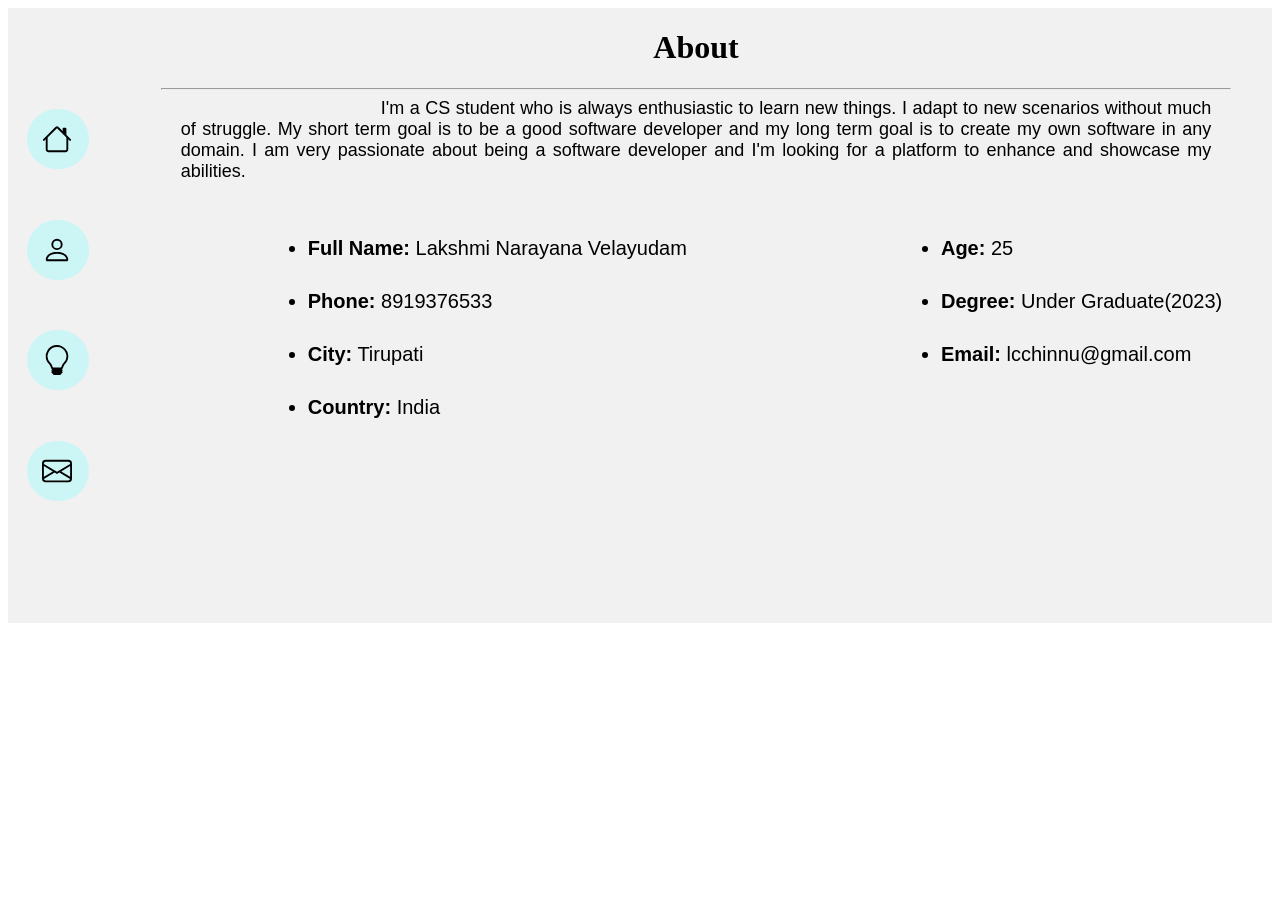
<file: html/aboutPage.html>
<!DOCTYPE html>
<html lang="en">
  <head>
    <link rel="stylesheet" href="../css/navbar.css" />
    <link rel="stylesheet" href="../css/aboutPage.css" />
    <script src="../js/setAge.js"></script>
    <meta charset="UTF-8" />
    <meta http-equiv="X-UA-Compatible" content="IE=edge" />
    <meta name="viewport" content="width=device-width, initial-scale=1.0" />
    <title>About</title>
  </head>
  <body onload="setAge()">
    <div class="mainContent">
      <div class="navbar">
        <a href="homePage.html">
          <svg
            xmlns="http://www.w3.org/2000/svg"
            width="16"
            height="16"
            fill="currentColor"
            class="bi bi-house"
            viewBox="0 0 16 16"
          >
            <path
              fill-rule="evenodd"
              d="M2 13.5V7h1v6.5a.5.5 0 0 0 .5.5h9a.5.5 0 0 0 .5-.5V7h1v6.5a1.5 1.5 0 0 1-1.5 1.5h-9A1.5 1.5 0 0 1 2 13.5zm11-11V6l-2-2V2.5a.5.5 0 0 1 .5-.5h1a.5.5 0 0 1 .5.5z"
            />
            <path
              fill-rule="evenodd"
              d="M7.293 1.5a1 1 0 0 1 1.414 0l6.647 6.646a.5.5 0 0 1-.708.708L8 2.207 1.354 8.854a.5.5 0 1 1-.708-.708L7.293 1.5z"
            />
          </svg>
          <span>Home</span>
        </a>
        <a href="aboutPage.html">
          <svg
            xmlns="http://www.w3.org/2000/svg"
            width="16"
            height="16"
            fill="currentColor"
            class="bi bi-person"
            viewBox="0 0 16 16"
          >
            <path
              d="M8 8a3 3 0 1 0 0-6 3 3 0 0 0 0 6zm2-3a2 2 0 1 1-4 0 2 2 0 0 1 4 0zm4 8c0 1-1 1-1 1H3s-1 0-1-1 1-4 6-4 6 3 6 4zm-1-.004c-.001-.246-.154-.986-.832-1.664C11.516 10.68 10.289 10 8 10c-2.29 0-3.516.68-4.168 1.332-.678.678-.83 1.418-.832 1.664h10z"
            />
          </svg>
          <span>About</span>
        </a>
        <a href="skillsPage.html">
          <svg
            xmlns="http://www.w3.org/2000/svg"
            width="16"
            height="16"
            fill="currentColor"
            class="bi bi-lightbulb"
            viewBox="0 0 16 16"
          >
            <path
              d="M2 6a6 6 0 1 1 10.174 4.31c-.203.196-.359.4-.453.619l-.762 1.769A.5.5 0 0 1 10.5 13a.5.5 0 0 1 0 1 .5.5 0 0 1 0 1l-.224.447a1 1 0 0 1-.894.553H6.618a1 1 0 0 1-.894-.553L5.5 15a.5.5 0 0 1 0-1 .5.5 0 0 1 0-1 .5.5 0 0 1-.46-.302l-.761-1.77a1.964 1.964 0 0 0-.453-.618A5.984 5.984 0 0 1 2 6zm6-5a5 5 0 0 0-3.479 8.592c.263.254.514.564.676.941L5.83 12h4.342l.632-1.467c.162-.377.413-.687.676-.941A5 5 0 0 0 8 1z"
            />
          </svg>
          <span>Skills</span>
        </a>
        <a href="contactPage.html">
          <svg
            xmlns="http://www.w3.org/2000/svg"
            width="16"
            height="16"
            fill="currentColor"
            class="bi bi-envelope"
            viewBox="0 0 16 16"
          >
            <path
              d="M0 4a2 2 0 0 1 2-2h12a2 2 0 0 1 2 2v8a2 2 0 0 1-2 2H2a2 2 0 0 1-2-2V4zm2-1a1 1 0 0 0-1 1v.217l7 4.2 7-4.2V4a1 1 0 0 0-1-1H2zm13 2.383-4.758 2.855L15 11.114v-5.73zm-.034 6.878L9.271 8.82 8 9.583 6.728 8.82l-5.694 3.44A1 1 0 0 0 2 13h12a1 1 0 0 0 .966-.739zM1 11.114l4.758-2.876L1 5.383v5.73z"
            />
          </svg>
          <span>Contact</span>
        </a>
      </div>
      <div class="content">
        <h1>About</h1>
        <hr />
        <div class="bio">
          <p>
            I'm a CS student who is always enthusiastic to learn new things. I
            adapt to new scenarios without much of struggle. My short term goal
            is to be a good software developer and my long term goal is to
            create my own software in any domain. I am very passionate about
            being a software developer and I'm looking for a platform to enhance
            and showcase my abilities.
          </p>
        </div>
        <div class="info">
          <ul class="list1">
            <li><strong>Full Name:</strong> Lakshmi Narayana Velayudam</li>
            <li><strong>Phone:</strong> 8919376533</li>
            <li><strong>City:</strong> Tirupati</li>
            <li><strong>Country:</strong> India</li>
          </ul>
          <ul class="list2" id="list2">
            <li><strong>Degree:</strong> Under Graduate(2023)</li>
            <li><strong>Email:</strong> lcchinnu@gmail.com</li>
          </ul>
        </div>
      </div>
    </div>
  </body>
</html>
</file>
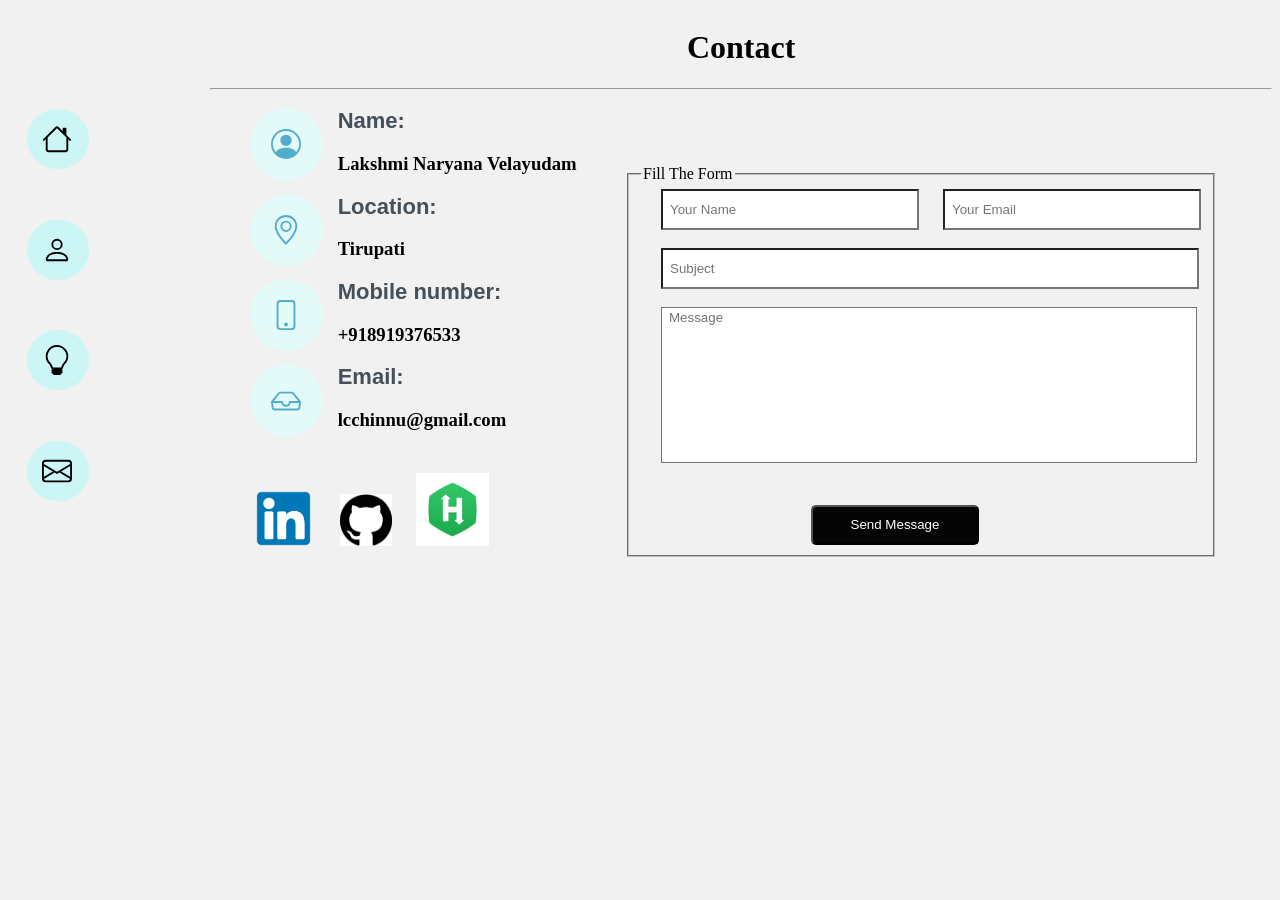
<file: html/contactPage.html>
<!DOCTYPE html>
<html lang="en">
  <head>
    <link rel="stylesheet" href="../css/navbar.css" />
    <link rel="stylesheet" href="../css/contact.css" />
    <meta charset="UTF-8" />
    <meta http-equiv="X-UA-Compatible" content="IE=edge" />
    <meta name="viewport" content="width=device-width, initial-scale=1.0" />
    <title>Contact</title>
  </head>
  <body>
    <div class="mainContent">
      <div class="navbar">
        <a href="homePage.html">
          <svg
            xmlns="http://www.w3.org/2000/svg"
            width="16"
            height="16"
            fill="currentColor"
            class="bi bi-house"
            viewBox="0 0 16 16"
          >
            <path
              fill-rule="evenodd"
              d="M2 13.5V7h1v6.5a.5.5 0 0 0 .5.5h9a.5.5 0 0 0 .5-.5V7h1v6.5a1.5 1.5 0 0 1-1.5 1.5h-9A1.5 1.5 0 0 1 2 13.5zm11-11V6l-2-2V2.5a.5.5 0 0 1 .5-.5h1a.5.5 0 0 1 .5.5z"
            />
            <path
              fill-rule="evenodd"
              d="M7.293 1.5a1 1 0 0 1 1.414 0l6.647 6.646a.5.5 0 0 1-.708.708L8 2.207 1.354 8.854a.5.5 0 1 1-.708-.708L7.293 1.5z"
            />
          </svg>
          <span>Home</span>
        </a>
        <a href="aboutPage.html">
          <svg
            xmlns="http://www.w3.org/2000/svg"
            width="16"
            height="16"
            fill="currentColor"
            class="bi bi-person"
            viewBox="0 0 16 16"
          >
            <path
              d="M8 8a3 3 0 1 0 0-6 3 3 0 0 0 0 6zm2-3a2 2 0 1 1-4 0 2 2 0 0 1 4 0zm4 8c0 1-1 1-1 1H3s-1 0-1-1 1-4 6-4 6 3 6 4zm-1-.004c-.001-.246-.154-.986-.832-1.664C11.516 10.68 10.289 10 8 10c-2.29 0-3.516.68-4.168 1.332-.678.678-.83 1.418-.832 1.664h10z"
            />
          </svg>
          <span>About</span>
        </a>
        <a href="skillsPage.html">
          <svg
            xmlns="http://www.w3.org/2000/svg"
            width="16"
            height="16"
            fill="currentColor"
            class="bi bi-lightbulb"
            viewBox="0 0 16 16"
          >
            <path
              d="M2 6a6 6 0 1 1 10.174 4.31c-.203.196-.359.4-.453.619l-.762 1.769A.5.5 0 0 1 10.5 13a.5.5 0 0 1 0 1 .5.5 0 0 1 0 1l-.224.447a1 1 0 0 1-.894.553H6.618a1 1 0 0 1-.894-.553L5.5 15a.5.5 0 0 1 0-1 .5.5 0 0 1 0-1 .5.5 0 0 1-.46-.302l-.761-1.77a1.964 1.964 0 0 0-.453-.618A5.984 5.984 0 0 1 2 6zm6-5a5 5 0 0 0-3.479 8.592c.263.254.514.564.676.941L5.83 12h4.342l.632-1.467c.162-.377.413-.687.676-.941A5 5 0 0 0 8 1z"
            />
          </svg>
          <span>Skills</span>
        </a>
        <a href="contactPage.html">
          <svg
            xmlns="http://www.w3.org/2000/svg"
            width="16"
            height="16"
            fill="currentColor"
            class="bi bi-envelope"
            viewBox="0 0 16 16"
          >
            <path
              d="M0 4a2 2 0 0 1 2-2h12a2 2 0 0 1 2 2v8a2 2 0 0 1-2 2H2a2 2 0 0 1-2-2V4zm2-1a1 1 0 0 0-1 1v.217l7 4.2 7-4.2V4a1 1 0 0 0-1-1H2zm13 2.383-4.758 2.855L15 11.114v-5.73zm-.034 6.878L9.271 8.82 8 9.583 6.728 8.82l-5.694 3.44A1 1 0 0 0 2 13h12a1 1 0 0 0 .966-.739zM1 11.114l4.758-2.876L1 5.383v5.73z"
            />
          </svg>
          <span>Contact</span>
        </a>
      </div>
      <div class="contact">
        <h1>Contact</h1>
        <hr />
        <div class="contactMain">
          <div>
            <a href="../html/resumePage.html">
              <div class="icon">
                <svg
                  xmlns="http://www.w3.org/2000/svg"
                  width="16"
                  height="16"
                  fill="currentColor"
                  class="bi bi-person-circle"
                  viewBox="0 0 16 16"
                >
                  <path d="M11 6a3 3 0 1 1-6 0 3 3 0 0 1 6 0z" />
                  <path
                    fill-rule="evenodd"
                    d="M0 8a8 8 0 1 1 16 0A8 8 0 0 1 0 8zm8-7a7 7 0 0 0-5.468 11.37C3.242 11.226 4.805 10 8 10s4.757 1.225 5.468 2.37A7 7 0 0 0 8 1z"
                  />
                </svg>
              </div>
            </a>
            <div class="details">
              <h2>Name:</h2>
              <h3>Lakshmi Naryana Velayudam</h3>
            </div>
          </div>
          <div>
            <a href="https://goo.gl/maps/RPHMNmwvtD4VCkp5A" target="_blank">
              <div class="icon">
                <svg
                  xmlns="http://www.w3.org/2000/svg"
                  width="16"
                  height="16"
                  fill="currentColor"
                  class="bi bi-geo-alt"
                  viewBox="0 0 16 16"
                >
                  <path
                    d="M12.166 8.94c-.524 1.062-1.234 2.12-1.96 3.07A31.493 31.493 0 0 1 8 14.58a31.481 31.481 0 0 1-2.206-2.57c-.726-.95-1.436-2.008-1.96-3.07C3.304 7.867 3 6.862 3 6a5 5 0 0 1 10 0c0 .862-.305 1.867-.834 2.94zM8 16s6-5.686 6-10A6 6 0 0 0 2 6c0 4.314 6 10 6 10z"
                  />
                  <path
                    d="M8 8a2 2 0 1 1 0-4 2 2 0 0 1 0 4zm0 1a3 3 0 1 0 0-6 3 3 0 0 0 0 6z"
                  />
                </svg>
              </div>
            </a>
            <div class="details">
              <h2>Location:</h2>
              <h3>Tirupati</h3>
            </div>
          </div>
          <div>
            <a href="tel:+918919375533">
              <div class="icon">
                <svg
                  xmlns="http://www.w3.org/2000/svg"
                  width="16"
                  height="16"
                  fill="currentColor"
                  class="bi bi-phone"
                  viewBox="0 0 16 16"
                >
                  <path
                    d="M11 1a1 1 0 0 1 1 1v12a1 1 0 0 1-1 1H5a1 1 0 0 1-1-1V2a1 1 0 0 1 1-1h6zM5 0a2 2 0 0 0-2 2v12a2 2 0 0 0 2 2h6a2 2 0 0 0 2-2V2a2 2 0 0 0-2-2H5z"
                  />
                  <path d="M8 14a1 1 0 1 0 0-2 1 1 0 0 0 0 2z" />
                </svg>
              </div>
            </a>
            <div class="details">
              <h2>Mobile number:</h2>
              <h3>+918919376533</h3>
            </div>
          </div>
          <div>
            <a href="mailto:lcchinnu@gmail.com" target="_blank">
              <div class="icon">
                <svg
                  xmlns="http://www.w3.org/2000/svg"
                  width="16"
                  height="16"
                  fill="currentColor"
                  class="bi bi-inbox"
                  viewBox="0 0 16 16"
                >
                  <path
                    d="M4.98 4a.5.5 0 0 0-.39.188L1.54 8H6a.5.5 0 0 1 .5.5 1.5 1.5 0 1 0 3 0A.5.5 0 0 1 10 8h4.46l-3.05-3.812A.5.5 0 0 0 11.02 4H4.98zm9.954 5H10.45a2.5 2.5 0 0 1-4.9 0H1.066l.32 2.562a.5.5 0 0 0 .497.438h12.234a.5.5 0 0 0 .496-.438L14.933 9zM3.809 3.563A1.5 1.5 0 0 1 4.981 3h6.038a1.5 1.5 0 0 1 1.172.563l3.7 4.625a.5.5 0 0 1 .105.374l-.39 3.124A1.5 1.5 0 0 1 14.117 13H1.883a1.5 1.5 0 0 1-1.489-1.314l-.39-3.124a.5.5 0 0 1 .106-.374l3.7-4.625z"
                  />
                </svg>
              </div>
            </a>
            <div class="details">
              <h2>Email:</h2>
              <h3>lcchinnu@gmail.com</h3>
            </div>
          </div>
        </div>
        <div class="social">
          <a
            class="linkedin"
            target="_blank"
            href="https://www.linkedin.com/in/lakshmi-narayana-velayudam-370846136/"
          >
            <img src="../images/linkedin.png" alt="linkedin" />
          </a>
          <a
            href="https://github.com/narayana1923"
            class="github"
            target="_blank"
          >
            <img src="../images/github.png" alt="github" />
          </a>
          <a
            href="https://www.hackerrank.com/lcchinnu"
            target="_blank"
            class="hackerrank"
          >
            <img src="../images/hackerrank.jpg" alt="hackerrank" />
          </a>
        </div>
      </div>
      <div class="sendMessage">
        <form>
          <fieldset>
            <legend>Fill The Form</legend>
            <input
              type="text"
              name="name"
              id="name"
              placeholder="Your Name"
              required
            />
            <input
              type="email"
              name="email"
              id="email"
              placeholder="Your Email"
              required
            />
            <br /><br />
            <input
              type="text"
              name="subject"
              id="subject"
              placeholder="Subject"
              required
            /><br /><br />
            <textarea
              name="message"
              id="message"
              placeholder="Message"
            ></textarea>
            <br /><br />
            <button id="submit">Send Message</button>
          </fieldset>
        </form>
      </div>
    </div>
  </body>
</html>
</file>
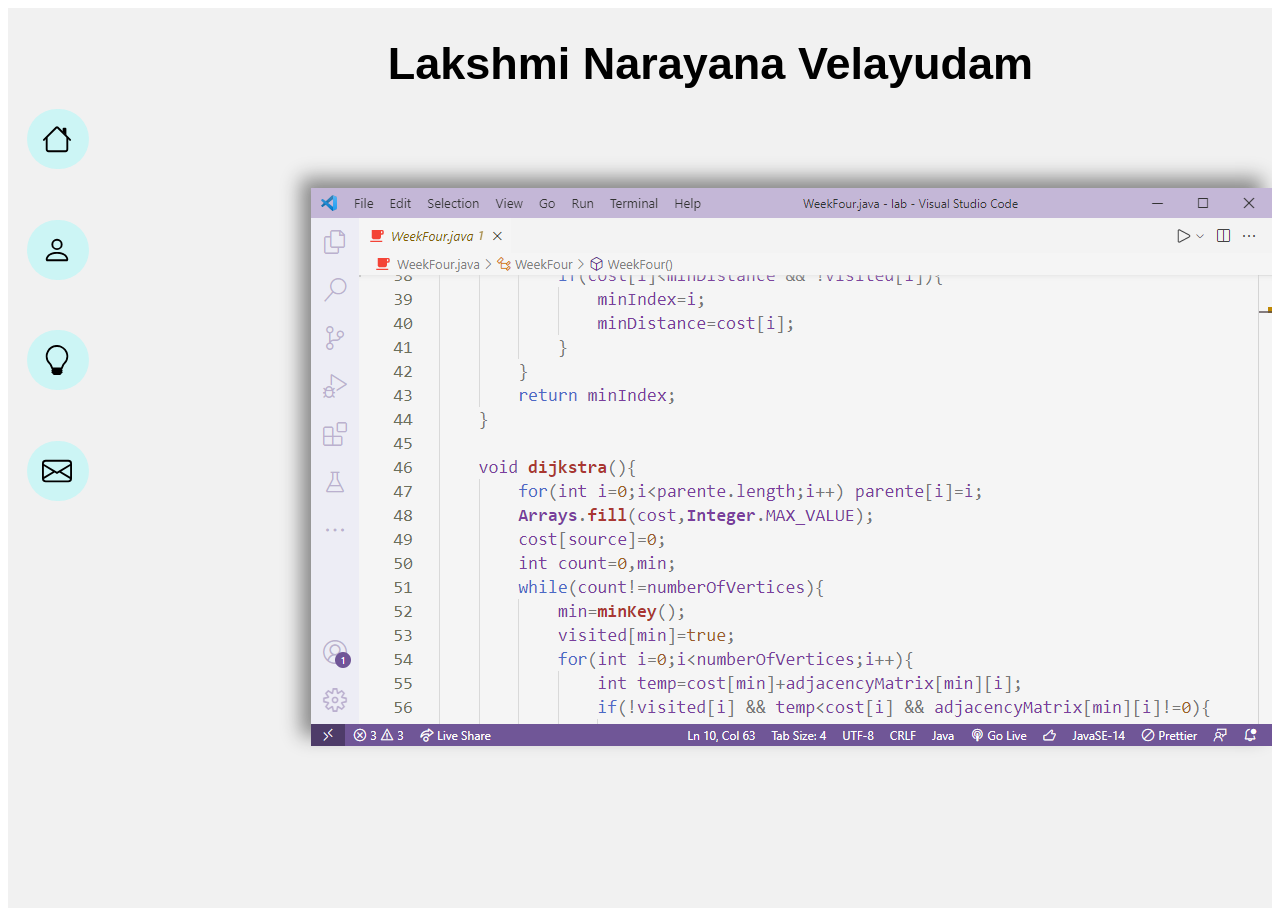
<file: html/homePage.html>
<!DOCTYPE html>
<html lang="en">
  <head>
    <link rel="stylesheet" href="../css/navbar.css" />
    <link rel="stylesheet" href="../css/homePage.css" />
    <meta charset="UTF-8" />
    <meta http-equiv="X-UA-Compatible" content="IE=edge" />
    <meta name="viewport" content="width=device-width, initial-scale=1.0" />
    <title>Home</title>
  </head>
  <body>
    <div class="mainContent">
      <div class="navbar">
        <a href="homePage.html">
          <svg
            xmlns="http://www.w3.org/2000/svg"
            width="16"
            height="16"
            fill="currentColor"
            class="bi bi-house"
            viewBox="0 0 16 16"
          >
            <path
              fill-rule="evenodd"
              d="M2 13.5V7h1v6.5a.5.5 0 0 0 .5.5h9a.5.5 0 0 0 .5-.5V7h1v6.5a1.5 1.5 0 0 1-1.5 1.5h-9A1.5 1.5 0 0 1 2 13.5zm11-11V6l-2-2V2.5a.5.5 0 0 1 .5-.5h1a.5.5 0 0 1 .5.5z"
            />
            <path
              fill-rule="evenodd"
              d="M7.293 1.5a1 1 0 0 1 1.414 0l6.647 6.646a.5.5 0 0 1-.708.708L8 2.207 1.354 8.854a.5.5 0 1 1-.708-.708L7.293 1.5z"
            />
          </svg>
          <span>Home</span>
        </a>
        <a href="aboutPage.html">
          <svg
            xmlns="http://www.w3.org/2000/svg"
            width="16"
            height="16"
            fill="currentColor"
            class="bi bi-person"
            viewBox="0 0 16 16"
          >
            <path
              d="M8 8a3 3 0 1 0 0-6 3 3 0 0 0 0 6zm2-3a2 2 0 1 1-4 0 2 2 0 0 1 4 0zm4 8c0 1-1 1-1 1H3s-1 0-1-1 1-4 6-4 6 3 6 4zm-1-.004c-.001-.246-.154-.986-.832-1.664C11.516 10.68 10.289 10 8 10c-2.29 0-3.516.68-4.168 1.332-.678.678-.83 1.418-.832 1.664h10z"
            />
          </svg>
          <span>About</span>
        </a>
        <a href="skillsPage.html">
          <svg
            xmlns="http://www.w3.org/2000/svg"
            width="16"
            height="16"
            fill="currentColor"
            class="bi bi-lightbulb"
            viewBox="0 0 16 16"
          >
            <path
              d="M2 6a6 6 0 1 1 10.174 4.31c-.203.196-.359.4-.453.619l-.762 1.769A.5.5 0 0 1 10.5 13a.5.5 0 0 1 0 1 .5.5 0 0 1 0 1l-.224.447a1 1 0 0 1-.894.553H6.618a1 1 0 0 1-.894-.553L5.5 15a.5.5 0 0 1 0-1 .5.5 0 0 1 0-1 .5.5 0 0 1-.46-.302l-.761-1.77a1.964 1.964 0 0 0-.453-.618A5.984 5.984 0 0 1 2 6zm6-5a5 5 0 0 0-3.479 8.592c.263.254.514.564.676.941L5.83 12h4.342l.632-1.467c.162-.377.413-.687.676-.941A5 5 0 0 0 8 1z"
            />
          </svg>
          <span>Skills</span>
        </a>
        <a href="contactPage.html">
          <svg
            xmlns="http://www.w3.org/2000/svg"
            width="16"
            height="16"
            fill="currentColor"
            class="bi bi-envelope"
            viewBox="0 0 16 16"
          >
            <path
              d="M0 4a2 2 0 0 1 2-2h12a2 2 0 0 1 2 2v8a2 2 0 0 1-2 2H2a2 2 0 0 1-2-2V4zm2-1a1 1 0 0 0-1 1v.217l7 4.2 7-4.2V4a1 1 0 0 0-1-1H2zm13 2.383-4.758 2.855L15 11.114v-5.73zm-.034 6.878L9.271 8.82 8 9.583 6.728 8.82l-5.694 3.44A1 1 0 0 0 2 13h12a1 1 0 0 0 .966-.739zM1 11.114l4.758-2.876L1 5.383v5.73z"
            />
          </svg>
          <span>Contact</span>
        </a>
      </div>
      <div class="content">
        <h1>Lakshmi Narayana Velayudam</h1>
        <img src="../images/vscode.png" alt="bg-Image" />
      </div>
    </div>
  </body>
</html>
</file>
<file: css/navbar.css>
.navbar > a {
  display: flex;
  padding: 15px;
  text-decoration: none;
  background-color: rgb(204, 245, 245);
  width: 25%;
  border-radius: 30px;
  margin-top: 40%;
  margin-left: 10%;
  transition: width 0.2s;
}
.navbar {
  width: 10%;
  float: left;
  /* border: 2px black solid; */
  margin-left: 0.5%;
  margin-top: 4%;
}

.navbar > a:link {
  color: black;
}
.navbar > a:active {
  color: black;
}
.navbar > a:visited {
  color: black;
}

a > span {
  display: none;
}

.navbar > a:hover > span {
  display: block;
  background-color: rgb(204, 245, 245);
  width: 50%;
  padding-left: 12px;
  margin-top: 5px;
  font-size: 20px;
}
.navbar > a:hover {
  width: 80%;
  text-align: center;
}

.navbar svg {
  width: 30px;
  height: 30px;
}
</file>
<file: css/aboutPage.css>
.mainContent{
  display: flex;
  background-color: #f1f1f1;
}

.content {
  /* border: 2px black solid; */
  width: 84.7%;
  height: 615px;
  float: left;
  margin-left: 20px;
  overflow: hidden;
}

.content > h1 {
  text-align: center;
}

.bio > p{
  text-align: justify;
  font-size: 18px;
  font-family: Verdana, Geneva, Tahoma, sans-serif;
  margin: 5px 20px 5px 20px;
  text-indent: 200px;
}
.list1{
  margin-top: 20px;
  float: left;
  margin-left: 10%;
}
li{
  margin-top: 30px;
  font-size: 20px;
  font-family: 'Trebuchet MS', 'Lucida Sans Unicode', 'Lucida Grande', 'Lucida Sans', Arial, sans-serif;
}
.list2{
  margin-top: 20px;
  float: left;
  margin-left: 20%;
}
</file>
<file: css/contact.css>
body {
  background-color: #f1f1f1;
}

.contact {
  float: right;
  width: 84%;
  height: 612px;
}

h1 {
  text-align: center;
}
.icon {
  float: left;
  margin-left: 40px;
  background-color: rgb(227, 250, 249);
  padding: 2%;
  border-radius: 70px;
  display: flex;
}

.icon > svg {
  width: 30px;
  height: 30px;
  color: rgb(82, 173, 204);
}

.details {
  margin-left: 12%;
}

.icon:hover {
  background-color: rgb(147, 255, 255);
}

.icon:hover > svg {
  color: black;
}

.contactMain h2 {
  font-size: 22px;
  font-family: "Raleway", sans-serif;
  font-weight: 600;
  color: #45505b;
}

.linkedin img {
  width: 10%;
  height: 10%;
}

.github img {
  width: 5%;
  height: 5%;
}

.hackerrank img {
  margin-top: 2%;
  margin-left: 2%;
  width: 7%;
  height: 7%;
}
a {
  text-decoration: none;
}
a:visited,
a:link {
  color: lightblue;
}

.social {
  margin-top: 2%;
  margin-left: 2%;
  height: fit-content;
}

.sendMessage {
  float: right;
  margin-top: -36%;
  margin-right: 55px;
}

input {
  width: 250px;
  height: 35px;
  margin-left: 20px;
  background-color: white;
}

input::placeholder{
  font-family: Verdana, Geneva, Tahoma, sans-serif;
  padding-left: 5px;
}

#subject {
  width: 530px;
}
#message {
  margin-left: 20px;
  width: 530px;
  resize: none;
  height: 150px;
  background-color: white;
}
#message::placeholder
{
  padding-left: 5px;
  font-family: Verdana, Geneva, Tahoma, sans-serif;
}
#submit {
  margin-left: 170px;
  margin-top: 20px;
  width: 30%;
  height: 40px;
  border-radius: 5px;
  background-color: rgb(5, 5, 5);
  color: white;
}

img:hover{
  box-shadow: 2px 5px 5px black,-2px -5px 5px black, 10px -2px 5px black;

}
</file>
<file: css/homePage.css>
.content {
  flex-grow: 100;
  height: 100vh;
  float: left;
  margin-left: 8px;
  overflow: hidden;
}

.mainContent{
  display: flex;
  background-color: #f1f1f1;
}

img{
    float: right;
    margin-top: 6%;
    box-shadow: -10px -10px 18px #888888;
}

h1{
  text-align: center;
  font-size: 45px;
  font-family: 'Gill Sans', 'Gill Sans MT', Calibri, 'Trebuchet MS', sans-serif;
}
</file>
